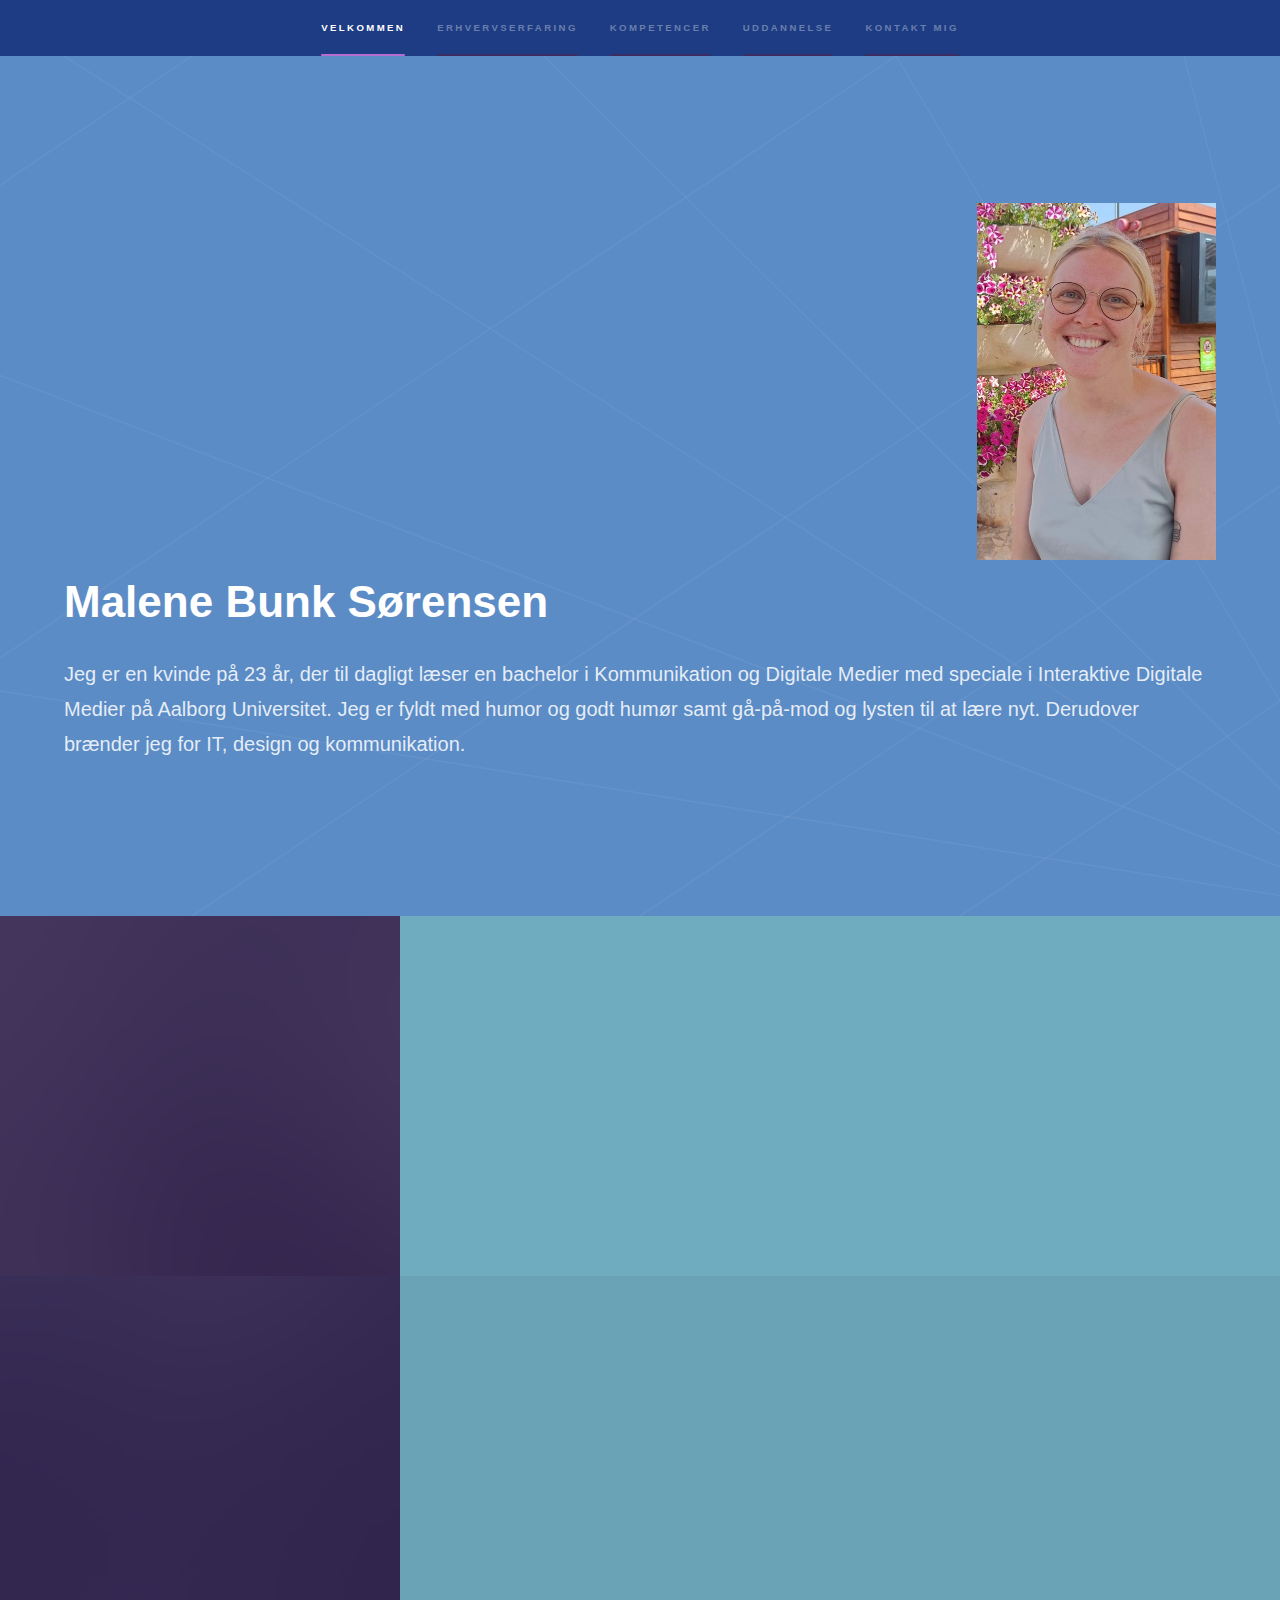
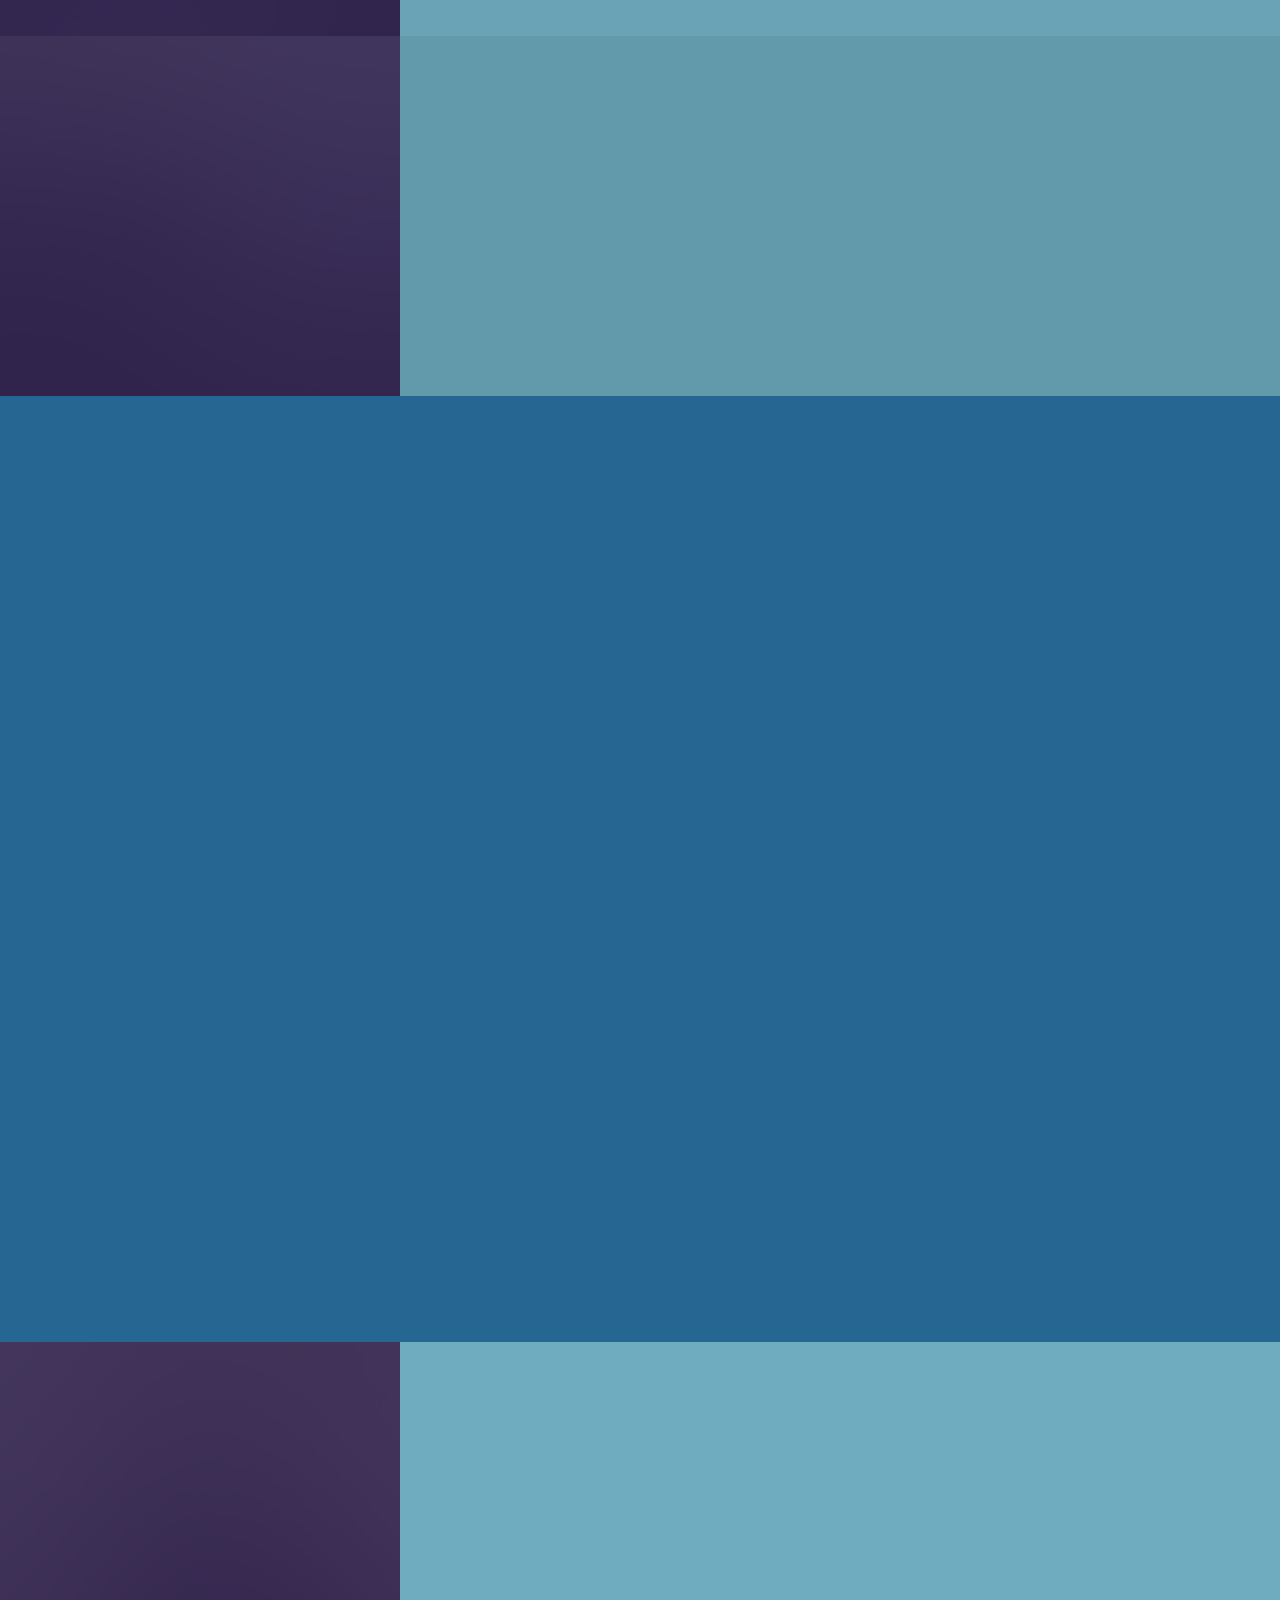
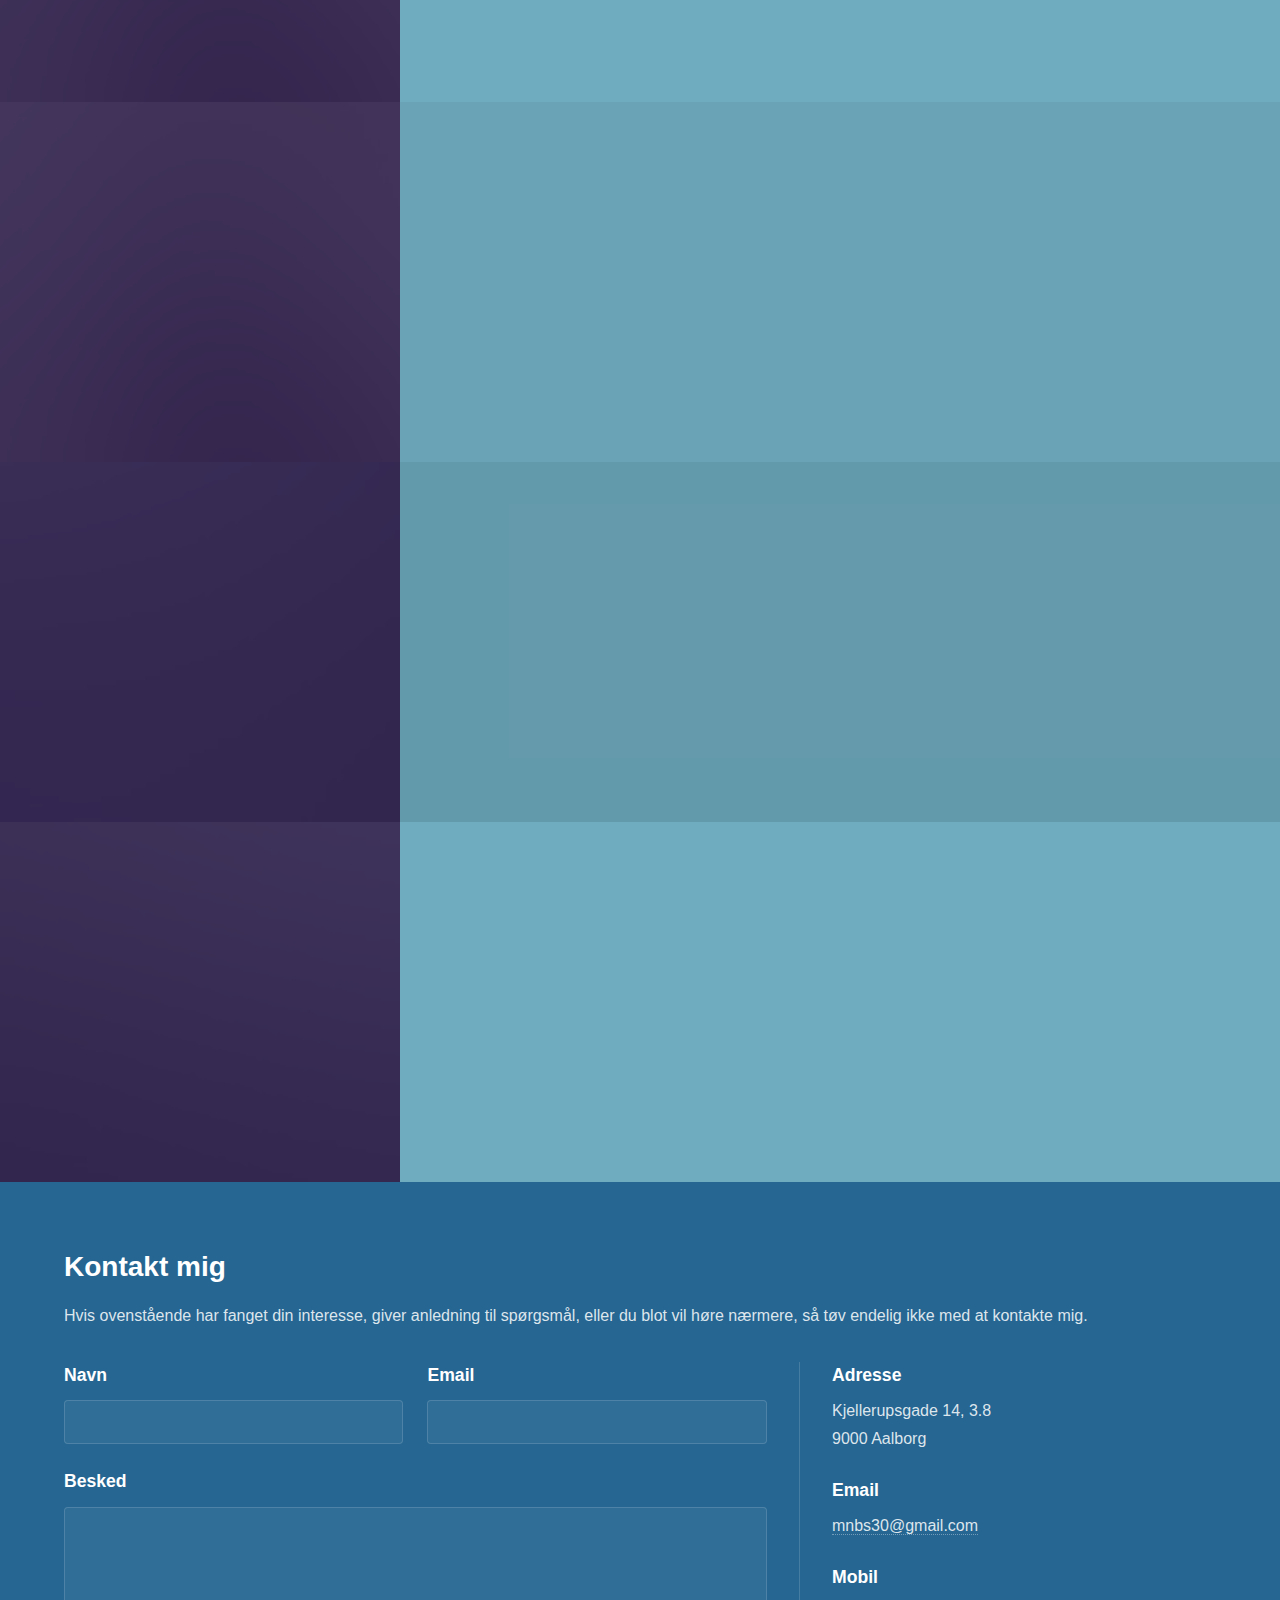
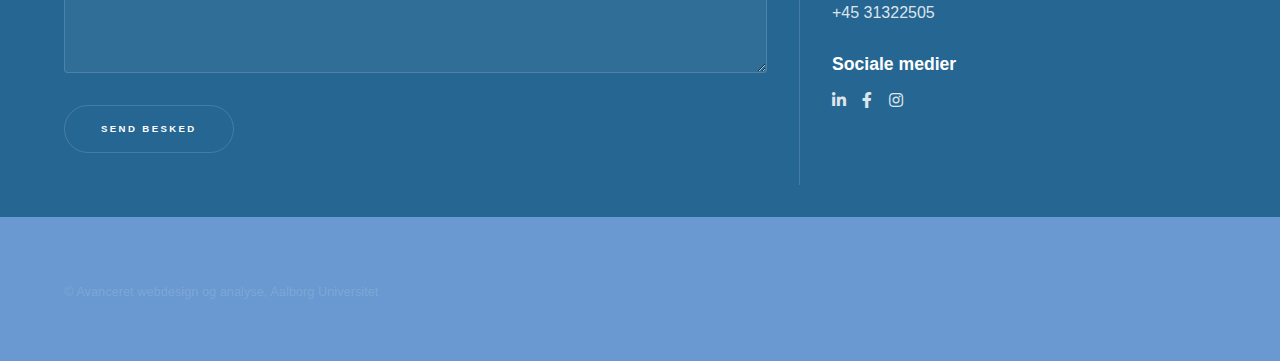
<file: index.html>
<!DOCTYPE HTML>
<!--
	Hyperspace by HTML5 UP
	html5up.net | @ajlkn
	Free for personal and commercial use under the CCA 3.0 license (html5up.net/license)
-->
<html>
	<head>
		<title>Hyperspace by HTML5 UP</title>
		<meta charset="utf-8" />
		<meta name="viewport" content="width=device-width, initial-scale=1, user-scalable=no" />
		<link rel="stylesheet" href="assets/css/main.css" />
		<noscript><link rel="stylesheet" href="assets/css/noscript.css" /></noscript>
	</head>
	<body class="is-preload">

		<!-- Sidebar -->
			<section id="sidebar">
				<div class="inner">
					<nav>
						<ul>
							<li><a href="#intro">Velkommen</a></li>
							<li><a href="#one">Erhvervserfaring</a></li>
							<li><a href="#two">Kompetencer</a></li>
							<li><a href="#three">Uddannelse</a></li>
							<li><a href="#four">Kontakt mig</a></li>
						</ul>
					</nav>
				</div>
			</section>

		<!-- Wrapper -->
			<div id="wrapper">

				<!-- Intro -->
					<section id="intro" class="wrapper style1 fullscreen fade-up">
						<div class="inner">
							<div style="text-align: right;"><img src="images/avatar.jpeg" alt="" style="width: 239px;height: 357px"/></div>
							<h1>Malene Bunk Sørensen</h1>
							<p>Jeg er en kvinde på 23 år, der til dagligt læser en bachelor i Kommunikation og Digitale Medier med speciale i Interaktive Digitale Medier på Aalborg Universitet. Jeg er fyldt med humor og godt humør samt gå-på-mod og lysten til at lære nyt. Derudover brænder jeg for IT, design og kommunikation.</p>
						</div>
					</section>

				<!-- One -->
					<section id="one" class="wrapper style2 spotlights">
						<section>
							<a href="#" class="image"><img src="images/pic01.jpg" alt="" data-position="center center" /></a>
							<div class="content">
								<div class="inner">
									<h2>BusinessAalborg</h2>
									<h3>2022-</h3>
									<p>Studentermedhjælper i kommunikationsafdelingen hos Aalborg Kommunes erhvervsafdeling BusinessAalborg</p>
									<ul class="actions">
										<li><a href="Business.html" class="button">Læs mere</a></li>
									</ul>
								</div>
							</div>
						</section>
						<section>
							<a href="#" class="image"><img src="images/pic02.jpg" alt="" data-position="top center" /></a>
							<div class="content">
								<div class="inner">
									<h2>Julins</h2>
									<h3>2019-</h3>
									<p>Tjener og bartender hos Julins Café</p>
									<ul class="actions">
										<li><a href="Julins.html" class="button">Læs mere</a></li>
									</ul>
								</div>
							</div>
						</section>
						<section>
							<a href="#" class="image"><img src="images/pic03.jpg" alt="" data-position="25% 25%" /></a>
							<div class="content">
								<div class="inner">
									<h2>Guf & Kugler</h2>
									<h3>2015-2021</h3>
									<p>Isforkæler hos Guf & Kugler Nibe og Guf & Kugler Aalborg</p>
									<ul class="actions">
										<li><a href="Guf.html" class="button">Læs mere</a></li>
									</ul>
								</div>
							</div>
						</section>
					</section>

				<!-- Two -->
					<section id="two" class="wrapper style3 fade-up">
						<div class="inner">
							<h2>Kompetencer</h2>
							<p>Jeg har gennem min uddannelse og mine studiejobs fået kompetencer inden for flere forskellige områder. Et udpluk af disse kan ses herunder:</p>
							<div class="features">
								<section>
									<span class="icon solid major fa-code"></span>
									<h3>HTML og CSS</h3>
									<p>Gennem kurset i Avanceret Webdesign og Analyse har jeg opnået basale kompetencer indenfor HTML og CSS kodning</p>
								</section>
								<section>
									<span class="icon solid major fa-closed-captioning"></span>
									<h3>Undertekster</h3>
									<p>Som studentermedhjælper hos BusinessAalborg har jeg produceret undertekster til videoer gennem værktøjerne Youtube Studio og Dreambroker</p>
								</section>
								<section>
									<span class="icon solid major fa-video"></span>
									<h3>Videooptagelse- og redigering</h3>
									<p>Gennem kurserne Medieproduktion og Transmedial Design og Kommunikation har jeg opnået kompetencer indenfor videooptagelse samt redigering i Adobe Premiere Pro</p>
								</section>
								<section>
									<span class="icon solid major fa-mobile"></span>
									<h3>SoMe</h3>
									<p>Som studentermedhjælper hos BusinessAalborg har jeg udarbejdet content til Facebook, LinkedIn og nyhedsbreve</p>
								</section>
								<section>
									<span class="icon solid major fa-laptop"></span>
									<h3>Figma</h3>
									<p>Gennem kurserne Design og IKT samt Oplevelser, tid og rum har jeg opnået kompetencer i designprogrammet Figma</p>
								</section>
								<section>
									<span class="icon solid major fa-people-arrows"></span>
									<h3>Kundeservice</h3>
									<p>Med 10 års erfaring fra servicebranchen har jeg stort kendskab til hvad god kundeservice og -behandling er</p>
								</section>
							</div>
						</div>
					</section>

				<!-- Three-->
				<section id="three" class="wrapper style2 spotlights">
					<section>
						<a href="#" class="image"><img src="images/pic04.jpg" alt="" data-position="center center" /></a>
						<div class="content">
							<div class="inner">
								<h2>KA Interaktive Digitale Medier</h2>
								<h3>2023-2025</h3>
								<p>På uddannelsen i interaktive digitale medier lærer jeg at designe og udvikle it-produkter, der både kan indeholde billeder, lyd, tale og video.</p>
								<ul class="actions">
									<li><a href="Kandidat.html" class="button">Læs mere</a></li>
								</ul>
							</div>
						</div>
					</section>
					<section>
						<a href="#" class="image"><img src="images/pic04.jpg" alt="" data-position="top center" /></a>
						<div class="content">
							<div class="inner">
								<h2>BA Kommunikation og Digitale Medier</h2>
								<h3>2020-2023</h3>
								<p>Uddannelsen handler om menneskers kommunikation, både når det drejer sig om brug af medier og teknologier, og når det foregår i samtale mellem mennesker.</p>
								<ul class="actions">
									<li><a href="Bachelor.html" class="button">Læs mere</a></li>
								</ul>
							</div>
						</div>
					</section>
					<section>
						<a href="#" class="image"><img src="images/pic05.jpg" alt="" data-position="25% 25%" /></a>
						<div class="content">
							<div class="inner">
								<h2>Hasseris Gymnasium</h2>
								<h3>2016-2019</h3>
								<p>Engelsk A, Samfundsfag A, Matematik B</p>
								<ul class="actions">
									<li><a href="Gym.html" class="button">Læs mere</a></li>
								</ul>
							</div>
						</div>
					</section>
					<section>
						<a href="#" class="image"><img src="images/pic06.jpg" alt="" data-position="25% 25%" /></a>
						<div class="content">
							<div class="inner">
								<h2>Skals Efterskole</h2>
								<h3>2015-2016</h3>
								<p>10. klasse i SIP, Skals International Project Class</p>
								<ul class="actions">
									<li><a href="Skals.html" class="button">Læs mere</a></li>
								</ul>
							</div>
						</div>
					</section>
				</section>
				

				<!-- Four -->
				<section id="four" class="wrapper style3">
					<div class="inner">
						<h2>Kontakt mig</h2>
						<p>Hvis ovenstående har fanget din interesse, giver anledning til spørgsmål, eller du blot vil høre nærmere, så tøv endelig ikke med at kontakte mig.</p>
						<div class="split style1">
							<section>
								<form method="post" action="#">
									<div class="fields">
										<div class="field half">
											<label for="name">Navn</label>
											<input type="text" name="name" id="name" />
										</div>
										<div class="field half">
											<label for="email">Email</label>
											<input type="text" name="email" id="email" />
										</div>
										<div class="field">
											<label for="message">Besked</label>
											<textarea name="message" id="message" rows="5"></textarea>
										</div>
									</div>
									<ul class="actions">
										<li><a href="" class="button sub2mit">Send besked</a></li>
									</ul>
								</form>
							</section>
							<section>
								<ul class="contact">
									<li>
										<h3>Adresse</h3>
										<span>Kjellerupsgade 14, 3.8<br />
										9000 Aalborg<br /></span>
									</li>
									<li>
										<h3>Email</h3>
										<a href="mailto:mnbs30@gmail.com">mnbs30@gmail.com</a>
									</li>
									<li>
										<h3>Mobil</h3>
										<span>+45 31322505</span>
									</li>
									<li>
										<h3>Sociale medier</h3>
										<ul class="icons">
											<li><a href="https://www.linkedin.com/in/malene-bunk-sørensen-713944176/" target="_blank" class="icon brands fa-linkedin-in"><span class="label">LinkedIn</span></a></li>
											<li><a href="https://www.facebook.com/malenebunk/" target="_blank" class="icon brands fa-facebook-f"><span class="label">Facebook</span></a></li>
											<li><a href="https://www.instagram.com/malenebunk/" target="_blank" class="icon brands fa-instagram"><span class="label">Instagram</span></a></li>
										</ul>
									</li>
								</ul>
							</section>
						</div>
					</div>
				</section>

			</div>
		<!-- Footer -->
		<footer id="footer" class="wrapper style1-alt">
			<div class="inner">
				<ul class="menu">
					<li>&copy; Avanceret webdesign og analyse, Aalborg Universitet</li>
				</ul>
			</div>
		</footer>
		<!-- Scripts -->
			<script src="assets/js/jquery.min.js"></script>
			<script src="assets/js/jquery.scrollex.min.js"></script>
			<script src="assets/js/jquery.scrolly.min.js"></script>
			<script src="assets/js/browser.min.js"></script>
			<script src="assets/js/breakpoints.min.js"></script>
			<script src="assets/js/util.js"></script>
			<script src="assets/js/main.js"></script>

	</body>
</html>
</file>
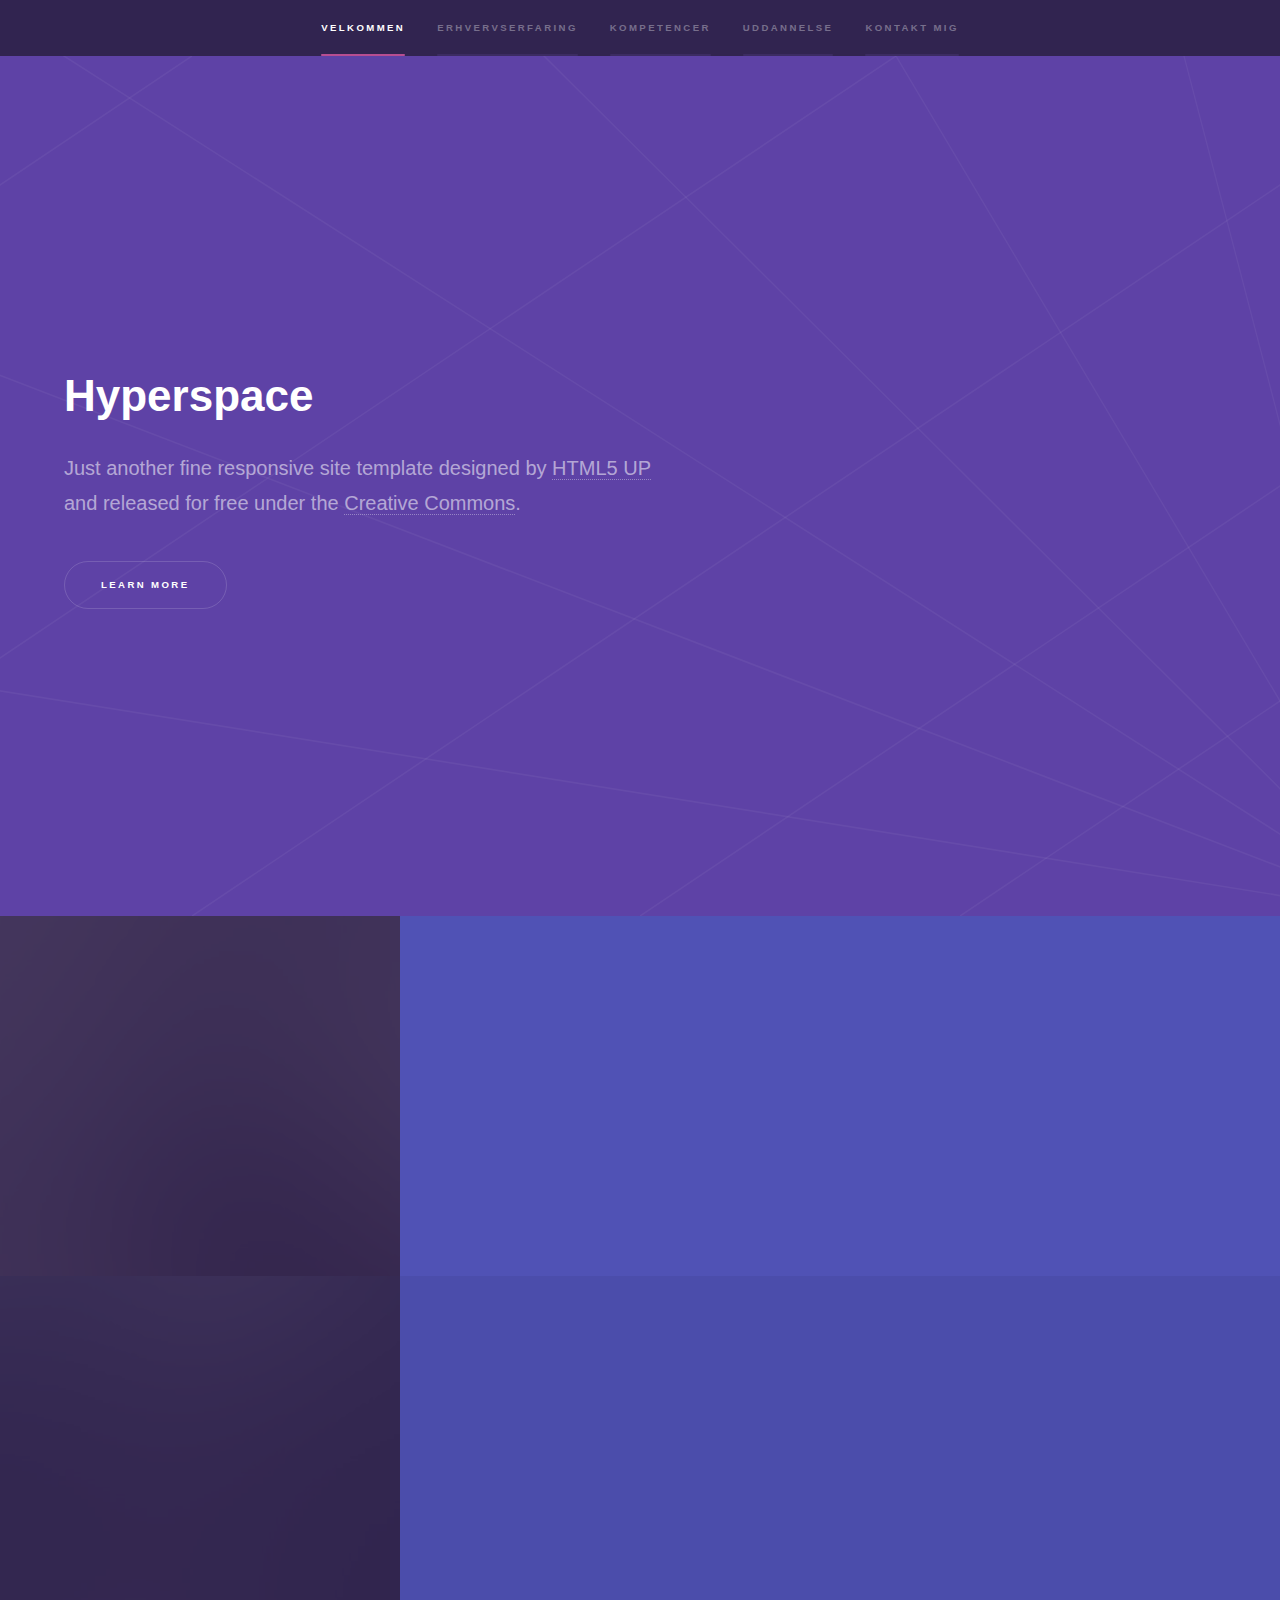
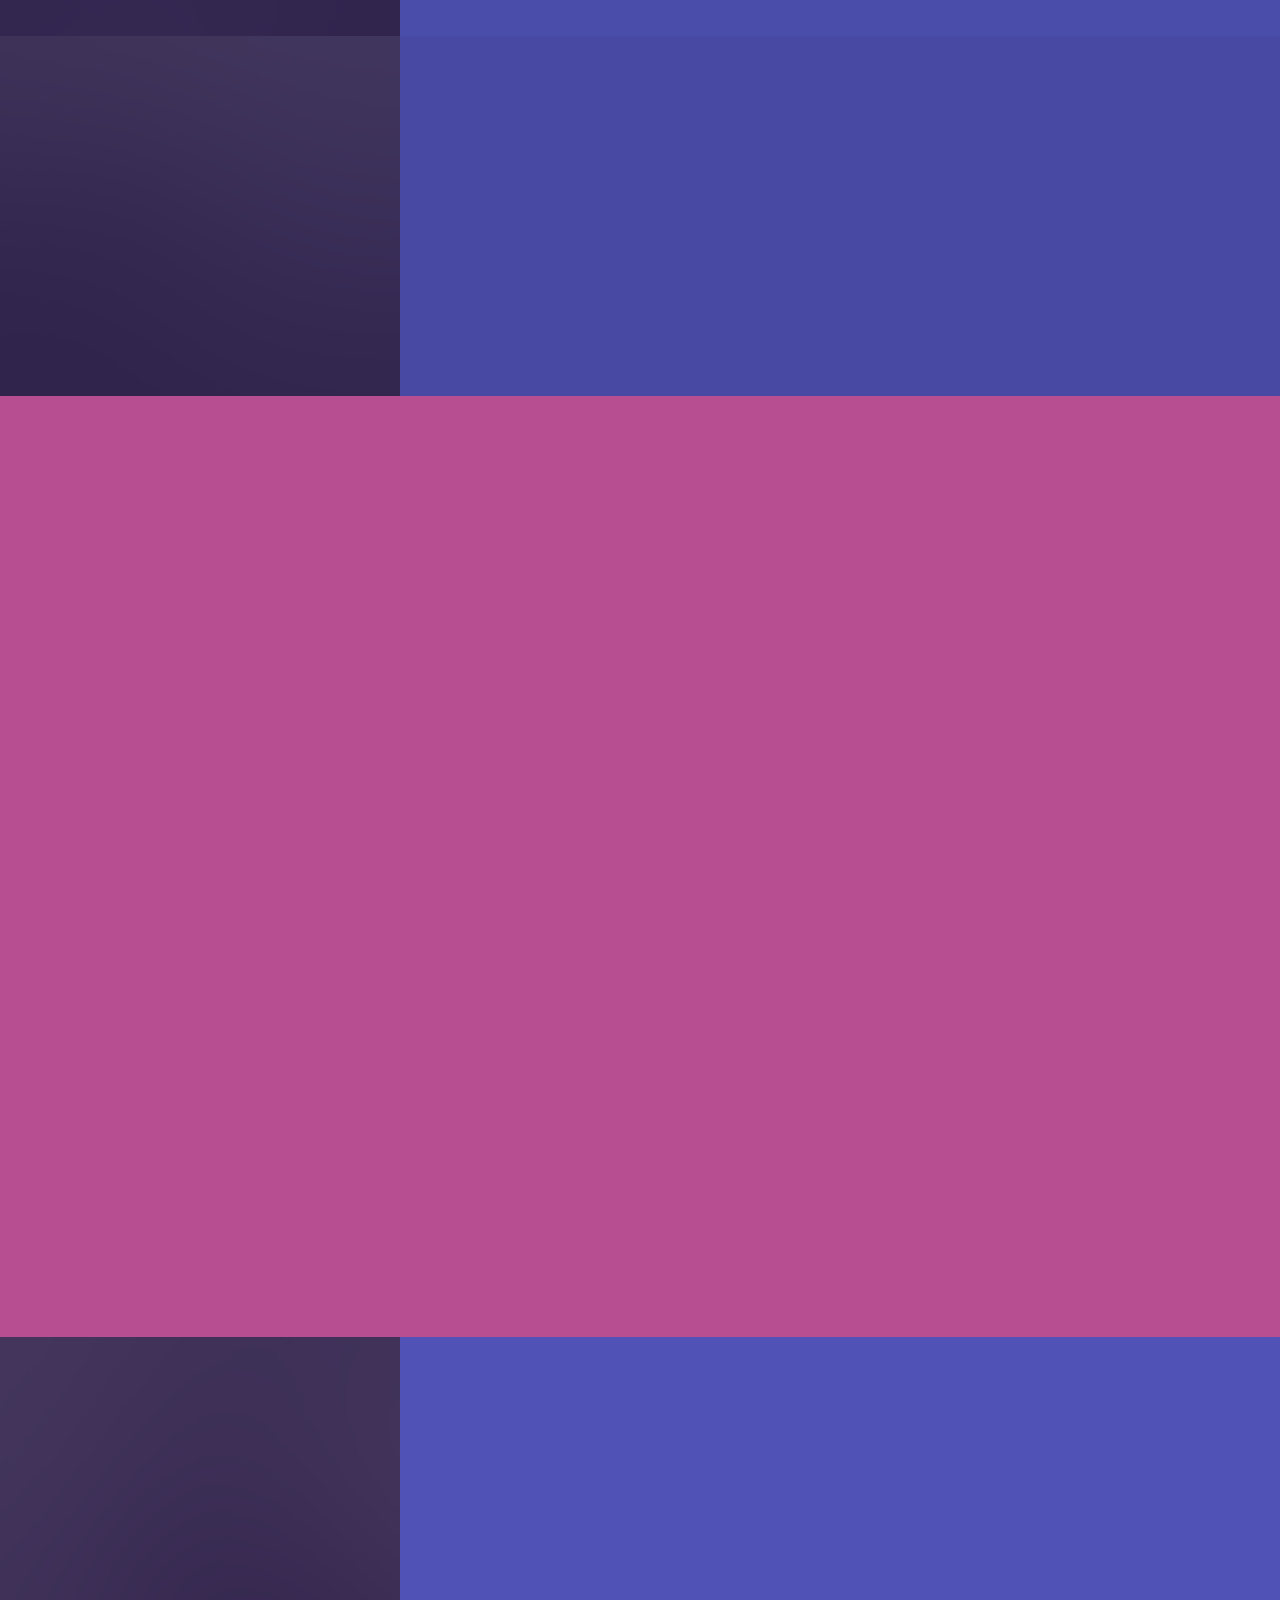
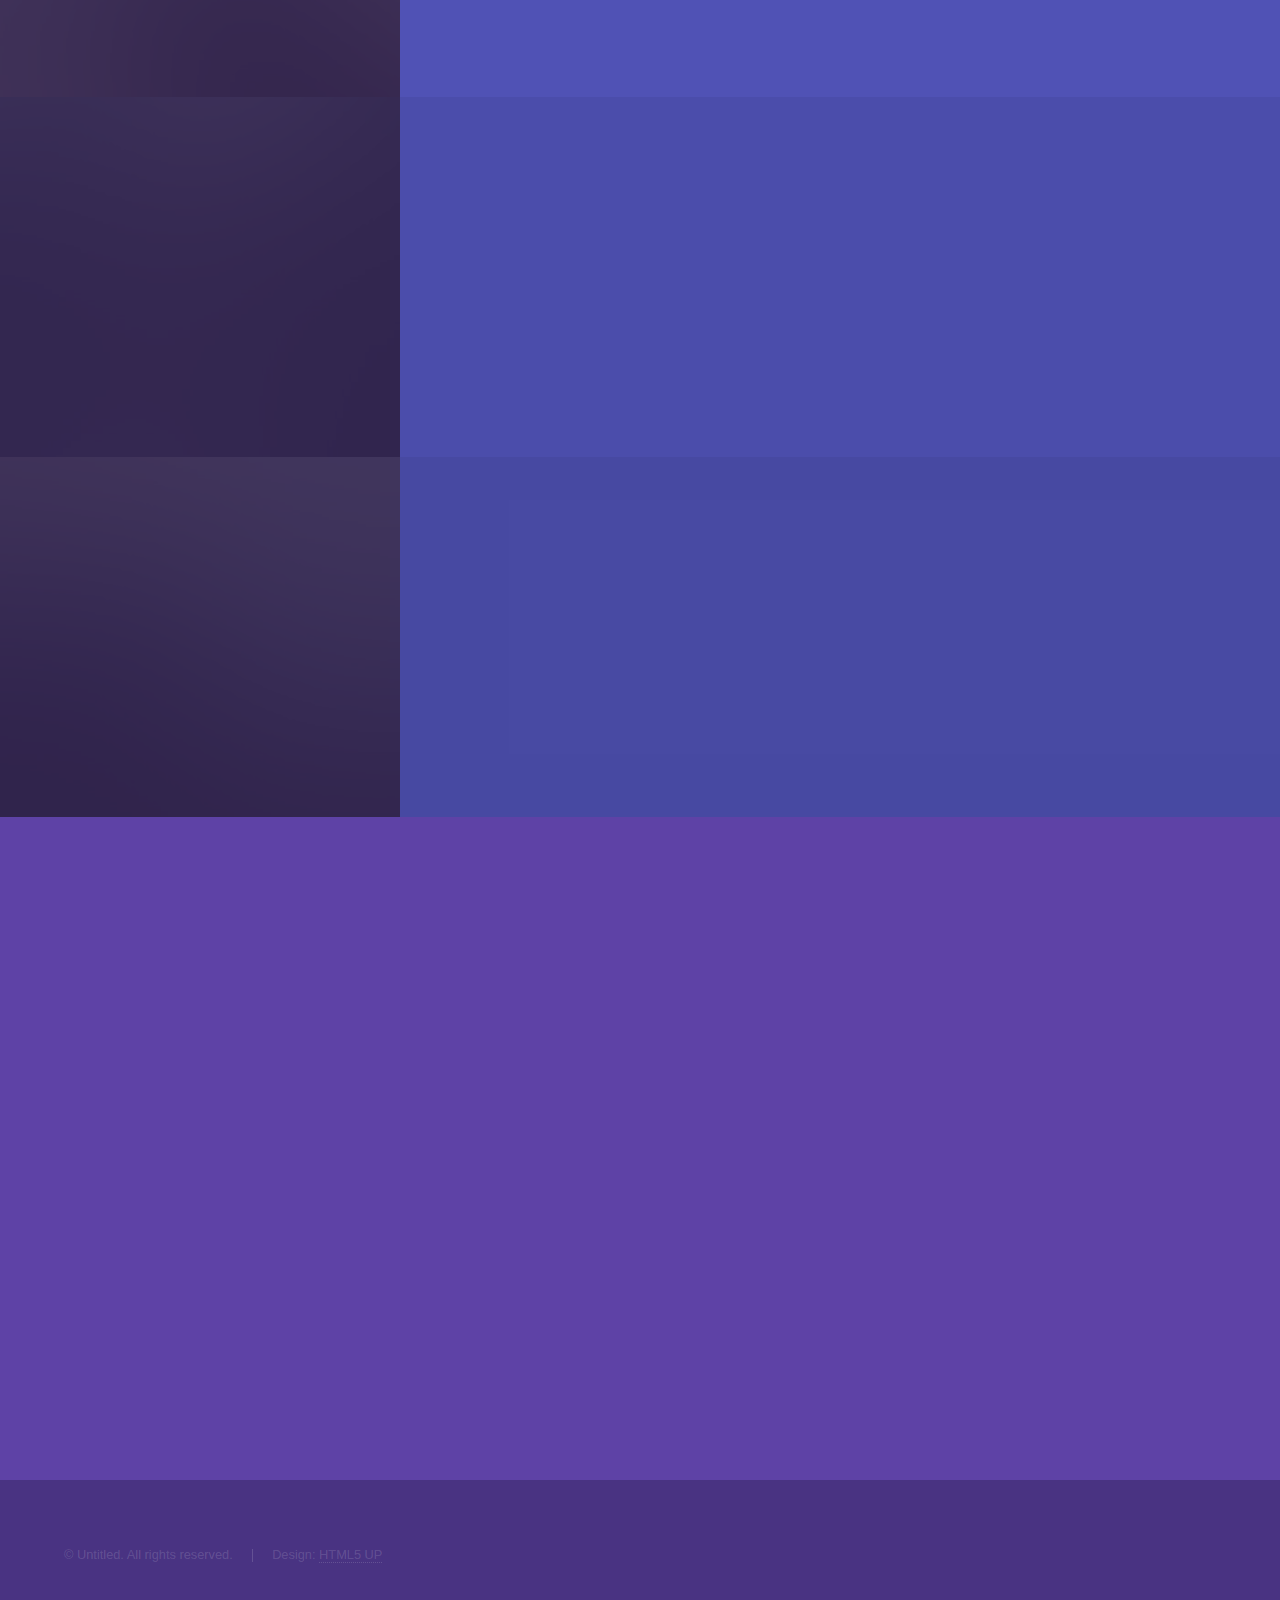
<file: html5up-hyperspace/index.html>
<!DOCTYPE HTML>
<!--
	Hyperspace by HTML5 UP
	html5up.net | @ajlkn
	Free for personal and commercial use under the CCA 3.0 license (html5up.net/license)
-->
<html>
	<head>
		<title>Hyperspace by HTML5 UP</title>
		<meta charset="utf-8" />
		<meta name="viewport" content="width=device-width, initial-scale=1, user-scalable=no" />
		<link rel="stylesheet" href="assets/css/main.css" />
		<noscript><link rel="stylesheet" href="assets/css/noscript.css" /></noscript>
	</head>
	<body class="is-preload">

		<!-- Sidebar -->
			<section id="sidebar">
				<div class="inner">
					<nav>
						<ul>
							<li><a href="#intro">Velkommen</a></li>
							<li><a href="#one">Erhvervserfaring</a></li>
							<li><a href="#two">Kompetencer</a></li>
							<li><a href="#three">Uddannelse</a></li>
							<li><a href="#four">Kontakt mig</a></li>
						</ul>
					</nav>
				</div>
			</section>

		<!-- Wrapper -->
			<div id="wrapper">

				<!-- Intro -->
					<section id="intro" class="wrapper style1 fullscreen fade-up">
						<div class="inner">
							<h1>Hyperspace</h1>
							<p>Just another fine responsive site template designed by <a href="http://html5up.net">HTML5 UP</a><br />
							and released for free under the <a href="http://html5up.net/license">Creative Commons</a>.</p>
							<ul class="actions">
								<li><a href="#one" class="button scrolly">Learn more</a></li>
							</ul>
						</div>
					</section>

				<!-- One -->
					<section id="one" class="wrapper style2 spotlights">
						<section>
							<a href="#" class="image"><img src="images/pic01.jpg" alt="" data-position="center center" /></a>
							<div class="content">
								<div class="inner">
									<h2>Sed ipsum dolor</h2>
									<p>Phasellus convallis elit id ullamcorper pulvinar. Duis aliquam turpis mauris, eu ultricies erat malesuada quis. Aliquam dapibus.</p>
									<ul class="actions">
										<li><a href="generic.html" class="button">Learn more</a></li>
									</ul>
								</div>
							</div>
						</section>
						<section>
							<a href="#" class="image"><img src="images/pic02.jpg" alt="" data-position="top center" /></a>
							<div class="content">
								<div class="inner">
									<h2>Feugiat consequat</h2>
									<p>Phasellus convallis elit id ullamcorper pulvinar. Duis aliquam turpis mauris, eu ultricies erat malesuada quis. Aliquam dapibus.</p>
									<ul class="actions">
										<li><a href="generic.html" class="button">Learn more</a></li>
									</ul>
								</div>
							</div>
						</section>
						<section>
							<a href="#" class="image"><img src="images/pic03.jpg" alt="" data-position="25% 25%" /></a>
							<div class="content">
								<div class="inner">
									<h2>Ultricies aliquam</h2>
									<p>Phasellus convallis elit id ullamcorper pulvinar. Duis aliquam turpis mauris, eu ultricies erat malesuada quis. Aliquam dapibus.</p>
									<ul class="actions">
										<li><a href="generic.html" class="button">Learn more</a></li>
									</ul>
								</div>
							</div>
						</section>
					</section>

				<!-- Two -->
					<section id="two" class="wrapper style3 fade-up">
						<div class="inner">
							<h2>What we do</h2>
							<p>Phasellus convallis elit id ullamcorper pulvinar. Duis aliquam turpis mauris, eu ultricies erat malesuada quis. Aliquam dapibus, lacus eget hendrerit bibendum, urna est aliquam sem, sit amet imperdiet est velit quis lorem.</p>
							<div class="features">
								<section>
									<span class="icon solid major fa-code"></span>
									<h3>Lorem ipsum amet</h3>
									<p>Phasellus convallis elit id ullam corper amet et pulvinar. Duis aliquam turpis mauris, sed ultricies erat dapibus.</p>
								</section>
								<section>
									<span class="icon solid major fa-lock"></span>
									<h3>Aliquam sed nullam</h3>
									<p>Phasellus convallis elit id ullam corper amet et pulvinar. Duis aliquam turpis mauris, sed ultricies erat dapibus.</p>
								</section>
								<section>
									<span class="icon solid major fa-cog"></span>
									<h3>Sed erat ullam corper</h3>
									<p>Phasellus convallis elit id ullam corper amet et pulvinar. Duis aliquam turpis mauris, sed ultricies erat dapibus.</p>
								</section>
								<section>
									<span class="icon solid major fa-desktop"></span>
									<h3>Veroeros quis lorem</h3>
									<p>Phasellus convallis elit id ullam corper amet et pulvinar. Duis aliquam turpis mauris, sed ultricies erat dapibus.</p>
								</section>
								<section>
									<span class="icon solid major fa-link"></span>
									<h3>Urna quis bibendum</h3>
									<p>Phasellus convallis elit id ullam corper amet et pulvinar. Duis aliquam turpis mauris, sed ultricies erat dapibus.</p>
								</section>
								<section>
									<span class="icon major fa-gem"></span>
									<h3>Aliquam urna dapibus</h3>
									<p>Phasellus convallis elit id ullam corper amet et pulvinar. Duis aliquam turpis mauris, sed ultricies erat dapibus.</p>
								</section>
							</div>
							<ul class="actions">
								<li><a href="generic.html" class="button">Learn more</a></li>
							</ul>
						</div>
					</section>

				<!-- Three-->
				<section id="three" class="wrapper style2 spotlights">
					<section>
						<a href="#" class="image"><img src="images/pic01.jpg" alt="" data-position="center center" /></a>
						<div class="content">
							<div class="inner">
								<h2>Sed ipsum dolor</h2>
								<p>Phasellus convallis elit id ullamcorper pulvinar. Duis aliquam turpis mauris, eu ultricies erat malesuada quis. Aliquam dapibus.</p>
								<ul class="actions">
									<li><a href="generic.html" class="button">Learn more</a></li>
								</ul>
							</div>
						</div>
					</section>
					<section>
						<a href="#" class="image"><img src="images/pic02.jpg" alt="" data-position="top center" /></a>
						<div class="content">
							<div class="inner">
								<h2>Feugiat consequat</h2>
								<p>Phasellus convallis elit id ullamcorper pulvinar. Duis aliquam turpis mauris, eu ultricies erat malesuada quis. Aliquam dapibus.</p>
								<ul class="actions">
									<li><a href="generic.html" class="button">Learn more</a></li>
								</ul>
							</div>
						</div>
					</section>
					<section>
						<a href="#" class="image"><img src="images/pic03.jpg" alt="" data-position="25% 25%" /></a>
						<div class="content">
							<div class="inner">
								<h2>Ultricies aliquam</h2>
								<p>Phasellus convallis elit id ullamcorper pulvinar. Duis aliquam turpis mauris, eu ultricies erat malesuada quis. Aliquam dapibus.</p>
								<ul class="actions">
									<li><a href="generic.html" class="button">Learn more</a></li>
								</ul>
							</div>
						</div>
					</section>
				</section>
				<!-- Four -->
					<section id="four" class="wrapper style1 fade-up">
						<div class="inner">
							<h2>Get in touch</h2>
							<p>Phasellus convallis elit id ullamcorper pulvinar. Duis aliquam turpis mauris, eu ultricies erat malesuada quis. Aliquam dapibus, lacus eget hendrerit bibendum, urna est aliquam sem, sit amet imperdiet est velit quis lorem.</p>
							<div class="split style1">
								<section>
									<form method="post" action="#">
										<div class="fields">
											<div class="field half">
												<label for="name">Name</label>
												<input type="text" name="name" id="name" />
											</div>
											<div class="field half">
												<label for="email">Email</label>
												<input type="text" name="email" id="email" />
											</div>
											<div class="field">
												<label for="message">Message</label>
												<textarea name="message" id="message" rows="5"></textarea>
											</div>
										</div>
										<ul class="actions">
											<li><a href="" class="button submit">Send Message</a></li>
										</ul>
									</form>
								</section>
								<section>
									<ul class="contact">
										<li>
											<h3>Address</h3>
											<span>12345 Somewhere Road #654<br />
											Nashville, TN 00000-0000<br />
											USA</span>
										</li>
										<li>
											<h3>Email</h3>
											<a href="#">user@untitled.tld</a>
										</li>
										<li>
											<h3>Phone</h3>
											<span>(000) 000-0000</span>
										</li>
										<li>
											<h3>Social</h3>
											<ul class="icons">
												<li><a href="#" class="icon brands fa-twitter"><span class="label">Twitter</span></a></li>
												<li><a href="#" class="icon brands fa-facebook-f"><span class="label">Facebook</span></a></li>
												<li><a href="#" class="icon brands fa-github"><span class="label">GitHub</span></a></li>
												<li><a href="#" class="icon brands fa-instagram"><span class="label">Instagram</span></a></li>
												<li><a href="#" class="icon brands fa-linkedin-in"><span class="label">LinkedIn</span></a></li>
											</ul>
										</li>
									</ul>
								</section>
							</div>
						</div>
					</section>

			</div>

		<!-- Footer -->
			<footer id="footer" class="wrapper style1-alt">
				<div class="inner">
					<ul class="menu">
						<li>&copy; Untitled. All rights reserved.</li><li>Design: <a href="http://html5up.net">HTML5 UP</a></li>
					</ul>
				</div>
			</footer>

		<!-- Scripts -->
			<script src="assets/js/jquery.min.js"></script>
			<script src="assets/js/jquery.scrollex.min.js"></script>
			<script src="assets/js/jquery.scrolly.min.js"></script>
			<script src="assets/js/browser.min.js"></script>
			<script src="assets/js/breakpoints.min.js"></script>
			<script src="assets/js/util.js"></script>
			<script src="assets/js/main.js"></script>

	</body>
</html>
</file>
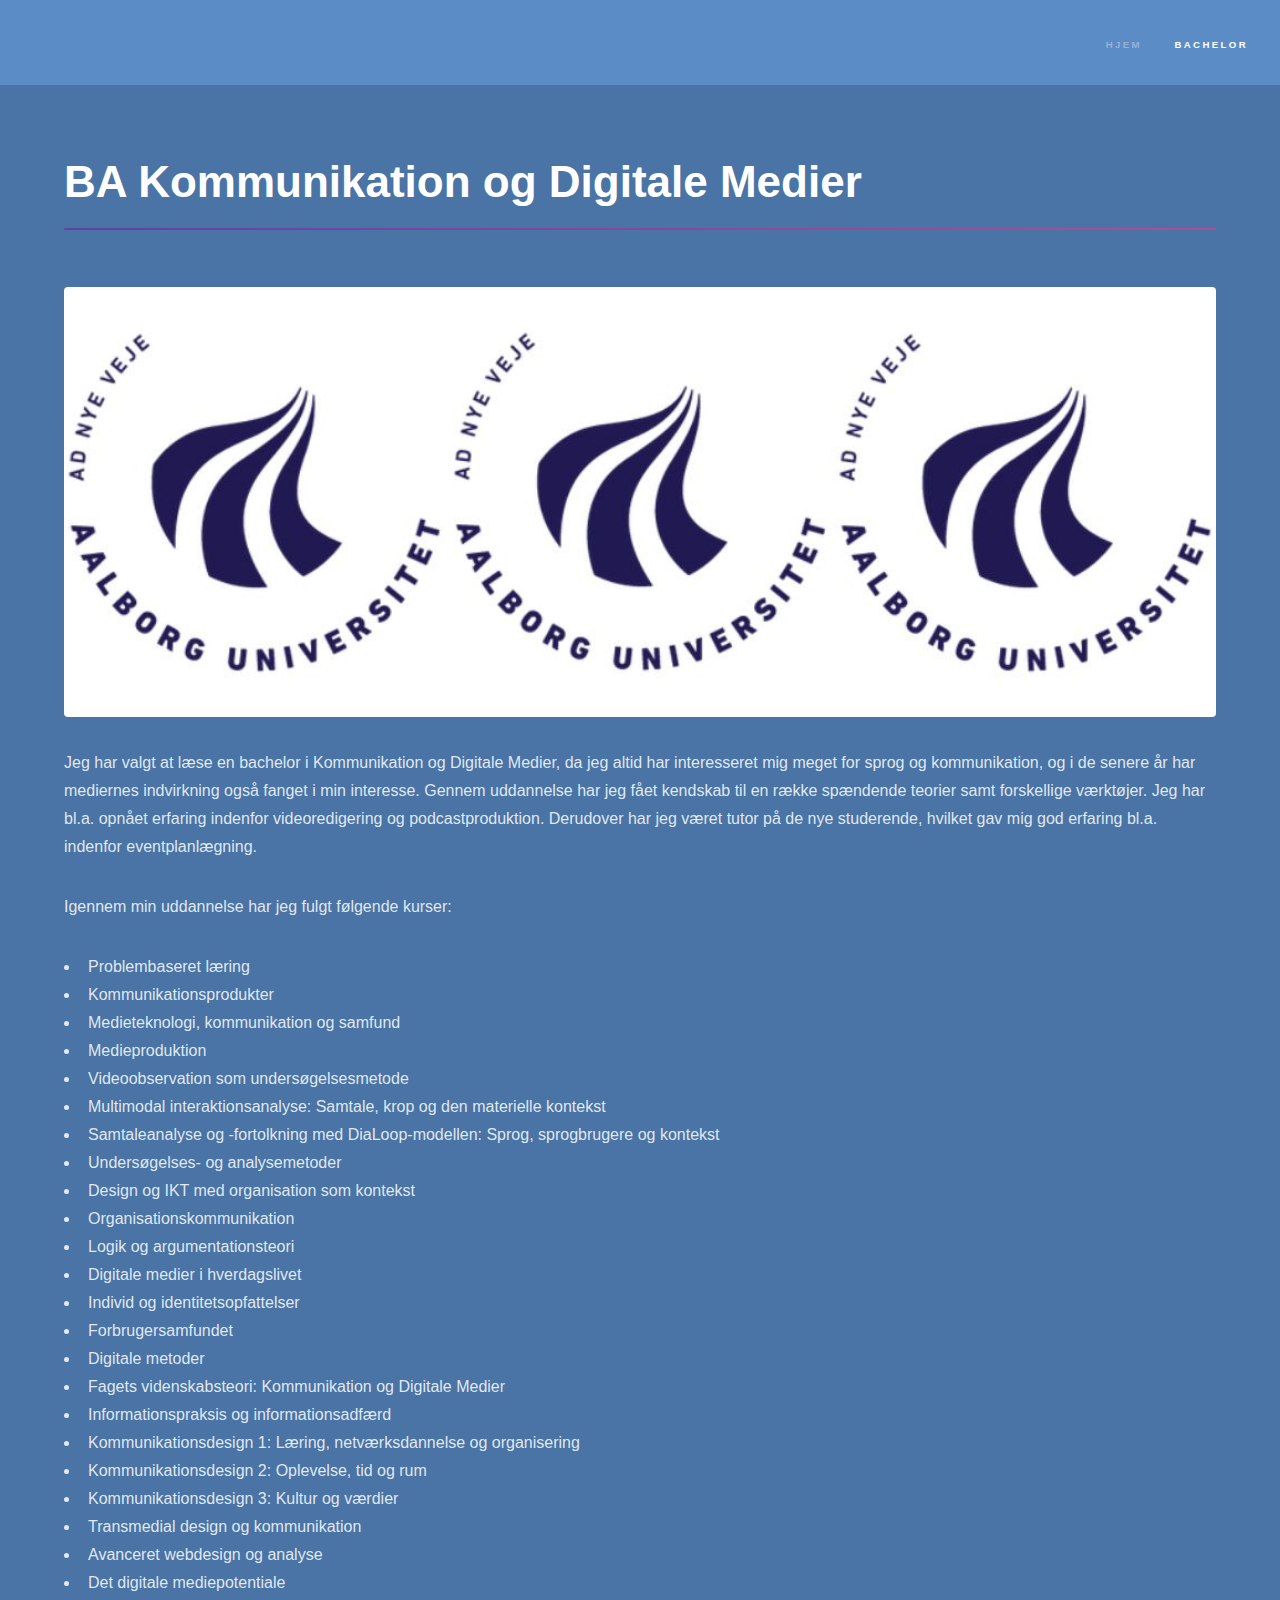
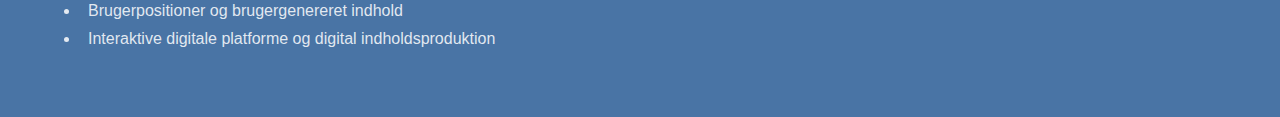
<file: Bachelor.html>
<!DOCTYPE HTML>
<!--
	Hyperspace by HTML5 UP
	html5up.net | @ajlkn
	Free for personal and commercial use under the CCA 3.0 license (html5up.net/license)
-->
<html>
	<head>
		<title>Generic - Hyperspace by HTML5 UP</title>
		<meta charset="utf-8" />
		<meta name="viewport" content="width=device-width, initial-scale=1, user-scalable=no" />
		<link rel="stylesheet" href="assets/css/main.css" />
		<noscript><link rel="stylesheet" href="assets/css/noscript.css" /></noscript>
	</head>
	<body class="is-preload">

		<!-- Header -->
			<header id="header">
				<nav>
					<ul>
						<li><a href="index.html">Hjem</a></li>
						<li><a href="generic.html" class="active">Bachelor</a></li>
					</ul>
				</nav>
			</header>

		<!-- Wrapper -->
			<div id="wrapper">

				<!-- Main -->
					<section id="main" class="wrapper">
						<div class="inner">
							<h1 class="major">BA Kommunikation og Digitale Medier</h1>
							<span class="image fit"><img src="images/pic10.jpg" alt="" /></span>
							<p>Jeg har valgt at læse en bachelor i Kommunikation og Digitale Medier, da jeg altid har interesseret mig meget for sprog og kommunikation, og i de senere år har mediernes indvirkning også fanget i min interesse. Gennem uddannelse har jeg fået kendskab til en række spændende teorier samt forskellige værktøjer. Jeg har bl.a. opnået erfaring indenfor videoredigering og podcastproduktion. Derudover har jeg været tutor på de nye studerende, hvilket gav mig god erfaring bl.a. indenfor eventplanlægning.</p>
							<p>Igennem min uddannelse har jeg fulgt følgende kurser:</p>
							<ul>
								<li>Problembaseret læring</li>
								<li>Kommunikationsprodukter</li>
								<li>Medieteknologi, kommunikation og samfund</li>
								<li>Medieproduktion</li>
								<li>Videoobservation som undersøgelsesmetode</li>
								<li>Multimodal interaktionsanalyse: Samtale, krop og den materielle kontekst</li>
								<li>Samtaleanalyse og -fortolkning med DiaLoop-modellen: Sprog, sprogbrugere og kontekst</li>
								<li>Undersøgelses- og analysemetoder</li>
								<li>Design og IKT med organisation som kontekst</li>
								<li>Organisationskommunikation</li>
								<li>Logik og argumentationsteori</li>
								<li>Digitale medier i hverdagslivet</li>
								<li>Individ og identitetsopfattelser</li>
								<li>Forbrugersamfundet</li>
								<li>Digitale metoder</li>
								<li>Fagets videnskabsteori: Kommunikation og Digitale Medier</li>
								<li>Informationspraksis og informationsadfærd</li>
								<li>Kommunikationsdesign 1: Læring, netværksdannelse og organisering</li>
								<li>Kommunikationsdesign 2: Oplevelse, tid og rum</li>
								<li>Kommunikationsdesign 3: Kultur og værdier</li>
								<li>Transmedial design og kommunikation</li>
								<li>Avanceret webdesign og analyse</li>
								<li>Det digitale mediepotentiale</li>
								<li>Brugerpositioner og brugergenereret indhold</li>
								<li>Interaktive digitale platforme og digital indholdsproduktion</li>
							</ul>
						</div>
					</section>

			</div>

	

		<!-- Scripts -->
			<script src="assets/js/jquery.min.js"></script>
			<script src="assets/js/jquery.scrollex.min.js"></script>
			<script src="assets/js/jquery.scrolly.min.js"></script>
			<script src="assets/js/browser.min.js"></script>
			<script src="assets/js/breakpoints.min.js"></script>
			<script src="assets/js/util.js"></script>
			<script src="assets/js/main.js"></script>

	</body>
</html>
</file>
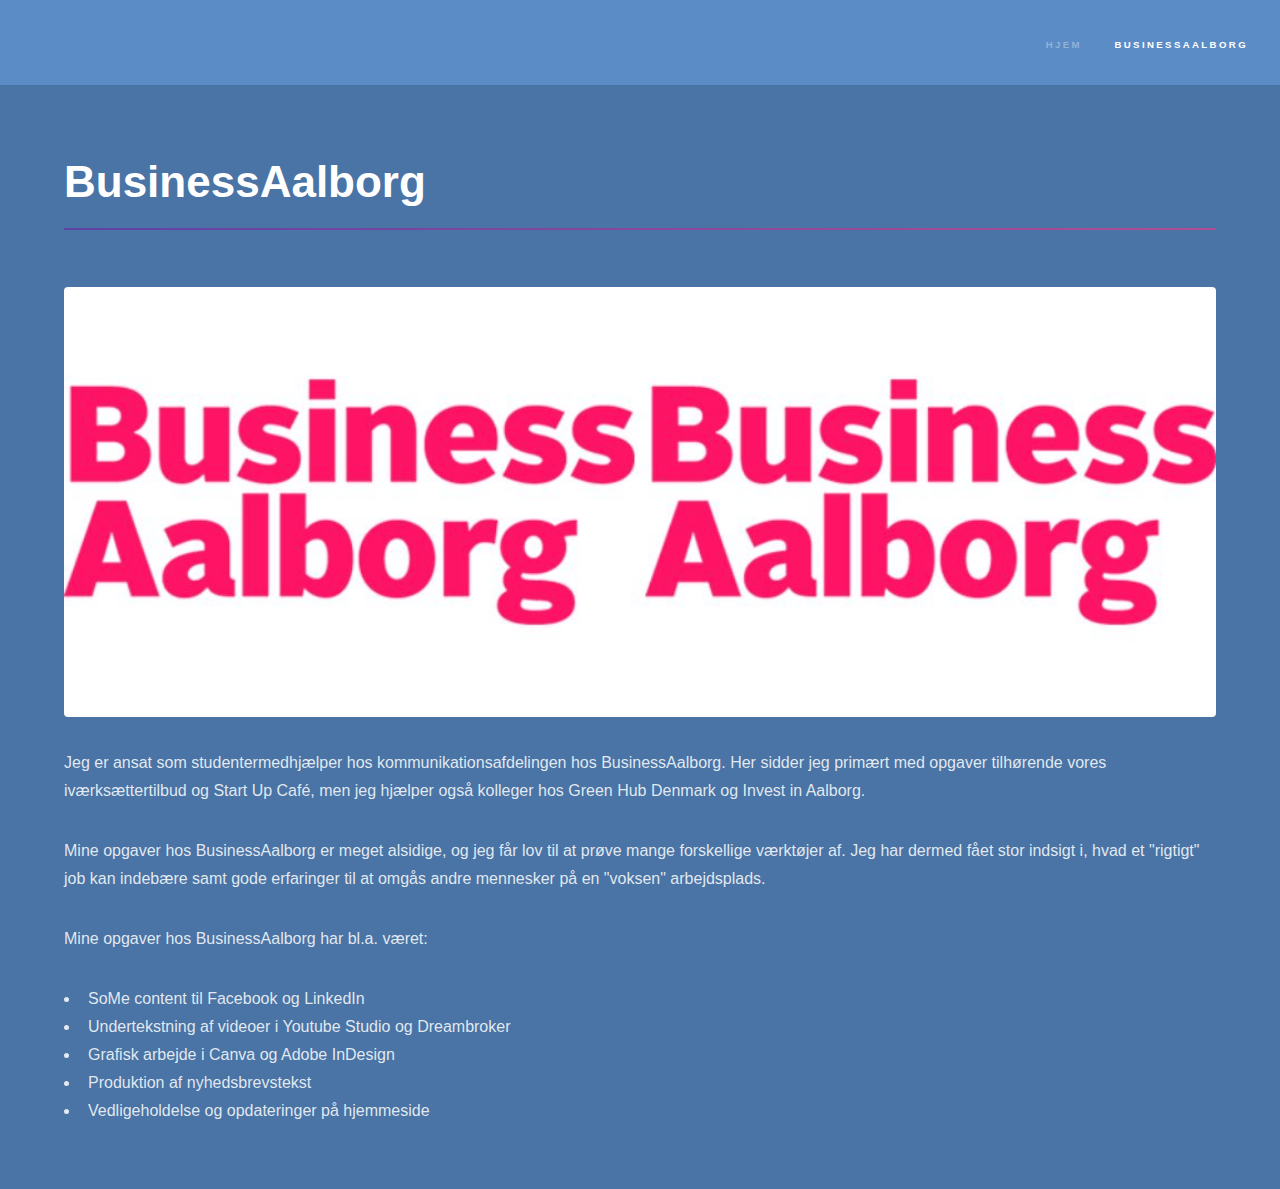
<file: Business.html>
<!DOCTYPE HTML>
<!--
	Hyperspace by HTML5 UP
	html5up.net | @ajlkn
	Free for personal and commercial use under the CCA 3.0 license (html5up.net/license)
-->
<html>
	<head>
		<title>Generic - Hyperspace by HTML5 UP</title>
		<meta charset="utf-8" />
		<meta name="viewport" content="width=device-width, initial-scale=1, user-scalable=no" />
		<link rel="stylesheet" href="assets/css/main.css" />
		<noscript><link rel="stylesheet" href="assets/css/noscript.css" /></noscript>
	</head>
	<body class="is-preload">

		<!-- Header -->
			<header id="header">
				<nav>
					<ul>
						<li><a href="index.html">Hjem</a></li>
						<li><a href="generic.html" class="active">BusinessAalborg</a></li>
					</ul>
				</nav>
			</header>

		<!-- Wrapper -->
			<div id="wrapper">

				<!-- Main -->
					<section id="main" class="wrapper">
						<div class="inner">
							<h1 class="major">BusinessAalborg</h1>
							<span class="image fit"><img src="images/pic07.jpg" alt="" /></span>
							<p>Jeg er ansat som studentermedhjælper hos kommunikationsafdelingen hos BusinessAalborg. Her sidder jeg primært med opgaver tilhørende vores iværksættertilbud og Start Up Café, men jeg hjælper også kolleger hos Green Hub Denmark og Invest in Aalborg. </p>
							<p>Mine opgaver hos BusinessAalborg er meget alsidige, og jeg får lov til at prøve mange forskellige værktøjer af. Jeg har dermed fået stor indsigt i, hvad et "rigtigt" job kan indebære samt gode erfaringer til at omgås andre mennesker på en "voksen" arbejdsplads.</p>
							<p>Mine opgaver hos BusinessAalborg har bl.a. været:</p>
							<ul>
								<li>SoMe content til Facebook og LinkedIn</li>
								<li>Undertekstning af videoer i Youtube Studio og Dreambroker</li>
								<li>Grafisk arbejde i Canva og Adobe InDesign</li>
								<li>Produktion af nyhedsbrevstekst</li>
								<li>Vedligeholdelse og opdateringer på hjemmeside</li>
							</ul>
						</div>
					</section>

			</div>

	

		<!-- Scripts -->
			<script src="assets/js/jquery.min.js"></script>
			<script src="assets/js/jquery.scrollex.min.js"></script>
			<script src="assets/js/jquery.scrolly.min.js"></script>
			<script src="assets/js/browser.min.js"></script>
			<script src="assets/js/breakpoints.min.js"></script>
			<script src="assets/js/util.js"></script>
			<script src="assets/js/main.js"></script>

	</body>
</html>
</file>
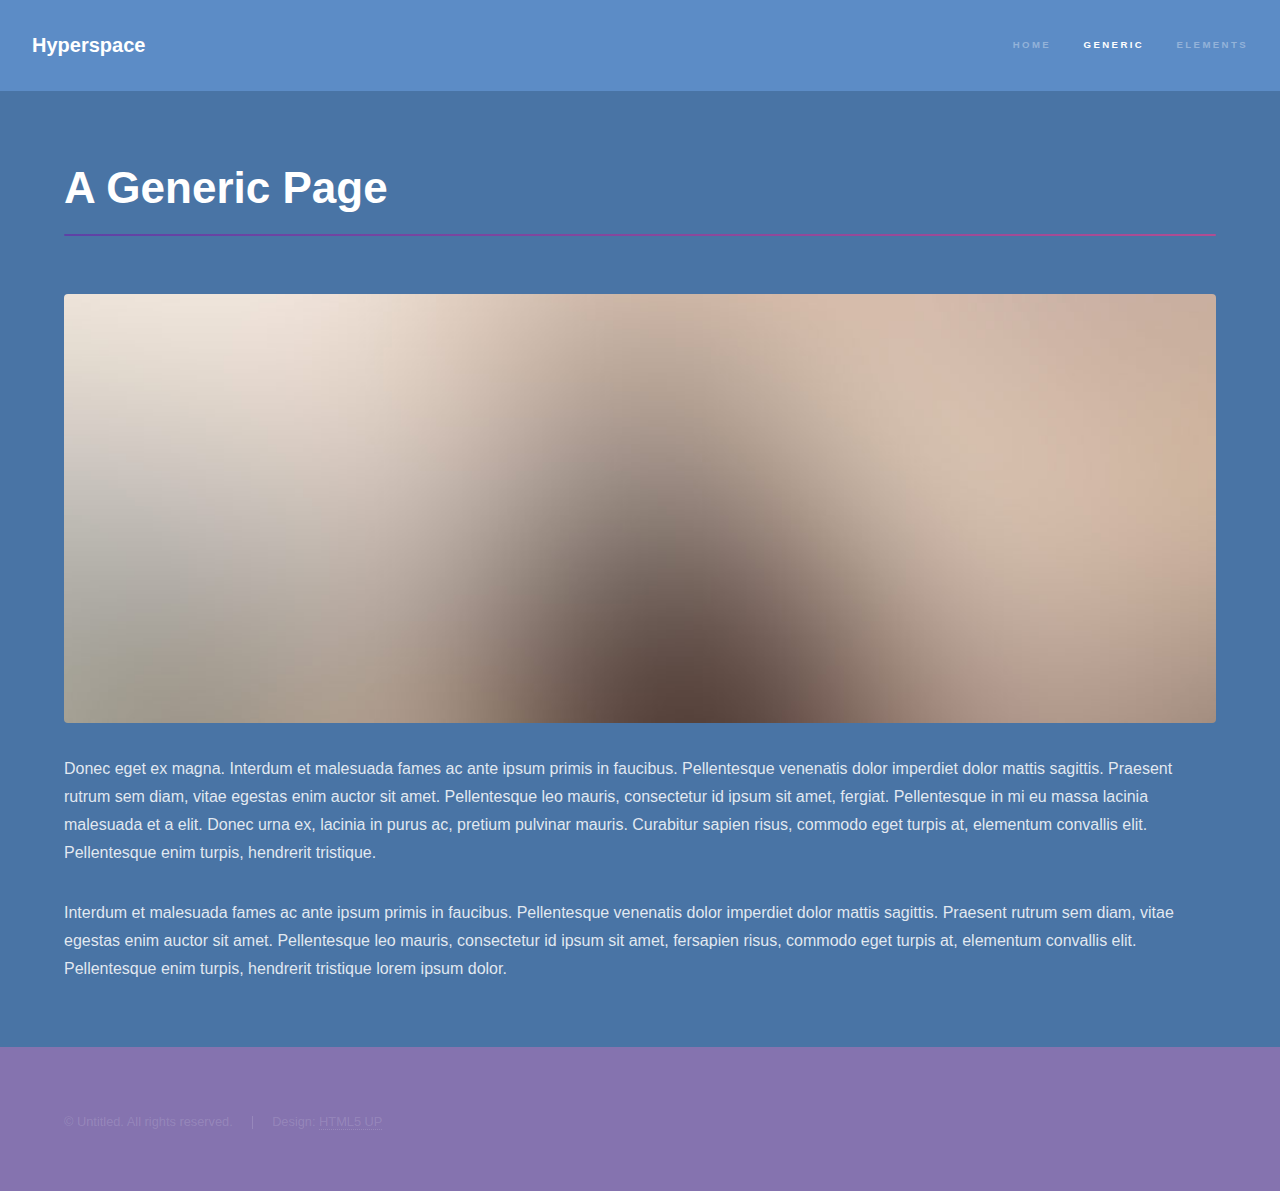
<file: generic.html>
<!DOCTYPE HTML>
<!--
	Hyperspace by HTML5 UP
	html5up.net | @ajlkn
	Free for personal and commercial use under the CCA 3.0 license (html5up.net/license)
-->
<html>
	<head>
		<title>Generic - Hyperspace by HTML5 UP</title>
		<meta charset="utf-8" />
		<meta name="viewport" content="width=device-width, initial-scale=1, user-scalable=no" />
		<link rel="stylesheet" href="assets/css/main.css" />
		<noscript><link rel="stylesheet" href="assets/css/noscript.css" /></noscript>
	</head>
	<body class="is-preload">

		<!-- Header -->
			<header id="header">
				<a href="index.html" class="title">Hyperspace</a>
				<nav>
					<ul>
						<li><a href="index.html">Home</a></li>
						<li><a href="generic.html" class="active">Generic</a></li>
						<li><a href="elements.html">Elements</a></li>
					</ul>
				</nav>
			</header>

		<!-- Wrapper -->
			<div id="wrapper">

				<!-- Main -->
					<section id="main" class="wrapper">
						<div class="inner">
							<h1 class="major">A Generic Page</h1>
							<span class="image fit"><img src="images/pic04.jpg" alt="" /></span>
							<p>Donec eget ex magna. Interdum et malesuada fames ac ante ipsum primis in faucibus. Pellentesque venenatis dolor imperdiet dolor mattis sagittis. Praesent rutrum sem diam, vitae egestas enim auctor sit amet. Pellentesque leo mauris, consectetur id ipsum sit amet, fergiat. Pellentesque in mi eu massa lacinia malesuada et a elit. Donec urna ex, lacinia in purus ac, pretium pulvinar mauris. Curabitur sapien risus, commodo eget turpis at, elementum convallis elit. Pellentesque enim turpis, hendrerit tristique.</p>
							<p>Interdum et malesuada fames ac ante ipsum primis in faucibus. Pellentesque venenatis dolor imperdiet dolor mattis sagittis. Praesent rutrum sem diam, vitae egestas enim auctor sit amet. Pellentesque leo mauris, consectetur id ipsum sit amet, fersapien risus, commodo eget turpis at, elementum convallis elit. Pellentesque enim turpis, hendrerit tristique lorem ipsum dolor.</p>
						</div>
					</section>

			</div>

		<!-- Footer -->
			<footer id="footer" class="wrapper alt">
				<div class="inner">
					<ul class="menu">
						<li>&copy; Untitled. All rights reserved.</li><li>Design: <a href="http://html5up.net">HTML5 UP</a></li>
					</ul>
				</div>
			</footer>

		<!-- Scripts -->
			<script src="assets/js/jquery.min.js"></script>
			<script src="assets/js/jquery.scrollex.min.js"></script>
			<script src="assets/js/jquery.scrolly.min.js"></script>
			<script src="assets/js/browser.min.js"></script>
			<script src="assets/js/breakpoints.min.js"></script>
			<script src="assets/js/util.js"></script>
			<script src="assets/js/main.js"></script>

	</body>
</html>
</file>
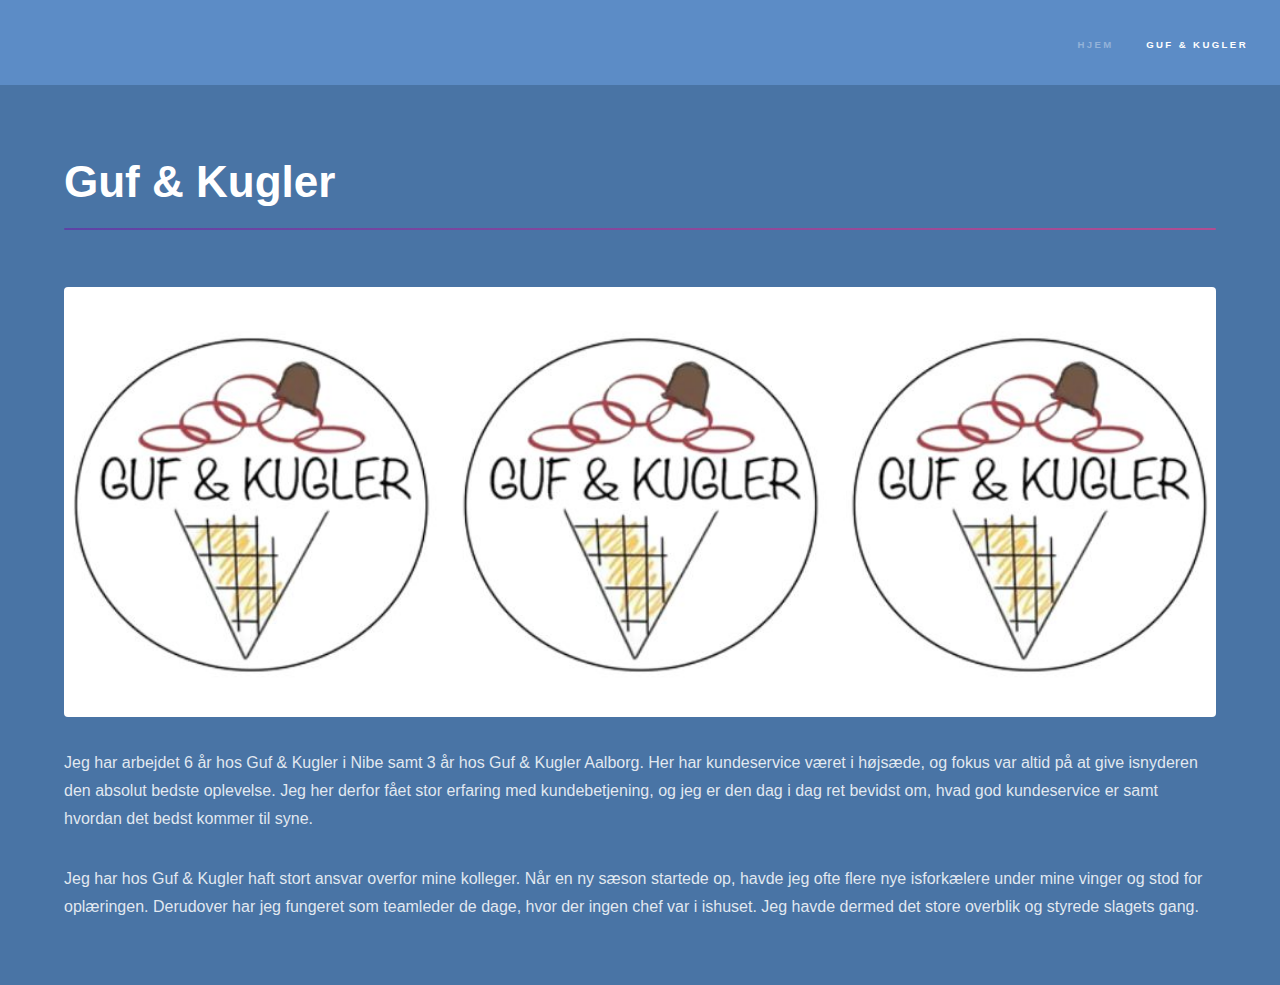
<file: Guf.html>
<!DOCTYPE HTML>
<!--
	Hyperspace by HTML5 UP
	html5up.net | @ajlkn
	Free for personal and commercial use under the CCA 3.0 license (html5up.net/license)
-->
<html>
	<head>
		<title>Generic - Hyperspace by HTML5 UP</title>
		<meta charset="utf-8" />
		<meta name="viewport" content="width=device-width, initial-scale=1, user-scalable=no" />
		<link rel="stylesheet" href="assets/css/main.css" />
		<noscript><link rel="stylesheet" href="assets/css/noscript.css" /></noscript>
	</head>
	<body class="is-preload">

		<!-- Header -->
			<header id="header">
				<nav>
					<ul>
						<li><a href="index.html">Hjem</a></li>
						<li><a href="generic.html" class="active">Guf & Kugler</a></li>
					</ul>
				</nav>
			</header>

		<!-- Wrapper -->
			<div id="wrapper">

				<!-- Main -->
					<section id="main" class="wrapper">
						<div class="inner">
							<h1 class="major">Guf & Kugler</h1>
							<span class="image fit"><img src="images/pic09.jpg" alt="" /></span>
							<p>Jeg har arbejdet 6 år hos Guf & Kugler i Nibe samt 3 år hos Guf & Kugler Aalborg. Her har kundeservice været i højsæde, og fokus var altid på at give isnyderen den absolut bedste oplevelse. Jeg her derfor fået stor erfaring med kundebetjening, og jeg er den dag i dag ret bevidst om, hvad god kundeservice er samt hvordan det bedst kommer til syne. </p>
							<p>Jeg har hos Guf & Kugler haft stort ansvar overfor mine kolleger. Når en ny sæson startede op, havde jeg ofte flere nye isforkælere under mine vinger og stod for oplæringen. Derudover har jeg fungeret som teamleder de dage, hvor der ingen chef var i ishuset. Jeg havde dermed det store overblik og styrede slagets gang.</p>
						</div>
					</section>

			</div>

	

		<!-- Scripts -->
			<script src="assets/js/jquery.min.js"></script>
			<script src="assets/js/jquery.scrollex.min.js"></script>
			<script src="assets/js/jquery.scrolly.min.js"></script>
			<script src="assets/js/browser.min.js"></script>
			<script src="assets/js/breakpoints.min.js"></script>
			<script src="assets/js/util.js"></script>
			<script src="assets/js/main.js"></script>

	</body>
</html>
</file>
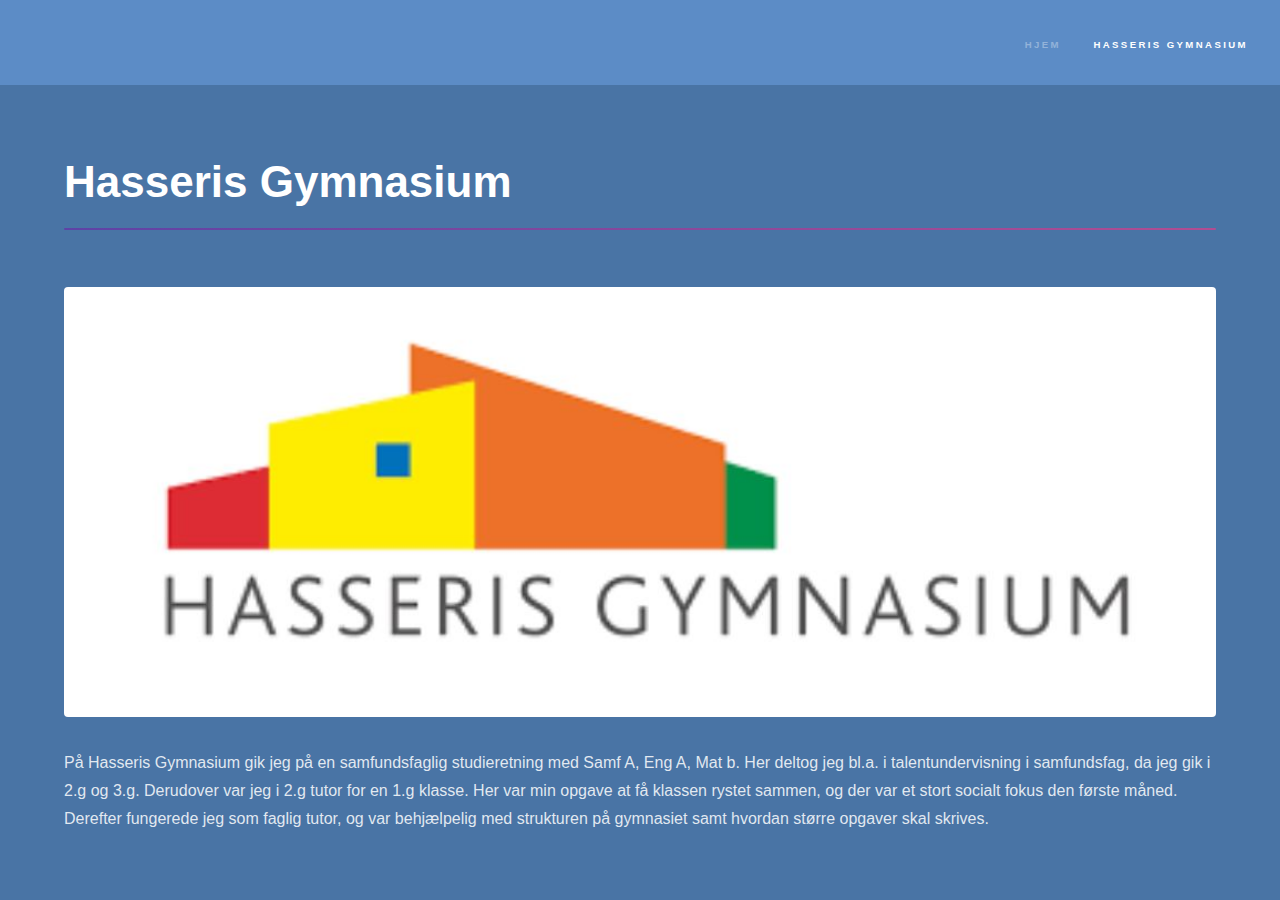
<file: Gym.html>
<!DOCTYPE HTML>
<!--
	Hyperspace by HTML5 UP
	html5up.net | @ajlkn
	Free for personal and commercial use under the CCA 3.0 license (html5up.net/license)
-->
<html>
	<head>
		<title>Generic - Hyperspace by HTML5 UP</title>
		<meta charset="utf-8" />
		<meta name="viewport" content="width=device-width, initial-scale=1, user-scalable=no" />
		<link rel="stylesheet" href="assets/css/main.css" />
		<noscript><link rel="stylesheet" href="assets/css/noscript.css" /></noscript>
	</head>
	<body class="is-preload">

		<!-- Header -->
			<header id="header">
				<nav>
					<ul>
						<li><a href="index.html">Hjem</a></li>
						<li><a href="generic.html" class="active">Hasseris Gymnasium</a></li>
					</ul>
				</nav>
			</header>

		<!-- Wrapper -->
			<div id="wrapper">

				<!-- Main -->
					<section id="main" class="wrapper">
						<div class="inner">
							<h1 class="major">Hasseris Gymnasium</h1>
							<span class="image fit"><img src="images/pic11.jpg" alt="" /></span>
							<p>På Hasseris Gymnasium gik jeg på en samfundsfaglig studieretning med Samf A, Eng A, Mat b. Her deltog jeg bl.a. i talentundervisning i samfundsfag, da jeg gik i 2.g og 3.g. Derudover var jeg i 2.g tutor for en 1.g klasse. Her var min opgave at få klassen rystet sammen, og der var et stort socialt fokus den første måned. Derefter fungerede jeg som faglig tutor, og var behjælpelig med strukturen på gymnasiet samt hvordan større opgaver skal skrives.</p>
						</div>
					</section>

			</div>

		

		<!-- Scripts -->
			<script src="assets/js/jquery.min.js"></script>
			<script src="assets/js/jquery.scrollex.min.js"></script>
			<script src="assets/js/jquery.scrolly.min.js"></script>
			<script src="assets/js/browser.min.js"></script>
			<script src="assets/js/breakpoints.min.js"></script>
			<script src="assets/js/util.js"></script>
			<script src="assets/js/main.js"></script>

	</body>
</html>
</file>
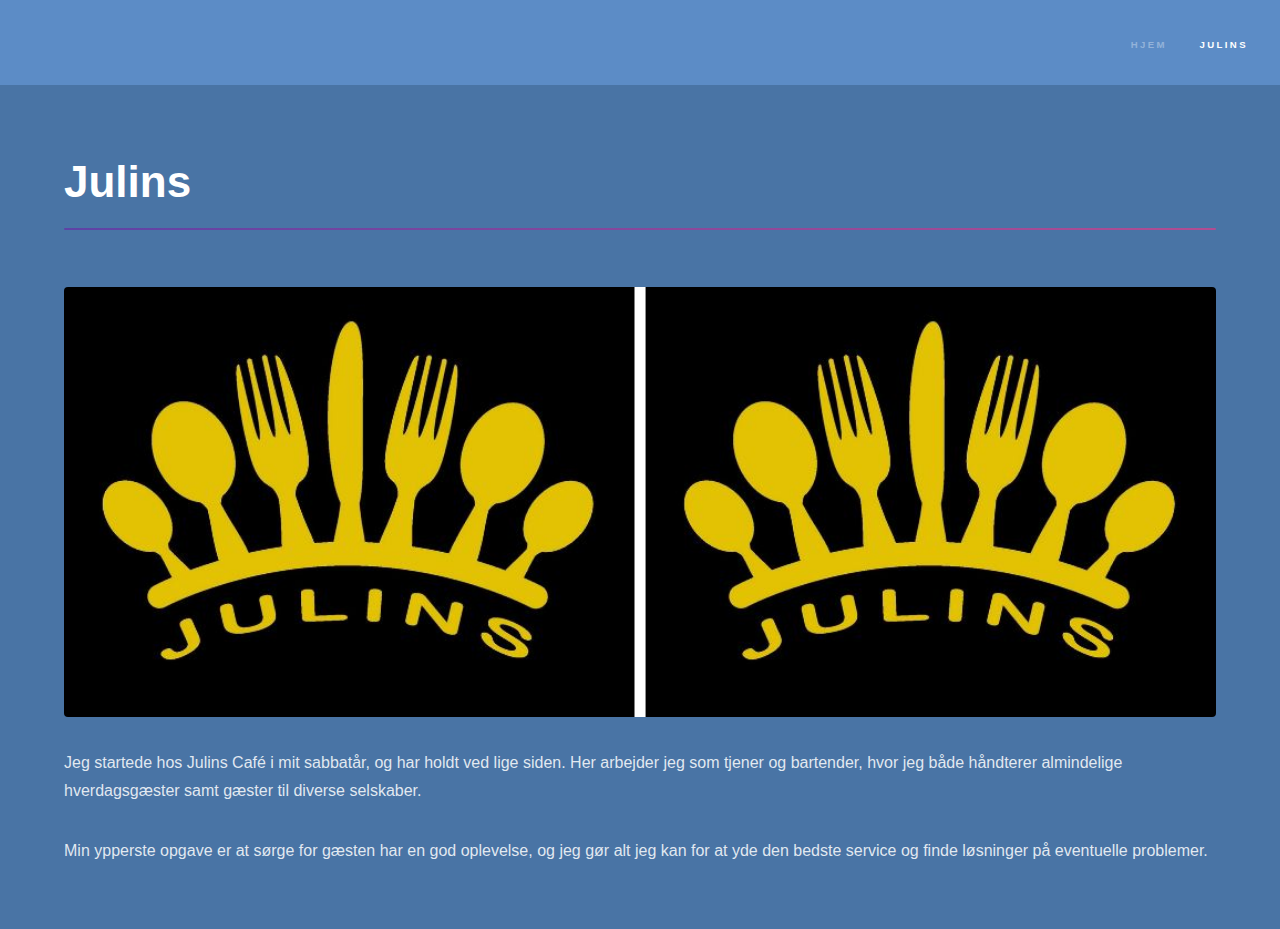
<file: Julins.html>
<!DOCTYPE HTML>
<!--
	Hyperspace by HTML5 UP
	html5up.net | @ajlkn
	Free for personal and commercial use under the CCA 3.0 license (html5up.net/license)
-->
<html>
	<head>
		<title>Generic - Hyperspace by HTML5 UP</title>
		<meta charset="utf-8" />
		<meta name="viewport" content="width=device-width, initial-scale=1, user-scalable=no" />
		<link rel="stylesheet" href="assets/css/main.css" />
		<noscript><link rel="stylesheet" href="assets/css/noscript.css" /></noscript>
	</head>
	<body class="is-preload">

		<!-- Header -->
			<header id="header">
				<nav>
					<ul>
						<li><a href="index.html">Hjem</a></li>
						<li><a href="generic.html" class="active">Julins</a></li>
					</ul>
				</nav>
			</header>

		<!-- Wrapper -->
			<div id="wrapper">

				<!-- Main -->
					<section id="main" class="wrapper">
						<div class="inner">
							<h1 class="major">Julins</h1>
							<span class="image fit"><img src="images/pic08.jpg" alt="" /></span>
							<p>Jeg startede hos Julins Café i mit sabbatår, og har holdt ved lige siden. Her arbejder jeg som tjener og bartender, hvor jeg både håndterer almindelige hverdagsgæster samt gæster til diverse selskaber. </p>
							<p>Min ypperste opgave er at sørge for gæsten har en god oplevelse, og jeg gør alt jeg kan for at yde den bedste service og finde løsninger på eventuelle problemer. </p>
						</div>
					</section>

			</div>

		<!-- Scripts -->
			<script src="assets/js/jquery.min.js"></script>
			<script src="assets/js/jquery.scrollex.min.js"></script>
			<script src="assets/js/jquery.scrolly.min.js"></script>
			<script src="assets/js/browser.min.js"></script>
			<script src="assets/js/breakpoints.min.js"></script>
			<script src="assets/js/util.js"></script>
			<script src="assets/js/main.js"></script>

	</body>
</html>
</file>
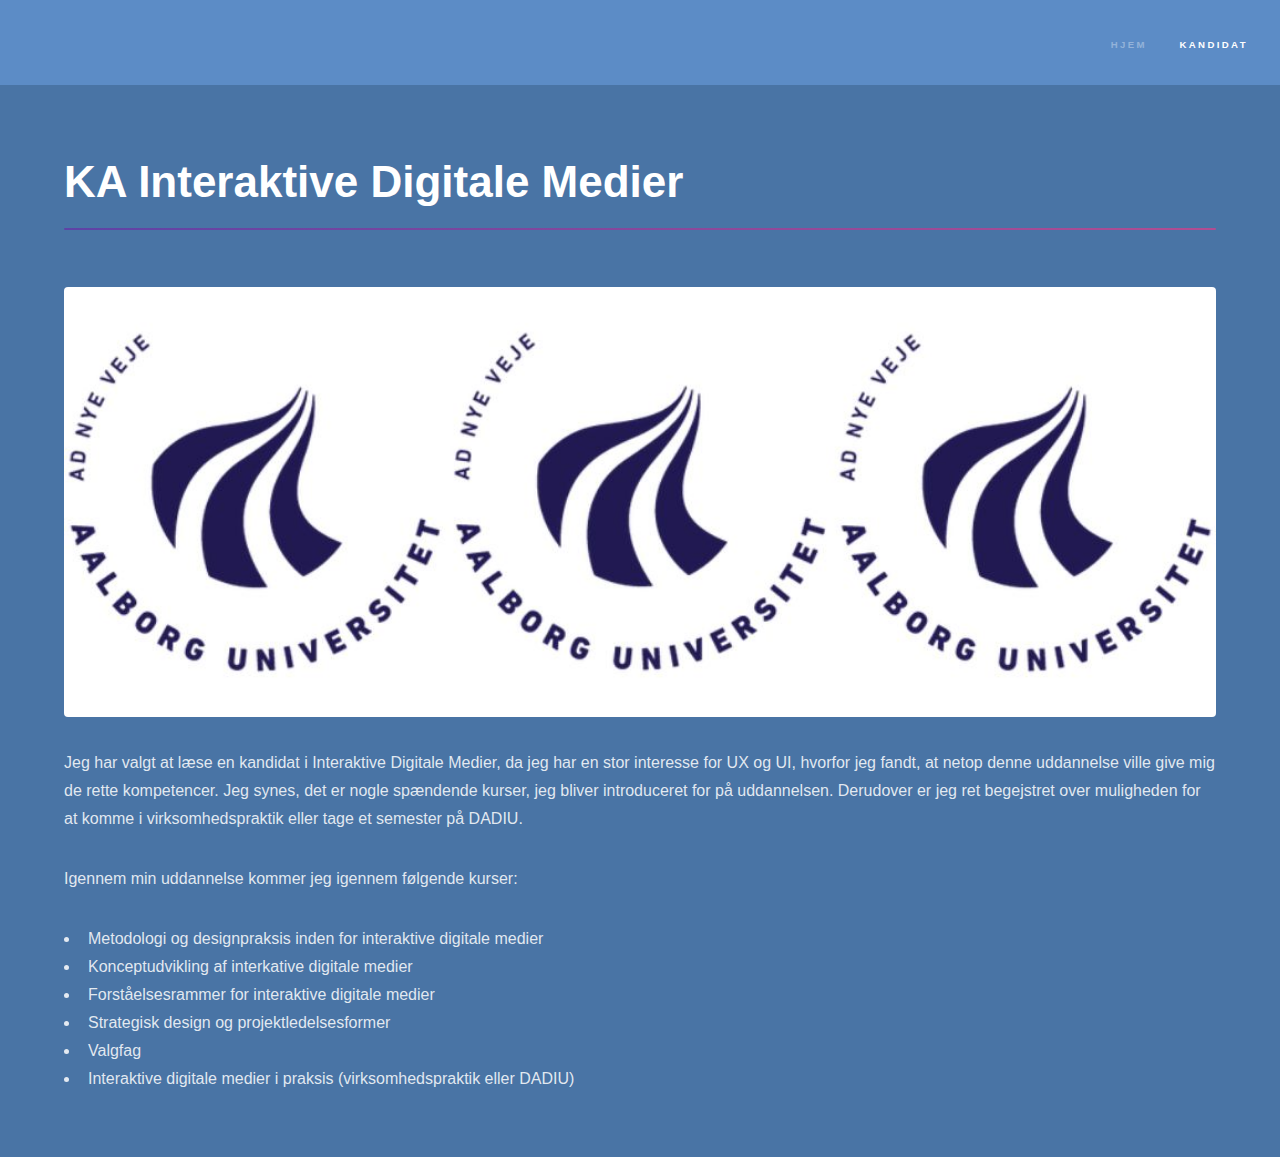
<file: Kandidat.html>
<!DOCTYPE HTML>
<!--
	Hyperspace by HTML5 UP
	html5up.net | @ajlkn
	Free for personal and commercial use under the CCA 3.0 license (html5up.net/license)
-->
<html>
	<head>
		<title>Generic - Hyperspace by HTML5 UP</title>
		<meta charset="utf-8" />
		<meta name="viewport" content="width=device-width, initial-scale=1, user-scalable=no" />
		<link rel="stylesheet" href="assets/css/main.css" />
		<noscript><link rel="stylesheet" href="assets/css/noscript.css" /></noscript>
	</head>
	<body class="is-preload">

		<!-- Header -->
			<header id="header">
				<nav>
					<ul>
						<li><a href="index.html">Hjem</a></li>
						<li><a href="generic.html" class="active">Kandidat</a></li>
					</ul>
				</nav>
			</header>

		<!-- Wrapper -->
			<div id="wrapper">

				<!-- Main -->
					<section id="main" class="wrapper">
						<div class="inner">
							<h1 class="major">KA Interaktive Digitale Medier</h1>
							<span class="image fit"><img src="images/pic10.jpg" alt="" /></span>
							<p>Jeg har valgt at læse en kandidat i Interaktive Digitale Medier, da jeg har en stor interesse for UX og UI, hvorfor jeg fandt, at netop denne uddannelse ville give mig de rette kompetencer. Jeg synes, det er nogle spændende kurser, jeg bliver introduceret for på uddannelsen. Derudover er jeg ret begejstret over muligheden for at komme i virksomhedspraktik eller tage et semester på DADIU.
							</p>
							<p>Igennem min uddannelse kommer jeg igennem følgende kurser:</p>
							<ul>
								<li>Metodologi og designpraksis inden for interaktive digitale medier</li>
								<li>Konceptudvikling af interkative digitale medier</li>
								<li>Forståelsesrammer for interaktive digitale medier</li>
								<li>Strategisk design og projektledelsesformer</li>
								<li>Valgfag</li>
								<li>Interaktive digitale medier i praksis (virksomhedspraktik eller DADIU)</li>
							</ul>
						</div>
					</section>

			</div>

		<!-- Scripts -->
			<script src="assets/js/jquery.min.js"></script>
			<script src="assets/js/jquery.scrollex.min.js"></script>
			<script src="assets/js/jquery.scrolly.min.js"></script>
			<script src="assets/js/browser.min.js"></script>
			<script src="assets/js/breakpoints.min.js"></script>
			<script src="assets/js/util.js"></script>
			<script src="assets/js/main.js"></script>

	</body>
</html>
</file>
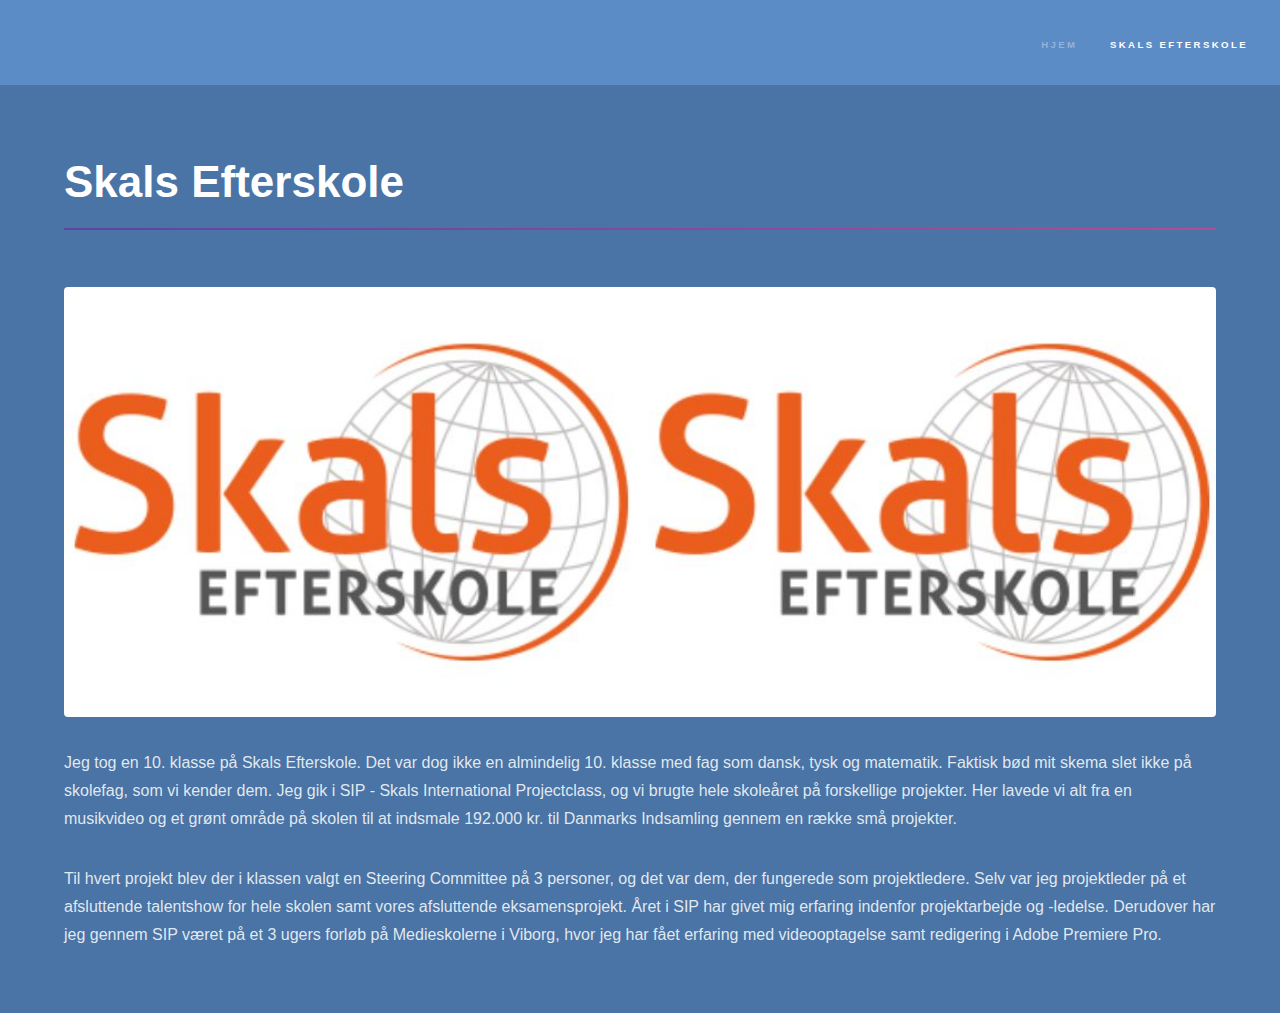
<file: Skals.html>
<!DOCTYPE HTML>
<!--
	Hyperspace by HTML5 UP
	html5up.net | @ajlkn
	Free for personal and commercial use under the CCA 3.0 license (html5up.net/license)
-->
<html>
	<head>
		<title>Generic - Hyperspace by HTML5 UP</title>
		<meta charset="utf-8" />
		<meta name="viewport" content="width=device-width, initial-scale=1, user-scalable=no" />
		<link rel="stylesheet" href="assets/css/main.css" />
		<noscript><link rel="stylesheet" href="assets/css/noscript.css" /></noscript>
	</head>
	<body class="is-preload">

		<!-- Header -->
			<header id="header">
				<nav>
					<ul>
						<li><a href="index.html">Hjem</a></li>
						<li><a href="generic.html" class="active">Skals Efterskole</a></li>
					</ul>
				</nav>
			</header>

		<!-- Wrapper -->
			<div id="wrapper">

				<!-- Main -->
					<section id="main" class="wrapper">
						<div class="inner">
							<h1 class="major">Skals Efterskole</h1>
							<span class="image fit"><img src="images/pic12.jpg" alt="" /></span>
							<p>Jeg tog en 10. klasse på Skals Efterskole. Det var dog ikke en almindelig 10. klasse med fag som dansk, tysk og matematik. Faktisk bød mit skema slet ikke på skolefag, som vi kender dem. Jeg gik i SIP - Skals International Projectclass, og vi brugte hele skoleåret på forskellige projekter. Her lavede vi alt fra en musikvideo og et grønt område på skolen til at indsmale 192.000 kr. til Danmarks Indsamling gennem en række små projekter.</p>
							<p>Til hvert projekt blev der i klassen valgt en Steering Committee på 3 personer, og det var dem, der fungerede som projektledere. Selv var jeg projektleder på et afsluttende talentshow for hele skolen samt vores afsluttende eksamensprojekt. Året i SIP har givet mig erfaring indenfor projektarbejde og -ledelse. Derudover har jeg gennem SIP været på et 3 ugers forløb på Medieskolerne i Viborg, hvor jeg har fået erfaring med videooptagelse samt redigering i Adobe Premiere Pro.</p>
						</div>
					</section>

			</div>

		<!-- Scripts -->
			<script src="assets/js/jquery.min.js"></script>
			<script src="assets/js/jquery.scrollex.min.js"></script>
			<script src="assets/js/jquery.scrolly.min.js"></script>
			<script src="assets/js/browser.min.js"></script>
			<script src="assets/js/breakpoints.min.js"></script>
			<script src="assets/js/util.js"></script>
			<script src="assets/js/main.js"></script>

	</body>
</html>
</file>
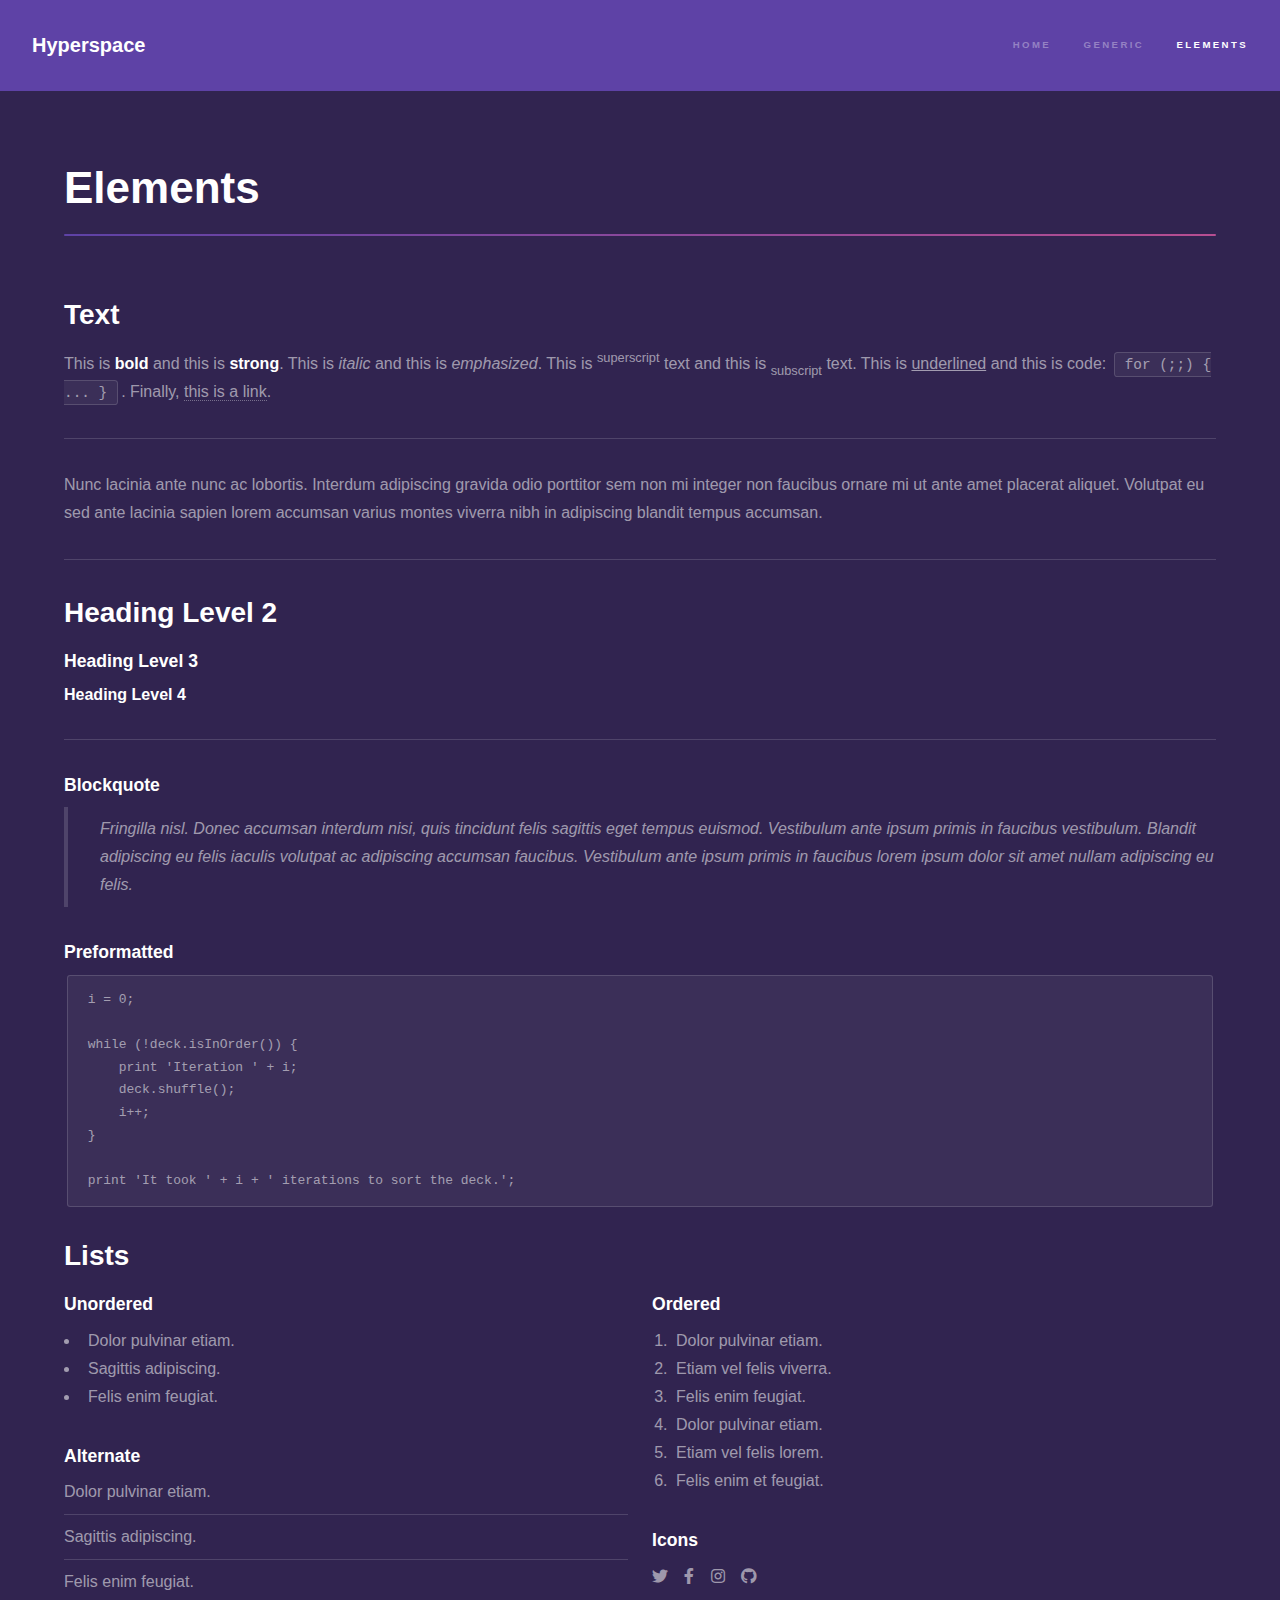
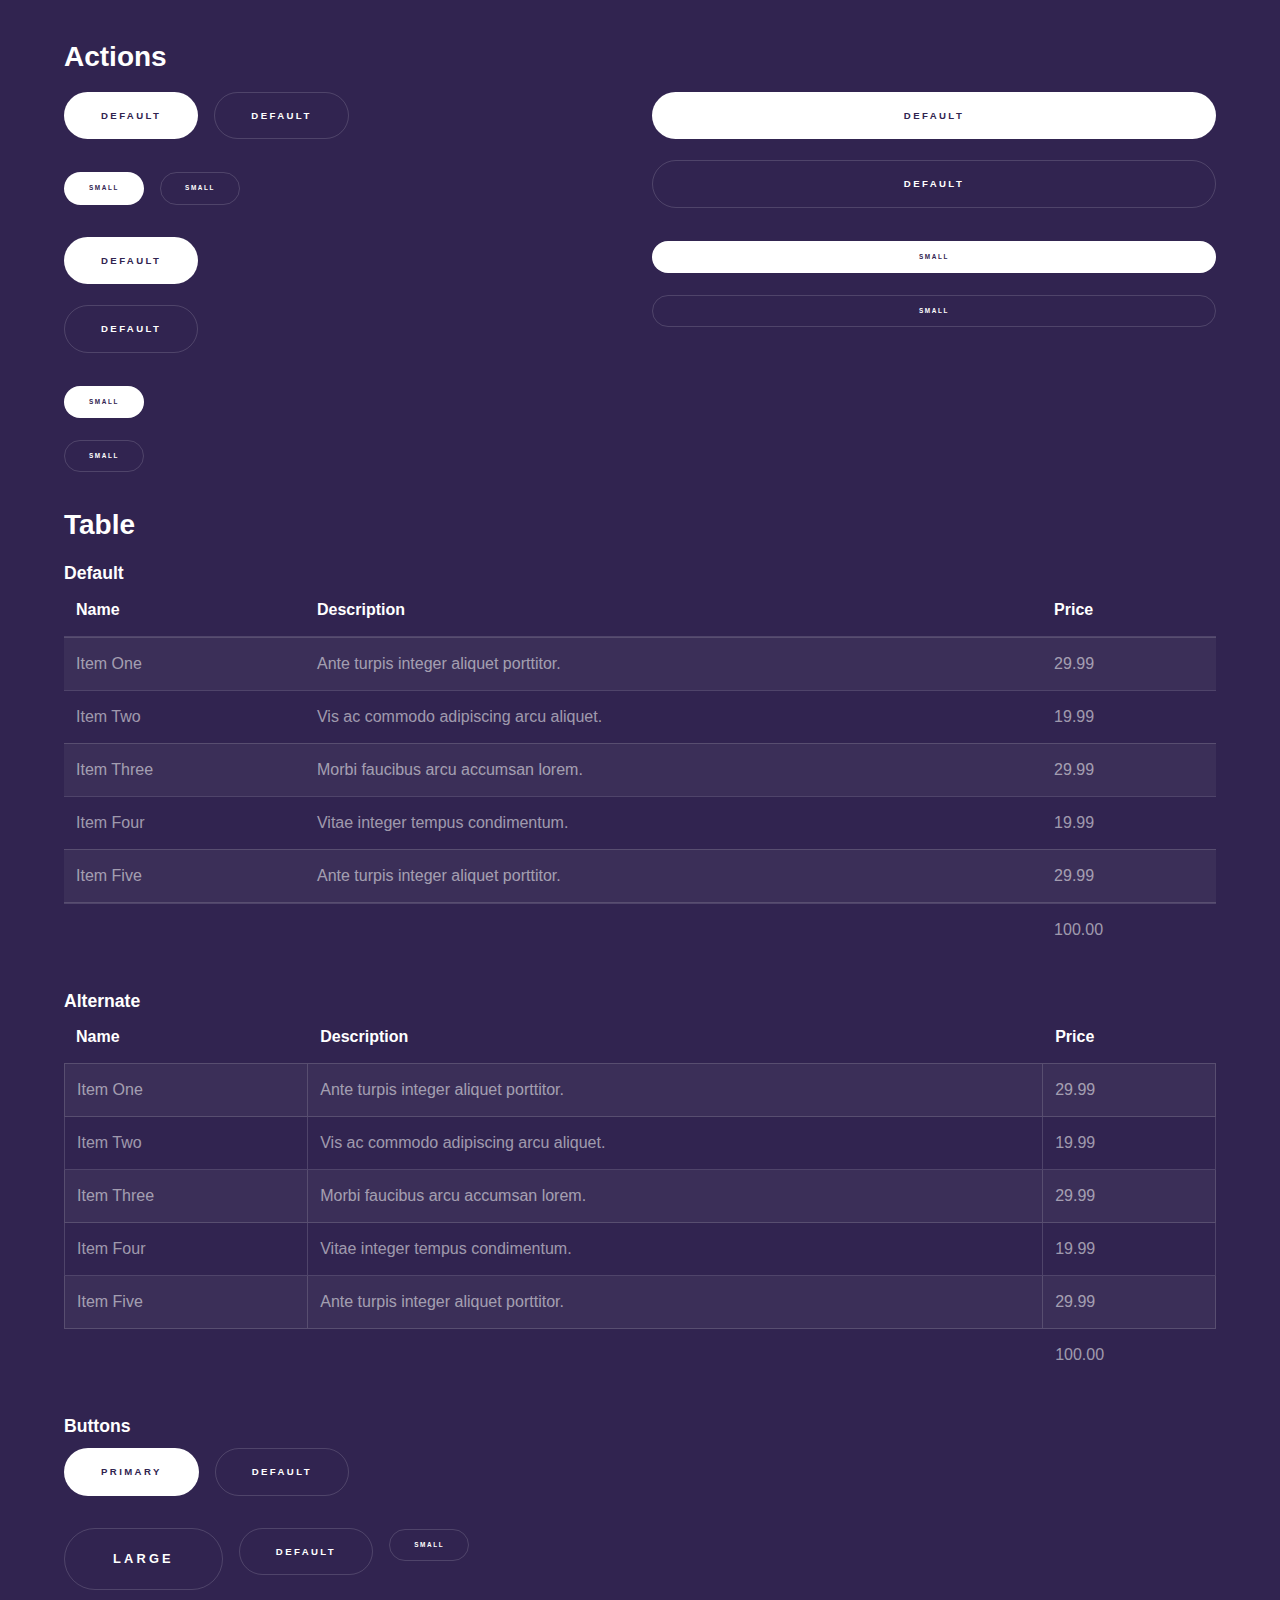
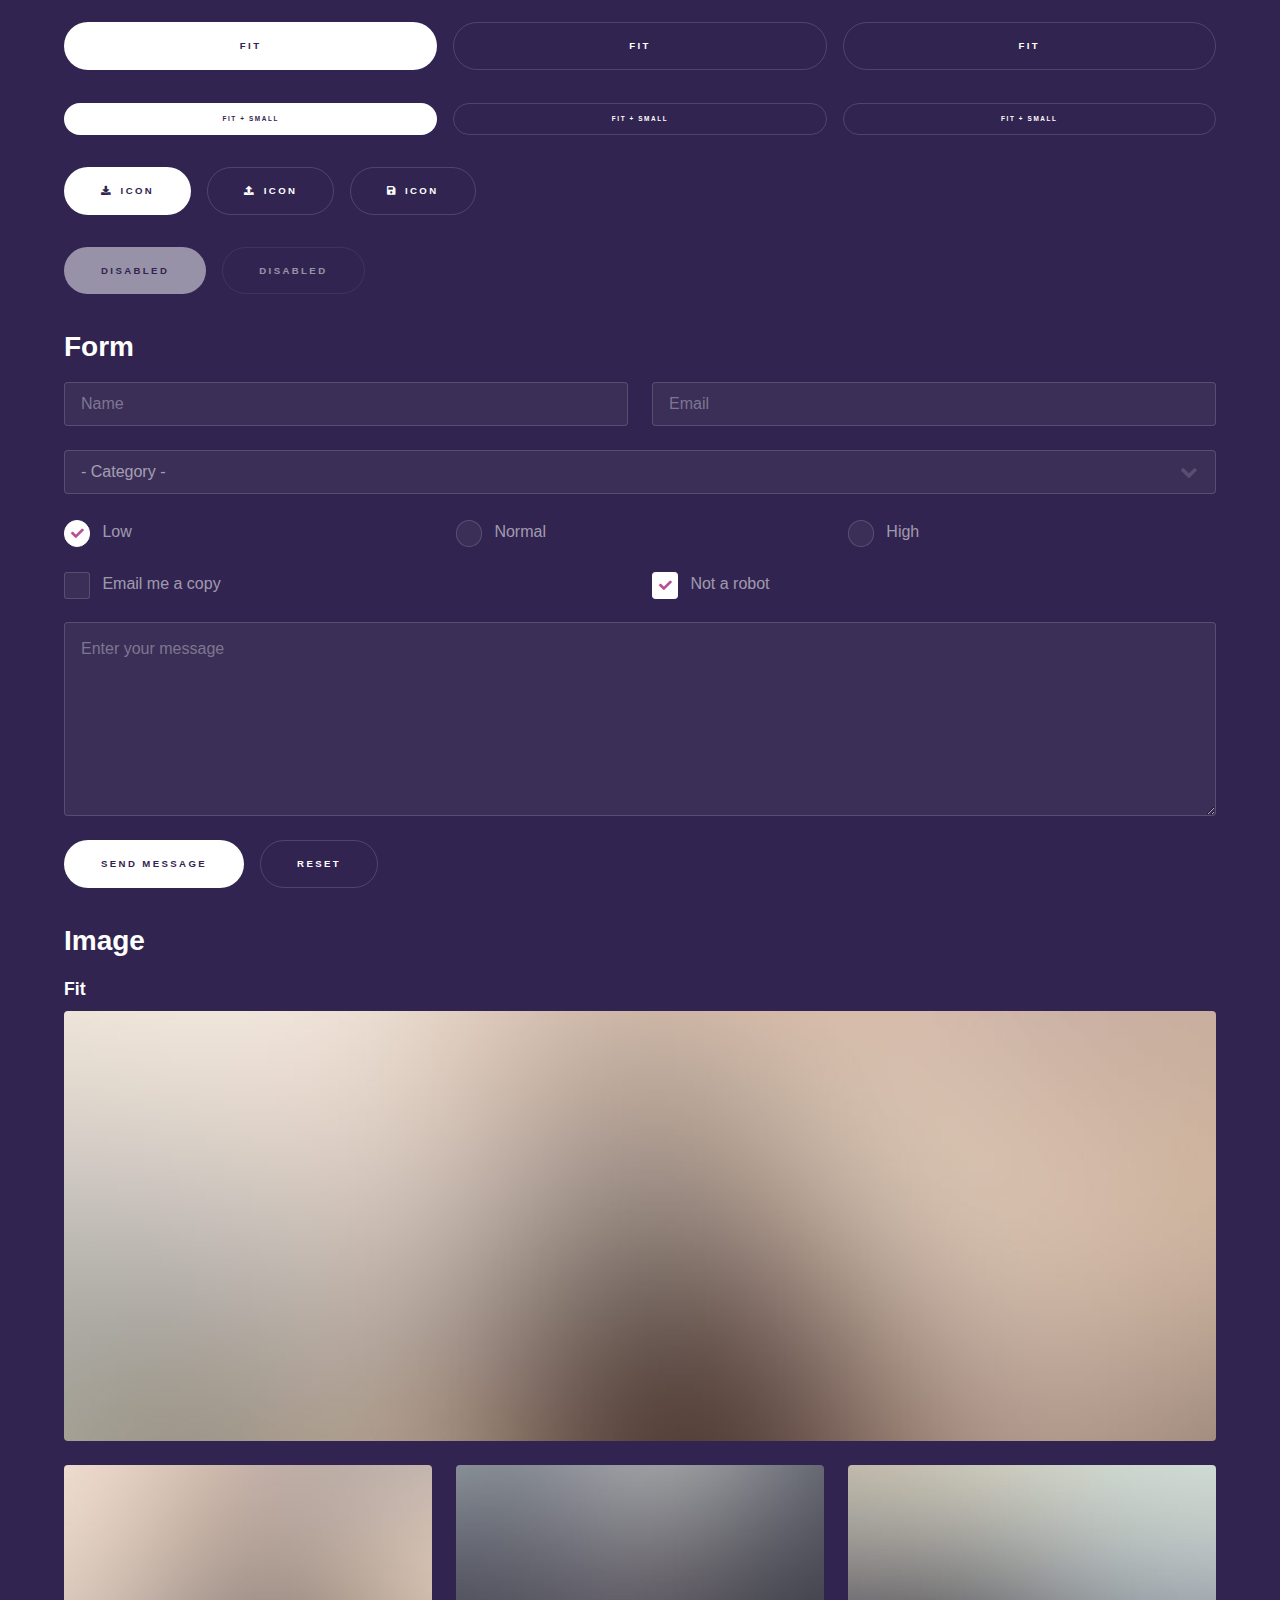
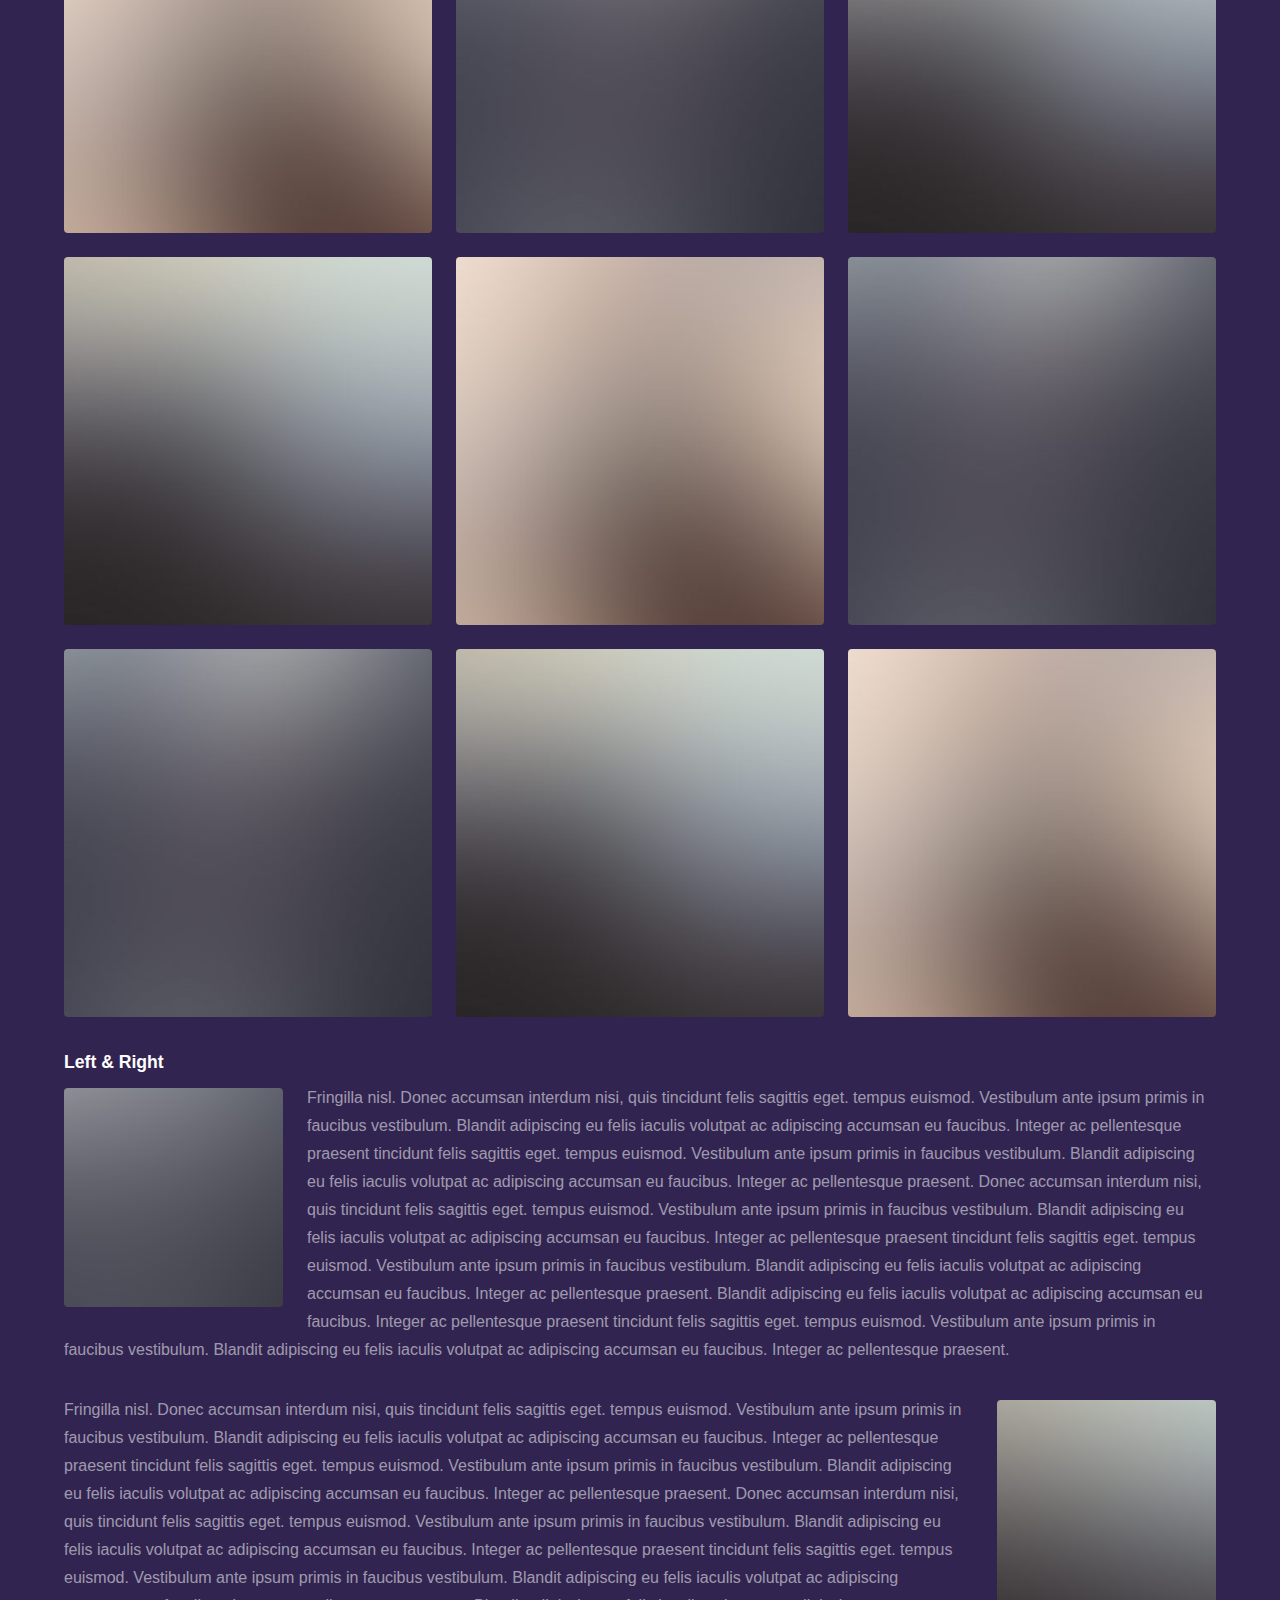
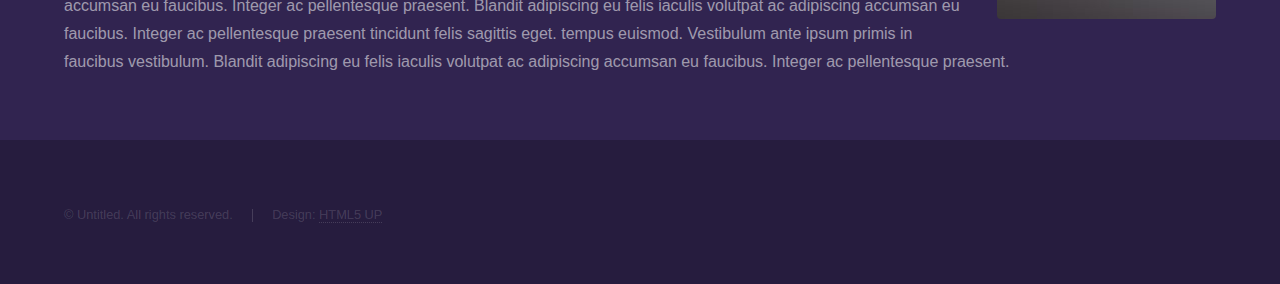
<file: html5up-hyperspace/elements.html>
<!DOCTYPE HTML>
<!--
	Hyperspace by HTML5 UP
	html5up.net | @ajlkn
	Free for personal and commercial use under the CCA 3.0 license (html5up.net/license)
-->
<html>
	<head>
		<title>Elements - Hyperspace by HTML5 UP</title>
		<meta charset="utf-8" />
		<meta name="viewport" content="width=device-width, initial-scale=1, user-scalable=no" />
		<link rel="stylesheet" href="assets/css/main.css" />
		<noscript><link rel="stylesheet" href="assets/css/noscript.css" /></noscript>
	</head>
	<body class="is-preload">

		<!-- Header -->
			<header id="header">
				<a href="index.html" class="title">Hyperspace</a>
				<nav>
					<ul>
						<li><a href="index.html">Home</a></li>
						<li><a href="generic.html">Generic</a></li>
						<li><a href="elements.html"  class="active">Elements</a></li>
					</ul>
				</nav>
			</header>

		<!-- Wrapper -->
			<div id="wrapper">

				<!-- Main -->
					<section id="main" class="wrapper">
						<div class="inner">
							<h1 class="major">Elements</h1>

							<!-- Text -->
								<section>
									<h2>Text</h2>
									<p>This is <b>bold</b> and this is <strong>strong</strong>. This is <i>italic</i> and this is <em>emphasized</em>.
									This is <sup>superscript</sup> text and this is <sub>subscript</sub> text.
									This is <u>underlined</u> and this is code: <code>for (;;) { ... }</code>. Finally, <a href="#">this is a link</a>.</p>
									<hr />
									<p>Nunc lacinia ante nunc ac lobortis. Interdum adipiscing gravida odio porttitor sem non mi integer non faucibus ornare mi ut ante amet placerat aliquet. Volutpat eu sed ante lacinia sapien lorem accumsan varius montes viverra nibh in adipiscing blandit tempus accumsan.</p>
									<hr />
									<h2>Heading Level 2</h2>
									<h3>Heading Level 3</h3>
									<h4>Heading Level 4</h4>
									<hr />
									<h3>Blockquote</h3>
									<blockquote>Fringilla nisl. Donec accumsan interdum nisi, quis tincidunt felis sagittis eget tempus euismod. Vestibulum ante ipsum primis in faucibus vestibulum. Blandit adipiscing eu felis iaculis volutpat ac adipiscing accumsan faucibus. Vestibulum ante ipsum primis in faucibus lorem ipsum dolor sit amet nullam adipiscing eu felis.</blockquote>
									<h3>Preformatted</h3>
									<pre><code>i = 0;

while (!deck.isInOrder()) {
    print 'Iteration ' + i;
    deck.shuffle();
    i++;
}

print 'It took ' + i + ' iterations to sort the deck.';</code></pre>
								</section>

							<!-- Lists -->
								<section>
									<h2>Lists</h2>
									<div class="row">
										<div class="col-6 col-12-medium">
											<h3>Unordered</h3>
											<ul>
												<li>Dolor pulvinar etiam.</li>
												<li>Sagittis adipiscing.</li>
												<li>Felis enim feugiat.</li>
											</ul>
											<h3>Alternate</h3>
											<ul class="alt">
												<li>Dolor pulvinar etiam.</li>
												<li>Sagittis adipiscing.</li>
												<li>Felis enim feugiat.</li>
											</ul>
										</div>
										<div class="col-6 col-12-medium">
											<h3>Ordered</h3>
											<ol>
												<li>Dolor pulvinar etiam.</li>
												<li>Etiam vel felis viverra.</li>
												<li>Felis enim feugiat.</li>
												<li>Dolor pulvinar etiam.</li>
												<li>Etiam vel felis lorem.</li>
												<li>Felis enim et feugiat.</li>
											</ol>
											<h3>Icons</h3>
											<ul class="icons">
												<li><a href="#" class="icon brands fa-twitter"><span class="label">Twitter</span></a></li>
												<li><a href="#" class="icon brands fa-facebook-f"><span class="label">Facebook</span></a></li>
												<li><a href="#" class="icon brands fa-instagram"><span class="label">Instagram</span></a></li>
												<li><a href="#" class="icon brands fa-github"><span class="label">Github</span></a></li>
											</ul>
										</div>
									</div>
									<h2>Actions</h2>
									<div class="row">
										<div class="col-6 col-12-medium">
											<ul class="actions">
												<li><a href="#" class="button primary">Default</a></li>
												<li><a href="#" class="button">Default</a></li>
											</ul>
											<ul class="actions small">
												<li><a href="#" class="button primary small">Small</a></li>
												<li><a href="#" class="button small">Small</a></li>
											</ul>
											<ul class="actions stacked">
												<li><a href="#" class="button primary">Default</a></li>
												<li><a href="#" class="button">Default</a></li>
											</ul>
											<ul class="actions stacked">
												<li><a href="#" class="button primary small">Small</a></li>
												<li><a href="#" class="button small">Small</a></li>
											</ul>
										</div>
										<div class="col-6 col-12-medium">
											<ul class="actions stacked">
												<li><a href="#" class="button primary fit">Default</a></li>
												<li><a href="#" class="button fit">Default</a></li>
											</ul>
											<ul class="actions stacked">
												<li><a href="#" class="button primary small fit">Small</a></li>
												<li><a href="#" class="button small fit">Small</a></li>
											</ul>
										</div>
									</div>
								</section>

							<!-- Table -->
								<section>
									<h2>Table</h2>
									<h3>Default</h3>
									<div class="table-wrapper">
										<table>
											<thead>
												<tr>
													<th>Name</th>
													<th>Description</th>
													<th>Price</th>
												</tr>
											</thead>
											<tbody>
												<tr>
													<td>Item One</td>
													<td>Ante turpis integer aliquet porttitor.</td>
													<td>29.99</td>
												</tr>
												<tr>
													<td>Item Two</td>
													<td>Vis ac commodo adipiscing arcu aliquet.</td>
													<td>19.99</td>
												</tr>
												<tr>
													<td>Item Three</td>
													<td> Morbi faucibus arcu accumsan lorem.</td>
													<td>29.99</td>
												</tr>
												<tr>
													<td>Item Four</td>
													<td>Vitae integer tempus condimentum.</td>
													<td>19.99</td>
												</tr>
												<tr>
													<td>Item Five</td>
													<td>Ante turpis integer aliquet porttitor.</td>
													<td>29.99</td>
												</tr>
											</tbody>
											<tfoot>
												<tr>
													<td colspan="2"></td>
													<td>100.00</td>
												</tr>
											</tfoot>
										</table>
									</div>

									<h3>Alternate</h3>
									<div class="table-wrapper">
										<table class="alt">
											<thead>
												<tr>
													<th>Name</th>
													<th>Description</th>
													<th>Price</th>
												</tr>
											</thead>
											<tbody>
												<tr>
													<td>Item One</td>
													<td>Ante turpis integer aliquet porttitor.</td>
													<td>29.99</td>
												</tr>
												<tr>
													<td>Item Two</td>
													<td>Vis ac commodo adipiscing arcu aliquet.</td>
													<td>19.99</td>
												</tr>
												<tr>
													<td>Item Three</td>
													<td> Morbi faucibus arcu accumsan lorem.</td>
													<td>29.99</td>
												</tr>
												<tr>
													<td>Item Four</td>
													<td>Vitae integer tempus condimentum.</td>
													<td>19.99</td>
												</tr>
												<tr>
													<td>Item Five</td>
													<td>Ante turpis integer aliquet porttitor.</td>
													<td>29.99</td>
												</tr>
											</tbody>
											<tfoot>
												<tr>
													<td colspan="2"></td>
													<td>100.00</td>
												</tr>
											</tfoot>
										</table>
									</div>
								</section>

							<!-- Buttons -->
								<section>
									<h3>Buttons</h3>
									<ul class="actions">
										<li><a href="#" class="button primary">Primary</a></li>
										<li><a href="#" class="button">Default</a></li>
									</ul>
									<ul class="actions">
										<li><a href="#" class="button large">Large</a></li>
										<li><a href="#" class="button">Default</a></li>
										<li><a href="#" class="button small">Small</a></li>
									</ul>
									<ul class="actions fit">
										<li><a href="#" class="button primary fit">Fit</a></li>
										<li><a href="#" class="button fit">Fit</a></li>
										<li><a href="#" class="button fit">Fit</a></li>
									</ul>
									<ul class="actions fit small">
										<li><a href="#" class="button primary fit small">Fit + Small</a></li>
										<li><a href="#" class="button fit small">Fit + Small</a></li>
										<li><a href="#" class="button fit small">Fit + Small</a></li>
									</ul>
									<ul class="actions">
										<li><a href="#" class="button primary icon solid fa-download">Icon</a></li>
										<li><a href="#" class="button icon solid fa-upload">Icon</a></li>
										<li><a href="#" class="button icon solid fa-save">Icon</a></li>
									</ul>
									<ul class="actions">
										<li><span class="button primary disabled">Disabled</span></li>
										<li><span class="button disabled">Disabled</span></li>
									</ul>
								</section>

							<!-- Form -->
								<section>
									<h2>Form</h2>
									<form method="post" action="#">
										<div class="row gtr-uniform">
											<div class="col-6 col-12-xsmall">
												<input type="text" name="demo-name" id="demo-name" value="" placeholder="Name" />
											</div>
											<div class="col-6 col-12-xsmall">
												<input type="email" name="demo-email" id="demo-email" value="" placeholder="Email" />
											</div>
											<div class="col-12">
												<select name="demo-category" id="demo-category">
													<option value="">- Category -</option>
													<option value="1">Manufacturing</option>
													<option value="1">Shipping</option>
													<option value="1">Administration</option>
													<option value="1">Human Resources</option>
												</select>
											</div>
											<div class="col-4 col-12-small">
												<input type="radio" id="demo-priority-low" name="demo-priority" checked>
												<label for="demo-priority-low">Low</label>
											</div>
											<div class="col-4 col-12-small">
												<input type="radio" id="demo-priority-normal" name="demo-priority">
												<label for="demo-priority-normal">Normal</label>
											</div>
											<div class="col-4 col-12-small">
												<input type="radio" id="demo-priority-high" name="demo-priority">
												<label for="demo-priority-high">High</label>
											</div>
											<div class="col-6 col-12-small">
												<input type="checkbox" id="demo-copy" name="demo-copy">
												<label for="demo-copy">Email me a copy</label>
											</div>
											<div class="col-6 col-12-small">
												<input type="checkbox" id="demo-human" name="demo-human" checked>
												<label for="demo-human">Not a robot</label>
											</div>
											<div class="col-12">
												<textarea name="demo-message" id="demo-message" placeholder="Enter your message" rows="6"></textarea>
											</div>
											<div class="col-12">
												<ul class="actions">
													<li><input type="submit" value="Send Message" class="primary" /></li>
													<li><input type="reset" value="Reset" /></li>
												</ul>
											</div>
										</div>
									</form>
								</section>

							<!-- Image -->
								<section>
									<h2>Image</h2>
									<h3>Fit</h3>
									<div class="box alt">
										<div class="row gtr-uniform">
											<div class="col-12"><span class="image fit"><img src="images/pic04.jpg" alt="" /></span></div>
											<div class="col-4"><span class="image fit"><img src="images/pic01.jpg" alt="" /></span></div>
											<div class="col-4"><span class="image fit"><img src="images/pic02.jpg" alt="" /></span></div>
											<div class="col-4"><span class="image fit"><img src="images/pic03.jpg" alt="" /></span></div>
											<div class="col-4"><span class="image fit"><img src="images/pic03.jpg" alt="" /></span></div>
											<div class="col-4"><span class="image fit"><img src="images/pic01.jpg" alt="" /></span></div>
											<div class="col-4"><span class="image fit"><img src="images/pic02.jpg" alt="" /></span></div>
											<div class="col-4"><span class="image fit"><img src="images/pic02.jpg" alt="" /></span></div>
											<div class="col-4"><span class="image fit"><img src="images/pic03.jpg" alt="" /></span></div>
											<div class="col-4"><span class="image fit"><img src="images/pic01.jpg" alt="" /></span></div>
										</div>
									</div>
									<h3>Left &amp; Right</h3>
									<p><span class="image left"><img src="images/pic05.jpg" alt="" /></span>Fringilla nisl. Donec accumsan interdum nisi, quis tincidunt felis sagittis eget. tempus euismod. Vestibulum ante ipsum primis in faucibus vestibulum. Blandit adipiscing eu felis iaculis volutpat ac adipiscing accumsan eu faucibus. Integer ac pellentesque praesent tincidunt felis sagittis eget. tempus euismod. Vestibulum ante ipsum primis in faucibus vestibulum. Blandit adipiscing eu felis iaculis volutpat ac adipiscing accumsan eu faucibus. Integer ac pellentesque praesent. Donec accumsan interdum nisi, quis tincidunt felis sagittis eget. tempus euismod. Vestibulum ante ipsum primis in faucibus vestibulum. Blandit adipiscing eu felis iaculis volutpat ac adipiscing accumsan eu faucibus. Integer ac pellentesque praesent tincidunt felis sagittis eget. tempus euismod. Vestibulum ante ipsum primis in faucibus vestibulum. Blandit adipiscing eu felis iaculis volutpat ac adipiscing accumsan eu faucibus. Integer ac pellentesque praesent. Blandit adipiscing eu felis iaculis volutpat ac adipiscing accumsan eu faucibus. Integer ac pellentesque praesent tincidunt felis sagittis eget. tempus euismod. Vestibulum ante ipsum primis in faucibus vestibulum. Blandit adipiscing eu felis iaculis volutpat ac adipiscing accumsan eu faucibus. Integer ac pellentesque praesent.</p>
									<p><span class="image right"><img src="images/pic06.jpg" alt="" /></span>Fringilla nisl. Donec accumsan interdum nisi, quis tincidunt felis sagittis eget. tempus euismod. Vestibulum ante ipsum primis in faucibus vestibulum. Blandit adipiscing eu felis iaculis volutpat ac adipiscing accumsan eu faucibus. Integer ac pellentesque praesent tincidunt felis sagittis eget. tempus euismod. Vestibulum ante ipsum primis in faucibus vestibulum. Blandit adipiscing eu felis iaculis volutpat ac adipiscing accumsan eu faucibus. Integer ac pellentesque praesent. Donec accumsan interdum nisi, quis tincidunt felis sagittis eget. tempus euismod. Vestibulum ante ipsum primis in faucibus vestibulum. Blandit adipiscing eu felis iaculis volutpat ac adipiscing accumsan eu faucibus. Integer ac pellentesque praesent tincidunt felis sagittis eget. tempus euismod. Vestibulum ante ipsum primis in faucibus vestibulum. Blandit adipiscing eu felis iaculis volutpat ac adipiscing accumsan eu faucibus. Integer ac pellentesque praesent. Blandit adipiscing eu felis iaculis volutpat ac adipiscing accumsan eu faucibus. Integer ac pellentesque praesent tincidunt felis sagittis eget. tempus euismod. Vestibulum ante ipsum primis in faucibus vestibulum. Blandit adipiscing eu felis iaculis volutpat ac adipiscing accumsan eu faucibus. Integer ac pellentesque praesent.</p>
								</section>

						</div>
					</section>

			</div>

		<!-- Footer -->
			<footer id="footer" class="wrapper alt">
				<div class="inner">
					<ul class="menu">
						<li>&copy; Untitled. All rights reserved.</li><li>Design: <a href="http://html5up.net">HTML5 UP</a></li>
					</ul>
				</div>
			</footer>

		<!-- Scripts -->
			<script src="assets/js/jquery.min.js"></script>
			<script src="assets/js/jquery.scrollex.min.js"></script>
			<script src="assets/js/jquery.scrolly.min.js"></script>
			<script src="assets/js/browser.min.js"></script>
			<script src="assets/js/breakpoints.min.js"></script>
			<script src="assets/js/util.js"></script>
			<script src="assets/js/main.js"></script>

	</body>
</html>
</file>
<file: assets/css/noscript.css>
/*
	Hyperspace by HTML5 UP
	html5up.net | @ajlkn
	Free for personal and commercial use under the CCA 3.0 license (html5up.net/license)
*/

/* Spotlights */

	.spotlights > section > .image:before {
		opacity: 0 !important;
	}

	.spotlights > section > .content > .inner {
		-moz-transform: none !important;
		-webkit-transform: none !important;
		-ms-transform: none !important;
		transform: none !important;
		opacity: 1 !important;
	}

/* Wrapper */

	.wrapper > .inner {
		opacity: 1 !important;
		-moz-transform: none !important;
		-webkit-transform: none !important;
		-ms-transform: none !important;
		transform: none !important;
	}

/* Sidebar */

	#sidebar > .inner {
		opacity: 1 !important;
	}

	#sidebar nav > ul > li {
		-moz-transform: none !important;
		-webkit-transform: none !important;
		-ms-transform: none !important;
		transform: none !important;
		opacity: 1 !important;
	}
</file>
<file: html5up-hyperspace/assets/css/noscript.css>
/*
	Hyperspace by HTML5 UP
	html5up.net | @ajlkn
	Free for personal and commercial use under the CCA 3.0 license (html5up.net/license)
*/

/* Spotlights */

	.spotlights > section > .image:before {
		opacity: 0 !important;
	}

	.spotlights > section > .content > .inner {
		-moz-transform: none !important;
		-webkit-transform: none !important;
		-ms-transform: none !important;
		transform: none !important;
		opacity: 1 !important;
	}

/* Wrapper */

	.wrapper > .inner {
		opacity: 1 !important;
		-moz-transform: none !important;
		-webkit-transform: none !important;
		-ms-transform: none !important;
		transform: none !important;
	}

/* Sidebar */

	#sidebar > .inner {
		opacity: 1 !important;
	}

	#sidebar nav > ul > li {
		-moz-transform: none !important;
		-webkit-transform: none !important;
		-ms-transform: none !important;
		transform: none !important;
		opacity: 1 !important;
	}
</file>
<file: assets/css/main.css>
@import url(fontawesome-all.min.css);

/*
	Hyperspace by HTML5 UP
	html5up.net | @ajlkn
	Free for personal and commercial use under the CCA 3.0 license (html5up.net/license)
*/

html, body, div, span, applet, object,
iframe, h1, h2, h3, h4, h5, h6, p, blockquote,
pre, a, abbr, acronym, address, big, cite,
code, del, dfn, em, img, ins, kbd, q, s, samp,
small, strike, strong, sub, sup, tt, var, b,
u, i, center, dl, dt, dd, ol, ul, li, fieldset,
form, label, legend, table, caption, tbody,
tfoot, thead, tr, th, td, article, aside,
canvas, details, embed, figure, figcaption,
footer, header, hgroup, menu, nav, output, ruby,
section, summary, time, mark, audio, video {
	margin: 0;
	padding: 0;
	border: 0;
	font-size: 100%;
	font: inherit;
	vertical-align: baseline;}

article, aside, details, figcaption, figure,
footer, header, hgroup, menu, nav, section {
	display: block;}

body {
	line-height: 1;
}

ol, ul {
	list-style: none;
}

blockquote, q {
	quotes: none;
}

	blockquote:before, blockquote:after, q:before, q:after {
		content: '';
		content: none;
	}

table {
	border-collapse: collapse;
	border-spacing: 0;
}

body {
	-webkit-text-size-adjust: none;
}

mark {
	background-color: transparent;
	color: inherit;
}

input::-moz-focus-inner {
	border: 0;
	padding: 0;
}

input, select, textarea {
	-moz-appearance: none;
	-webkit-appearance: none;
	-ms-appearance: none;
	appearance: none;
}

/* Basic */

	@-ms-viewport {
		width: device-width;
	}

	body {
		-ms-overflow-style: scrollbar;
	}

	@media screen and (max-width: 480px) {

		html, body {
			min-width: 320px;
		}

	}

	html {
		box-sizing: border-box;
	}

	*, *:before, *:after {
		box-sizing: inherit;
	}

	body {
		background: #4974a5;
	}

		body.is-preload *, body.is-preload *:before, body.is-preload *:after {
			-moz-animation: none !important;
			-webkit-animation: none !important;
			-ms-animation: none !important;
			animation: none !important;
			-moz-transition: none !important;
			-webkit-transition: none !important;
			-ms-transition: none !important;
			transition: none !important;
		}

/* Type */

	body, input, select, textarea {
		color: rgba(255, 255, 255, 0.85);
		font-family: Arial, Helvetica, sans-serif;
		font-size: 16.5pt;
		font-weight: normal;
		line-height: 1.75;
	}

		@media screen and (max-width: 1680px) {

			body, input, select, textarea {
				font-size: 13pt;
			}

		}

		@media screen and (max-width: 1280px) {

			body, input, select, textarea {
				font-size: 12pt;
			}

		}

		@media screen and (max-width: 360px) {

			body, input, select, textarea {
				font-size: 11pt;
			}

		}

	a {
		-moz-transition: color 0.2s ease, border-bottom-color 0.2s ease;
		-webkit-transition: color 0.2s ease, border-bottom-color 0.2s ease;
		-ms-transition: color 0.2s ease, border-bottom-color 0.2s ease;
		transition: color 0.2s ease, border-bottom-color 0.2s ease;
		border-bottom: dotted 1px rgba(255, 255, 255, 0.35);
		color: inherit;
		text-decoration: none;
	}

		a:hover {
			border-bottom-color: transparent;
			color: #ffffff;
		}

	strong, b {
		color: #ffffff;
		font-weight: bold;
	}

	em, i {
		font-style: italic;
	}

	p {
		margin: 0 0 2em 0;
	}

	h1, h2, h3, h4, h5, h6 {
		color: #ffffff;
		font-weight: bold;
		line-height: 1.5;
		margin: 0 0 0.5em 0;
	}

		h1 a, h2 a, h3 a, h4 a, h5 a, h6 a {
			color: inherit;
			text-decoration: none;
		}

	h1 {
		font-size: 2.75em;
	}

		h1.major {
			margin: 0 0 1.3em 0;
			position: relative;
			padding-bottom: 0.35em;
		}

			h1.major:after {
				background-image: -moz-linear-gradient(to right, #5e42a6, #b14d92);
				background-image: -webkit-linear-gradient(to right, #5e42a6, #b14d92);
				background-image: -ms-linear-gradient(to right, #5e42a6, #b14d92);
				background-image: linear-gradient(to right, #5e42a6, #b14d92);
				-moz-transition: max-width 0.2s ease;
				-webkit-transition: max-width 0.2s ease;
				-ms-transition: max-width 0.2s ease;
				transition: max-width 0.2s ease;
				border-radius: 0.2em;
				bottom: 0;
				content: '';
				height: 0.05em;
				position: absolute;
				right: 0;
				width: 100%;
			}

	h2 {
		font-size: 1.75em;
	}

	h3 {
		font-size: 1.1em;
	}

	h4 {
		font-size: 1em;
	}

	h5 {
		font-size: 0.8em;
	}

	h6 {
		font-size: 0.6em;
	}

	@media screen and (max-width: 736px) {

		h1 {
			font-size: 2em;
		}

		h2 {
			font-size: 1.25em;
		}

		h3 {
			font-size: 1em;
		}

		h4 {
			font-size: 0.8em;
		}

		h5 {
			font-size: 0.6em;
		}

		h6 {
			font-size: 0.6em;
		}

	}

	sub {
		font-size: 0.8em;
		position: relative;
		top: 0.5em;
	}

	sup {
		font-size: 0.8em;
		position: relative;
		top: -0.5em;
	}

	blockquote {
		border-left: solid 4px rgba(255, 255, 255, 0.15);
		font-style: italic;
		margin: 0 0 2em 0;
		padding: 0.5em 0 0.5em 2em;
	}

	code {
		background: rgba(211, 90, 90, 0.05);
		border-radius: 0.25em;
		border: solid 1px rgba(255, 255, 255, 0.15);
		font-family: "Courier New", monospace;
		font-size: 0.9em;
		margin: 0 0.25em;
		padding: 0.25em 0.65em;
	}

	pre {
		-webkit-overflow-scrolling: touch;
		font-family: "Courier New", monospace;
		font-size: 0.9em;
		margin: 0 0 2em 0;
	}

		pre code {
			display: block;
			line-height: 1.75em;
			padding: 1em 1.5em;
			overflow-x: auto;
		}

	hr {
		border: 0;
		border-bottom: solid 1px rgba(255, 255, 255, 0.15);
		margin: 2em 0;
	}

		hr.major {
			margin: 3em 0;
		}

	.align-left {
		text-align: left;
	}

	.align-center {
		text-align: center;
	}

	.align-right {
		text-align: right;
	}

/* Row */

	.row {
		display: flex;
		flex-wrap: wrap;
		box-sizing: border-box;
		align-items: stretch;
	}

		.row > * {
			box-sizing: border-box;
		}

		.row.gtr-uniform > * > :last-child {
			margin-bottom: 0;
		}

		.row.aln-left {
			justify-content: flex-start;
		}

		.row.aln-center {
			justify-content: center;
		}

		.row.aln-right {
			justify-content: flex-end;
		}

		.row.aln-top {
			align-items: flex-start;
		}

		.row.aln-middle {
			align-items: center;
		}

		.row.aln-bottom {
			align-items: flex-end;
		}

		.row > .imp {
			order: -1;
		}

		.row > .col-1 {
			width: 8.33333%;
		}

		.row > .off-1 {
			margin-left: 8.33333%;
		}

		.row > .col-2 {
			width: 16.66667%;
		}

		.row > .off-2 {
			margin-left: 16.66667%;
		}

		.row > .col-3 {
			width: 25%;
		}

		.row > .off-3 {
			margin-left: 25%;
		}

		.row > .col-4 {
			width: 33.33333%;
		}

		.row > .off-4 {
			margin-left: 33.33333%;
		}

		.row > .col-5 {
			width: 41.66667%;
		}

		.row > .off-5 {
			margin-left: 41.66667%;
		}

		.row > .col-6 {
			width: 50%;
		}

		.row > .off-6 {
			margin-left: 50%;
		}

		.row > .col-7 {
			width: 58.33333%;
		}

		.row > .off-7 {
			margin-left: 58.33333%;
		}

		.row > .col-8 {
			width: 66.66667%;
		}

		.row > .off-8 {
			margin-left: 66.66667%;
		}

		.row > .col-9 {
			width: 75%;
		}

		.row > .off-9 {
			margin-left: 75%;
		}

		.row > .col-10 {
			width: 83.33333%;
		}

		.row > .off-10 {
			margin-left: 83.33333%;
		}

		.row > .col-11 {
			width: 91.66667%;
		}

		.row > .off-11 {
			margin-left: 91.66667%;
		}

		.row > .col-12 {
			width: 100%;
		}

		.row > .off-12 {
			margin-left: 100%;
		}

		.row.gtr-0 {
			margin-top: 0;
			margin-left: 0em;
		}

			.row.gtr-0 > * {
				padding: 0 0 0 0em;
			}

			.row.gtr-0.gtr-uniform {
				margin-top: 0em;
			}

				.row.gtr-0.gtr-uniform > * {
					padding-top: 0em;
				}

		.row.gtr-25 {
			margin-top: 0;
			margin-left: -0.375em;
		}

			.row.gtr-25 > * {
				padding: 0 0 0 0.375em;
			}

			.row.gtr-25.gtr-uniform {
				margin-top: -0.375em;
			}

				.row.gtr-25.gtr-uniform > * {
					padding-top: 0.375em;
				}

		.row.gtr-50 {
			margin-top: 0;
			margin-left: -0.75em;
		}

			.row.gtr-50 > * {
				padding: 0 0 0 0.75em;
			}

			.row.gtr-50.gtr-uniform {
				margin-top: -0.75em;
			}

				.row.gtr-50.gtr-uniform > * {
					padding-top: 0.75em;
				}

		.row {
			margin-top: 0;
			margin-left: -1.5em;
		}

			.row > * {
				padding: 0 0 0 1.5em;
			}

			.row.gtr-uniform {
				margin-top: -1.5em;
			}

				.row.gtr-uniform > * {
					padding-top: 1.5em;
				}

		.row.gtr-150 {
			margin-top: 0;
			margin-left: -2.25em;
		}

			.row.gtr-150 > * {
				padding: 0 0 0 2.25em;
			}

			.row.gtr-150.gtr-uniform {
				margin-top: -2.25em;
			}

				.row.gtr-150.gtr-uniform > * {
					padding-top: 2.25em;
				}

		.row.gtr-200 {
			margin-top: 0;
			margin-left: -3em;
		}

			.row.gtr-200 > * {
				padding: 0 0 0 3em;
			}

			.row.gtr-200.gtr-uniform {
				margin-top: -3em;
			}

				.row.gtr-200.gtr-uniform > * {
					padding-top: 3em;
				}

		@media screen and (max-width: 1680px) {

			.row {
				display: flex;
				flex-wrap: wrap;
				box-sizing: border-box;
				align-items: stretch;
			}

				.row > * {
					box-sizing: border-box;
				}

				.row.gtr-uniform > * > :last-child {
					margin-bottom: 0;
				}

				.row.aln-left {
					justify-content: flex-start;
				}

				.row.aln-center {
					justify-content: center;
				}

				.row.aln-right {
					justify-content: flex-end;
				}

				.row.aln-top {
					align-items: flex-start;
				}

				.row.aln-middle {
					align-items: center;
				}

				.row.aln-bottom {
					align-items: flex-end;
				}

				.row > .imp-xlarge {
					order: -1;
				}

				.row > .col-1-xlarge {
					width: 8.33333%;
				}

				.row > .off-1-xlarge {
					margin-left: 8.33333%;
				}

				.row > .col-2-xlarge {
					width: 16.66667%;
				}

				.row > .off-2-xlarge {
					margin-left: 16.66667%;
				}

				.row > .col-3-xlarge {
					width: 25%;
				}

				.row > .off-3-xlarge {
					margin-left: 25%;
				}

				.row > .col-4-xlarge {
					width: 33.33333%;
				}

				.row > .off-4-xlarge {
					margin-left: 33.33333%;
				}

				.row > .col-5-xlarge {
					width: 41.66667%;
				}

				.row > .off-5-xlarge {
					margin-left: 41.66667%;
				}

				.row > .col-6-xlarge {
					width: 50%;
				}

				.row > .off-6-xlarge {
					margin-left: 50%;
				}

				.row > .col-7-xlarge {
					width: 58.33333%;
				}

				.row > .off-7-xlarge {
					margin-left: 58.33333%;
				}

				.row > .col-8-xlarge {
					width: 66.66667%;
				}

				.row > .off-8-xlarge {
					margin-left: 66.66667%;
				}

				.row > .col-9-xlarge {
					width: 75%;
				}

				.row > .off-9-xlarge {
					margin-left: 75%;
				}

				.row > .col-10-xlarge {
					width: 83.33333%;
				}

				.row > .off-10-xlarge {
					margin-left: 83.33333%;
				}

				.row > .col-11-xlarge {
					width: 91.66667%;
				}

				.row > .off-11-xlarge {
					margin-left: 91.66667%;
				}

				.row > .col-12-xlarge {
					width: 100%;
				}

				.row > .off-12-xlarge {
					margin-left: 100%;
				}

				.row.gtr-0 {
					margin-top: 0;
					margin-left: 0em;
				}

					.row.gtr-0 > * {
						padding: 0 0 0 0em;
					}

					.row.gtr-0.gtr-uniform {
						margin-top: 0em;
					}

						.row.gtr-0.gtr-uniform > * {
							padding-top: 0em;
						}

				.row.gtr-25 {
					margin-top: 0;
					margin-left: -0.375em;
				}

					.row.gtr-25 > * {
						padding: 0 0 0 0.375em;
					}

					.row.gtr-25.gtr-uniform {
						margin-top: -0.375em;
					}

						.row.gtr-25.gtr-uniform > * {
							padding-top: 0.375em;
						}

				.row.gtr-50 {
					margin-top: 0;
					margin-left: -0.75em;
				}

					.row.gtr-50 > * {
						padding: 0 0 0 0.75em;
					}

					.row.gtr-50.gtr-uniform {
						margin-top: -0.75em;
					}

						.row.gtr-50.gtr-uniform > * {
							padding-top: 0.75em;
						}

				.row {
					margin-top: 0;
					margin-left: -1.5em;
				}

					.row > * {
						padding: 0 0 0 1.5em;
					}

					.row.gtr-uniform {
						margin-top: -1.5em;
					}

						.row.gtr-uniform > * {
							padding-top: 1.5em;
						}

				.row.gtr-150 {
					margin-top: 0;
					margin-left: -2.25em;
				}

					.row.gtr-150 > * {
						padding: 0 0 0 2.25em;
					}

					.row.gtr-150.gtr-uniform {
						margin-top: -2.25em;
					}

						.row.gtr-150.gtr-uniform > * {
							padding-top: 2.25em;
						}

				.row.gtr-200 {
					margin-top: 0;
					margin-left: -3em;
				}

					.row.gtr-200 > * {
						padding: 0 0 0 3em;
					}

					.row.gtr-200.gtr-uniform {
						margin-top: -3em;
					}

						.row.gtr-200.gtr-uniform > * {
							padding-top: 3em;
						}

		}

		@media screen and (max-width: 1280px) {

			.row {
				display: flex;
				flex-wrap: wrap;
				box-sizing: border-box;
				align-items: stretch;
			}

				.row > * {
					box-sizing: border-box;
				}

				.row.gtr-uniform > * > :last-child {
					margin-bottom: 0;
				}

				.row.aln-left {
					justify-content: flex-start;
				}

				.row.aln-center {
					justify-content: center;
				}

				.row.aln-right {
					justify-content: flex-end;
				}

				.row.aln-top {
					align-items: flex-start;
				}

				.row.aln-middle {
					align-items: center;
				}

				.row.aln-bottom {
					align-items: flex-end;
				}

				.row > .imp-large {
					order: -1;
				}

				.row > .col-1-large {
					width: 8.33333%;
				}

				.row > .off-1-large {
					margin-left: 8.33333%;
				}

				.row > .col-2-large {
					width: 16.66667%;
				}

				.row > .off-2-large {
					margin-left: 16.66667%;
				}

				.row > .col-3-large {
					width: 25%;
				}

				.row > .off-3-large {
					margin-left: 25%;
				}

				.row > .col-4-large {
					width: 33.33333%;
				}

				.row > .off-4-large {
					margin-left: 33.33333%;
				}

				.row > .col-5-large {
					width: 41.66667%;
				}

				.row > .off-5-large {
					margin-left: 41.66667%;
				}

				.row > .col-6-large {
					width: 50%;
				}

				.row > .off-6-large {
					margin-left: 50%;
				}

				.row > .col-7-large {
					width: 58.33333%;
				}

				.row > .off-7-large {
					margin-left: 58.33333%;
				}

				.row > .col-8-large {
					width: 66.66667%;
				}

				.row > .off-8-large {
					margin-left: 66.66667%;
				}

				.row > .col-9-large {
					width: 75%;
				}

				.row > .off-9-large {
					margin-left: 75%;
				}

				.row > .col-10-large {
					width: 83.33333%;
				}

				.row > .off-10-large {
					margin-left: 83.33333%;
				}

				.row > .col-11-large {
					width: 91.66667%;
				}

				.row > .off-11-large {
					margin-left: 91.66667%;
				}

				.row > .col-12-large {
					width: 100%;
				}

				.row > .off-12-large {
					margin-left: 100%;
				}

				.row.gtr-0 {
					margin-top: 0;
					margin-left: 0em;
				}

					.row.gtr-0 > * {
						padding: 0 0 0 0em;
					}

					.row.gtr-0.gtr-uniform {
						margin-top: 0em;
					}

						.row.gtr-0.gtr-uniform > * {
							padding-top: 0em;
						}

				.row.gtr-25 {
					margin-top: 0;
					margin-left: -0.375em;
				}

					.row.gtr-25 > * {
						padding: 0 0 0 0.375em;
					}

					.row.gtr-25.gtr-uniform {
						margin-top: -0.375em;
					}

						.row.gtr-25.gtr-uniform > * {
							padding-top: 0.375em;
						}

				.row.gtr-50 {
					margin-top: 0;
					margin-left: -0.75em;
				}

					.row.gtr-50 > * {
						padding: 0 0 0 0.75em;
					}

					.row.gtr-50.gtr-uniform {
						margin-top: -0.75em;
					}

						.row.gtr-50.gtr-uniform > * {
							padding-top: 0.75em;
						}

				.row {
					margin-top: 0;
					margin-left: -1.5em;
				}

					.row > * {
						padding: 0 0 0 1.5em;
					}

					.row.gtr-uniform {
						margin-top: -1.5em;
					}

						.row.gtr-uniform > * {
							padding-top: 1.5em;
						}

				.row.gtr-150 {
					margin-top: 0;
					margin-left: -2.25em;
				}

					.row.gtr-150 > * {
						padding: 0 0 0 2.25em;
					}

					.row.gtr-150.gtr-uniform {
						margin-top: -2.25em;
					}

						.row.gtr-150.gtr-uniform > * {
							padding-top: 2.25em;
						}

				.row.gtr-200 {
					margin-top: 0;
					margin-left: -3em;
				}

					.row.gtr-200 > * {
						padding: 0 0 0 3em;
					}

					.row.gtr-200.gtr-uniform {
						margin-top: -3em;
					}

						.row.gtr-200.gtr-uniform > * {
							padding-top: 3em;
						}

		}

		@media screen and (max-width: 980px) {

			.row {
				display: flex;
				flex-wrap: wrap;
				box-sizing: border-box;
				align-items: stretch;
			}

				.row > * {
					box-sizing: border-box;
				}

				.row.gtr-uniform > * > :last-child {
					margin-bottom: 0;
				}

				.row.aln-left {
					justify-content: flex-start;
				}

				.row.aln-center {
					justify-content: center;
				}

				.row.aln-right {
					justify-content: flex-end;
				}

				.row.aln-top {
					align-items: flex-start;
				}

				.row.aln-middle {
					align-items: center;
				}

				.row.aln-bottom {
					align-items: flex-end;
				}

				.row > .imp-medium {
					order: -1;
				}

				.row > .col-1-medium {
					width: 8.33333%;
				}

				.row > .off-1-medium {
					margin-left: 8.33333%;
				}

				.row > .col-2-medium {
					width: 16.66667%;
				}

				.row > .off-2-medium {
					margin-left: 16.66667%;
				}

				.row > .col-3-medium {
					width: 25%;
				}

				.row > .off-3-medium {
					margin-left: 25%;
				}

				.row > .col-4-medium {
					width: 33.33333%;
				}

				.row > .off-4-medium {
					margin-left: 33.33333%;
				}

				.row > .col-5-medium {
					width: 41.66667%;
				}

				.row > .off-5-medium {
					margin-left: 41.66667%;
				}

				.row > .col-6-medium {
					width: 50%;
				}

				.row > .off-6-medium {
					margin-left: 50%;
				}

				.row > .col-7-medium {
					width: 58.33333%;
				}

				.row > .off-7-medium {
					margin-left: 58.33333%;
				}

				.row > .col-8-medium {
					width: 66.66667%;
				}

				.row > .off-8-medium {
					margin-left: 66.66667%;
				}

				.row > .col-9-medium {
					width: 75%;
				}

				.row > .off-9-medium {
					margin-left: 75%;
				}

				.row > .col-10-medium {
					width: 83.33333%;
				}

				.row > .off-10-medium {
					margin-left: 83.33333%;
				}

				.row > .col-11-medium {
					width: 91.66667%;
				}

				.row > .off-11-medium {
					margin-left: 91.66667%;
				}

				.row > .col-12-medium {
					width: 100%;
				}

				.row > .off-12-medium {
					margin-left: 100%;
				}

				.row.gtr-0 {
					margin-top: 0;
					margin-left: 0em;
				}

					.row.gtr-0 > * {
						padding: 0 0 0 0em;
					}

					.row.gtr-0.gtr-uniform {
						margin-top: 0em;
					}

						.row.gtr-0.gtr-uniform > * {
							padding-top: 0em;
						}

				.row.gtr-25 {
					margin-top: 0;
					margin-left: -0.375em;
				}

					.row.gtr-25 > * {
						padding: 0 0 0 0.375em;
					}

					.row.gtr-25.gtr-uniform {
						margin-top: -0.375em;
					}

						.row.gtr-25.gtr-uniform > * {
							padding-top: 0.375em;
						}

				.row.gtr-50 {
					margin-top: 0;
					margin-left: -0.75em;
				}

					.row.gtr-50 > * {
						padding: 0 0 0 0.75em;
					}

					.row.gtr-50.gtr-uniform {
						margin-top: -0.75em;
					}

						.row.gtr-50.gtr-uniform > * {
							padding-top: 0.75em;
						}

				.row {
					margin-top: 0;
					margin-left: -1.5em;
				}

					.row > * {
						padding: 0 0 0 1.5em;
					}

					.row.gtr-uniform {
						margin-top: -1.5em;
					}

						.row.gtr-uniform > * {
							padding-top: 1.5em;
						}

				.row.gtr-150 {
					margin-top: 0;
					margin-left: -2.25em;
				}

					.row.gtr-150 > * {
						padding: 0 0 0 2.25em;
					}

					.row.gtr-150.gtr-uniform {
						margin-top: -2.25em;
					}

						.row.gtr-150.gtr-uniform > * {
							padding-top: 2.25em;
						}

				.row.gtr-200 {
					margin-top: 0;
					margin-left: -3em;
				}

					.row.gtr-200 > * {
						padding: 0 0 0 3em;
					}

					.row.gtr-200.gtr-uniform {
						margin-top: -3em;
					}

						.row.gtr-200.gtr-uniform > * {
							padding-top: 3em;
						}

		}

		@media screen and (max-width: 736px) {

			.row {
				display: flex;
				flex-wrap: wrap;
				box-sizing: border-box;
				align-items: stretch;
			}

				.row > * {
					box-sizing: border-box;
				}

				.row.gtr-uniform > * > :last-child {
					margin-bottom: 0;
				}

				.row.aln-left {
					justify-content: flex-start;
				}

				.row.aln-center {
					justify-content: center;
				}

				.row.aln-right {
					justify-content: flex-end;
				}

				.row.aln-top {
					align-items: flex-start;
				}

				.row.aln-middle {
					align-items: center;
				}

				.row.aln-bottom {
					align-items: flex-end;
				}

				.row > .imp-small {
					order: -1;
				}

				.row > .col-1-small {
					width: 8.33333%;
				}

				.row > .off-1-small {
					margin-left: 8.33333%;
				}

				.row > .col-2-small {
					width: 16.66667%;
				}

				.row > .off-2-small {
					margin-left: 16.66667%;
				}

				.row > .col-3-small {
					width: 25%;
				}

				.row > .off-3-small {
					margin-left: 25%;
				}

				.row > .col-4-small {
					width: 33.33333%;
				}

				.row > .off-4-small {
					margin-left: 33.33333%;
				}

				.row > .col-5-small {
					width: 41.66667%;
				}

				.row > .off-5-small {
					margin-left: 41.66667%;
				}

				.row > .col-6-small {
					width: 50%;
				}

				.row > .off-6-small {
					margin-left: 50%;
				}

				.row > .col-7-small {
					width: 58.33333%;
				}

				.row > .off-7-small {
					margin-left: 58.33333%;
				}

				.row > .col-8-small {
					width: 66.66667%;
				}

				.row > .off-8-small {
					margin-left: 66.66667%;
				}

				.row > .col-9-small {
					width: 75%;
				}

				.row > .off-9-small {
					margin-left: 75%;
				}

				.row > .col-10-small {
					width: 83.33333%;
				}

				.row > .off-10-small {
					margin-left: 83.33333%;
				}

				.row > .col-11-small {
					width: 91.66667%;
				}

				.row > .off-11-small {
					margin-left: 91.66667%;
				}

				.row > .col-12-small {
					width: 100%;
				}

				.row > .off-12-small {
					margin-left: 100%;
				}

				.row.gtr-0 {
					margin-top: 0;
					margin-left: 0em;
				}

					.row.gtr-0 > * {
						padding: 0 0 0 0em;
					}

					.row.gtr-0.gtr-uniform {
						margin-top: 0em;
					}

						.row.gtr-0.gtr-uniform > * {
							padding-top: 0em;
						}

				.row.gtr-25 {
					margin-top: 0;
					margin-left: -0.375em;
				}

					.row.gtr-25 > * {
						padding: 0 0 0 0.375em;
					}

					.row.gtr-25.gtr-uniform {
						margin-top: -0.375em;
					}

						.row.gtr-25.gtr-uniform > * {
							padding-top: 0.375em;
						}

				.row.gtr-50 {
					margin-top: 0;
					margin-left: -0.75em;
				}

					.row.gtr-50 > * {
						padding: 0 0 0 0.75em;
					}

					.row.gtr-50.gtr-uniform {
						margin-top: -0.75em;
					}

						.row.gtr-50.gtr-uniform > * {
							padding-top: 0.75em;
						}

				.row {
					margin-top: 0;
					margin-left: -1.5em;
				}

					.row > * {
						padding: 0 0 0 1.5em;
					}

					.row.gtr-uniform {
						margin-top: -1.5em;
					}

						.row.gtr-uniform > * {
							padding-top: 1.5em;
						}

				.row.gtr-150 {
					margin-top: 0;
					margin-left: -2.25em;
				}

					.row.gtr-150 > * {
						padding: 0 0 0 2.25em;
					}

					.row.gtr-150.gtr-uniform {
						margin-top: -2.25em;
					}

						.row.gtr-150.gtr-uniform > * {
							padding-top: 2.25em;
						}

				.row.gtr-200 {
					margin-top: 0;
					margin-left: -3em;
				}

					.row.gtr-200 > * {
						padding: 0 0 0 3em;
					}

					.row.gtr-200.gtr-uniform {
						margin-top: -3em;
					}

						.row.gtr-200.gtr-uniform > * {
							padding-top: 3em;
						}

		}

		@media screen and (max-width: 480px) {

			.row {
				display: flex;
				flex-wrap: wrap;
				box-sizing: border-box;
				align-items: stretch;
			}

				.row > * {
					box-sizing: border-box;
				}

				.row.gtr-uniform > * > :last-child {
					margin-bottom: 0;
				}

				.row.aln-left {
					justify-content: flex-start;
				}

				.row.aln-center {
					justify-content: center;
				}

				.row.aln-right {
					justify-content: flex-end;
				}

				.row.aln-top {
					align-items: flex-start;
				}

				.row.aln-middle {
					align-items: center;
				}

				.row.aln-bottom {
					align-items: flex-end;
				}

				.row > .imp-xsmall {
					order: -1;
				}

				.row > .col-1-xsmall {
					width: 8.33333%;
				}

				.row > .off-1-xsmall {
					margin-left: 8.33333%;
				}

				.row > .col-2-xsmall {
					width: 16.66667%;
				}

				.row > .off-2-xsmall {
					margin-left: 16.66667%;
				}

				.row > .col-3-xsmall {
					width: 25%;
				}

				.row > .off-3-xsmall {
					margin-left: 25%;
				}

				.row > .col-4-xsmall {
					width: 33.33333%;
				}

				.row > .off-4-xsmall {
					margin-left: 33.33333%;
				}

				.row > .col-5-xsmall {
					width: 41.66667%;
				}

				.row > .off-5-xsmall {
					margin-left: 41.66667%;
				}

				.row > .col-6-xsmall {
					width: 50%;
				}

				.row > .off-6-xsmall {
					margin-left: 50%;
				}

				.row > .col-7-xsmall {
					width: 58.33333%;
				}

				.row > .off-7-xsmall {
					margin-left: 58.33333%;
				}

				.row > .col-8-xsmall {
					width: 66.66667%;
				}

				.row > .off-8-xsmall {
					margin-left: 66.66667%;
				}

				.row > .col-9-xsmall {
					width: 75%;
				}

				.row > .off-9-xsmall {
					margin-left: 75%;
				}

				.row > .col-10-xsmall {
					width: 83.33333%;
				}

				.row > .off-10-xsmall {
					margin-left: 83.33333%;
				}

				.row > .col-11-xsmall {
					width: 91.66667%;
				}

				.row > .off-11-xsmall {
					margin-left: 91.66667%;
				}

				.row > .col-12-xsmall {
					width: 100%;
				}

				.row > .off-12-xsmall {
					margin-left: 100%;
				}

				.row.gtr-0 {
					margin-top: 0;
					margin-left: 0em;
				}

					.row.gtr-0 > * {
						padding: 0 0 0 0em;
					}

					.row.gtr-0.gtr-uniform {
						margin-top: 0em;
					}

						.row.gtr-0.gtr-uniform > * {
							padding-top: 0em;
						}

				.row.gtr-25 {
					margin-top: 0;
					margin-left: -0.375em;
				}

					.row.gtr-25 > * {
						padding: 0 0 0 0.375em;
					}

					.row.gtr-25.gtr-uniform {
						margin-top: -0.375em;
					}

						.row.gtr-25.gtr-uniform > * {
							padding-top: 0.375em;
						}

				.row.gtr-50 {
					margin-top: 0;
					margin-left: -0.75em;
				}

					.row.gtr-50 > * {
						padding: 0 0 0 0.75em;
					}

					.row.gtr-50.gtr-uniform {
						margin-top: -0.75em;
					}

						.row.gtr-50.gtr-uniform > * {
							padding-top: 0.75em;
						}

				.row {
					margin-top: 0;
					margin-left: -1.5em;
				}

					.row > * {
						padding: 0 0 0 1.5em;
					}

					.row.gtr-uniform {
						margin-top: -1.5em;
					}

						.row.gtr-uniform > * {
							padding-top: 1.5em;
						}

				.row.gtr-150 {
					margin-top: 0;
					margin-left: -2.25em;
				}

					.row.gtr-150 > * {
						padding: 0 0 0 2.25em;
					}

					.row.gtr-150.gtr-uniform {
						margin-top: -2.25em;
					}

						.row.gtr-150.gtr-uniform > * {
							padding-top: 2.25em;
						}

				.row.gtr-200 {
					margin-top: 0;
					margin-left: -3em;
				}

					.row.gtr-200 > * {
						padding: 0 0 0 3em;
					}

					.row.gtr-200.gtr-uniform {
						margin-top: -3em;
					}

						.row.gtr-200.gtr-uniform > * {
							padding-top: 3em;
						}

		}

/* Box */

	.box {
		border-radius: 0.25em;
		border: solid 1px rgba(255, 255, 255, 0.15);
		margin-bottom: 2em;
		padding: 1.5em;
	}

		.box > :last-child,
		.box > :last-child > :last-child,
		.box > :last-child > :last-child > :last-child {
			margin-bottom: 0;
		}

		.box.alt {
			border: 0;
			border-radius: 0;
			padding: 0;
		}

/* Button */

	input[type="submit"],
	input[type="reset"],
	input[type="button"],
	button,
	.button {
		-moz-appearance: none;
		-webkit-appearance: none;
		-ms-appearance: none;
		appearance: none;
		-moz-transition: border-color 0.2s ease;
		-webkit-transition: border-color 0.2s ease;
		-ms-transition: border-color 0.2s ease;
		transition: border-color 0.2s ease;
		background-color: transparent;
		border: solid 1px !important;
		border-color: rgba(255, 255, 255, 0.15) !important;
		border-radius: 3em;
		color: #ffffff !important;
		cursor: pointer;
		display: inline-block;
		font-size: 0.6em;
		font-weight: bold;
		height: calc(4.75em + 2px);
		letter-spacing: 0.25em;
		line-height: 4.75em;
		outline: 0;
		padding: 0 3.75em;
		position: relative;
		text-align: center;
		text-decoration: none;
		text-transform: uppercase;
		white-space: nowrap;
	}

		input[type="submit"]:after,
		input[type="reset"]:after,
		input[type="button"]:after,
		button:after,
		.button:after {
			-moz-transform: scale(0.25);
			-webkit-transform: scale(0.25);
			-ms-transform: scale(0.25);
			transform: scale(0.25);
			pointer-events: none;
			-moz-transition: opacity 0.2s ease, -moz-transform 0.2s ease;
			-webkit-transition: opacity 0.2s ease, -webkit-transform 0.2s ease;
			-ms-transition: opacity 0.2s ease, -ms-transform 0.2s ease;
			transition: opacity 0.2s ease, transform 0.2s ease;
			background: #ffffff;
			border-radius: 3em;
			content: '';
			height: 100%;
			left: 0;
			opacity: 0;
			position: absolute;
			top: 0;
			width: 100%;
		}

		input[type="submit"].icon:before,
		input[type="reset"].icon:before,
		input[type="button"].icon:before,
		button.icon:before,
		.button.icon:before {
			margin-right: 0.75em;
		}

		input[type="submit"].fit,
		input[type="reset"].fit,
		input[type="button"].fit,
		button.fit,
		.button.fit {
			width: 100%;
		}

		input[type="submit"].small,
		input[type="reset"].small,
		input[type="button"].small,
		button.small,
		.button.small {
			font-size: 0.4em;
		}

		input[type="submit"].large,
		input[type="reset"].large,
		input[type="button"].large,
		button.large,
		.button.large {
			font-size: 0.8em;
		}

		input[type="submit"].primary,
		input[type="reset"].primary,
		input[type="button"].primary,
		button.primary,
		.button.primary {
			background-color: #ffffff;
			color: #312450 !important;
		}

			input[type="submit"].primary:after,
			input[type="reset"].primary:after,
			input[type="button"].primary:after,
			button.primary:after,
			.button.primary:after {
				display: none;
			}

		input[type="submit"].disabled, input[type="submit"]:disabled,
		input[type="reset"].disabled,
		input[type="reset"]:disabled,
		input[type="button"].disabled,
		input[type="button"]:disabled,
		button.disabled,
		button:disabled,
		.button.disabled,
		.button:disabled {
			cursor: default;
			opacity: 0.5;
			pointer-events: none;
		}

		input[type="submit"]:hover,
		input[type="reset"]:hover,
		input[type="button"]:hover,
		button:hover,
		.button:hover {
			border-color: rgba(255, 255, 255, 0.55) !important;
		}

			input[type="submit"]:hover:after,
			input[type="reset"]:hover:after,
			input[type="button"]:hover:after,
			button:hover:after,
			.button:hover:after {
				opacity: 0.05;
				-moz-transform: scale(1);
				-webkit-transform: scale(1);
				-ms-transform: scale(1);
				transform: scale(1);
			}

			input[type="submit"]:hover:active,
			input[type="reset"]:hover:active,
			input[type="button"]:hover:active,
			button:hover:active,
			.button:hover:active {
				border-color: #ffffff !important;
			}

				input[type="submit"]:hover:active:after,
				input[type="reset"]:hover:active:after,
				input[type="button"]:hover:active:after,
				button:hover:active:after,
				.button:hover:active:after {
					opacity: 0.1;
				}

/* Features */

	.features {
		display: -moz-flex;
		display: -webkit-flex;
		display: -ms-flex;
		display: flex;
		-moz-flex-wrap: wrap;
		-webkit-flex-wrap: wrap;
		-ms-flex-wrap: wrap;
		flex-wrap: wrap;
		border-radius: 0.25em;
		border: solid 1px rgba(255, 255, 255, 0.15);
		background: rgba(255, 255, 255, 0.05);
		margin: 0 0 2em 0;
	}

		.features section {
			padding: 3.5em 3em 1em 7em ;
			width: 50%;
			border-top: solid 1px rgba(255, 255, 255, 0.15);
			position: relative;
		}

			.features section:nth-child(-n + 2) {
				border-top-width: 0;
			}

			.features section:nth-child(2n) {
				border-left: solid 1px rgba(255, 255, 255, 0.15);
			}

			.features section .icon {
				-moz-transition: opacity 0.5s ease, -moz-transform 0.5s ease;
				-webkit-transition: opacity 0.5s ease, -webkit-transform 0.5s ease;
				-ms-transition: opacity 0.5s ease, -ms-transform 0.5s ease;
				transition: opacity 0.5s ease, transform 0.5s ease;
				-moz-transition-delay: 1s;
				-webkit-transition-delay: 1s;
				-ms-transition-delay: 1s;
				transition-delay: 1s;
				-moz-transform: scale(1);
				-webkit-transform: scale(1);
				-ms-transform: scale(1);
				transform: scale(1);
				position: absolute;
				left: 3em;
				top: 3em;
				opacity: 1;
			}

			.features section:nth-child(1) .icon {
				-moz-transition-delay: 0.15s;
				-webkit-transition-delay: 0.15s;
				-ms-transition-delay: 0.15s;
				transition-delay: 0.15s;
			}

			.features section:nth-child(2) .icon {
				-moz-transition-delay: 0.3s;
				-webkit-transition-delay: 0.3s;
				-ms-transition-delay: 0.3s;
				transition-delay: 0.3s;
			}

			.features section:nth-child(3) .icon {
				-moz-transition-delay: 0.45s;
				-webkit-transition-delay: 0.45s;
				-ms-transition-delay: 0.45s;
				transition-delay: 0.45s;
			}

			.features section:nth-child(4) .icon {
				-moz-transition-delay: 0.6s;
				-webkit-transition-delay: 0.6s;
				-ms-transition-delay: 0.6s;
				transition-delay: 0.6s;
			}

			.features section:nth-child(5) .icon {
				-moz-transition-delay: 0.75s;
				-webkit-transition-delay: 0.75s;
				-ms-transition-delay: 0.75s;
				transition-delay: 0.75s;
			}

			.features section:nth-child(6) .icon {
				-moz-transition-delay: 0.9s;
				-webkit-transition-delay: 0.9s;
				-ms-transition-delay: 0.9s;
				transition-delay: 0.9s;
			}

			.features section:nth-child(7) .icon {
				-moz-transition-delay: 1.05s;
				-webkit-transition-delay: 1.05s;
				-ms-transition-delay: 1.05s;
				transition-delay: 1.05s;
			}

			.features section:nth-child(8) .icon {
				-moz-transition-delay: 1.2s;
				-webkit-transition-delay: 1.2s;
				-ms-transition-delay: 1.2s;
				transition-delay: 1.2s;
			}

			.features section:nth-child(9) .icon {
				-moz-transition-delay: 1.35s;
				-webkit-transition-delay: 1.35s;
				-ms-transition-delay: 1.35s;
				transition-delay: 1.35s;
			}

			.features section:nth-child(10) .icon {
				-moz-transition-delay: 1.5s;
				-webkit-transition-delay: 1.5s;
				-ms-transition-delay: 1.5s;
				transition-delay: 1.5s;
			}

			.features section:nth-child(11) .icon {
				-moz-transition-delay: 1.65s;
				-webkit-transition-delay: 1.65s;
				-ms-transition-delay: 1.65s;
				transition-delay: 1.65s;
			}

			.features section:nth-child(12) .icon {
				-moz-transition-delay: 1.8s;
				-webkit-transition-delay: 1.8s;
				-ms-transition-delay: 1.8s;
				transition-delay: 1.8s;
			}

			.features section:nth-child(13) .icon {
				-moz-transition-delay: 1.95s;
				-webkit-transition-delay: 1.95s;
				-ms-transition-delay: 1.95s;
				transition-delay: 1.95s;
			}

			.features section:nth-child(14) .icon {
				-moz-transition-delay: 2.1s;
				-webkit-transition-delay: 2.1s;
				-ms-transition-delay: 2.1s;
				transition-delay: 2.1s;
			}

			.features section:nth-child(15) .icon {
				-moz-transition-delay: 2.25s;
				-webkit-transition-delay: 2.25s;
				-ms-transition-delay: 2.25s;
				transition-delay: 2.25s;
			}

			.features section:nth-child(16) .icon {
				-moz-transition-delay: 2.4s;
				-webkit-transition-delay: 2.4s;
				-ms-transition-delay: 2.4s;
				transition-delay: 2.4s;
			}

			.features section:nth-child(17) .icon {
				-moz-transition-delay: 2.55s;
				-webkit-transition-delay: 2.55s;
				-ms-transition-delay: 2.55s;
				transition-delay: 2.55s;
			}

			.features section:nth-child(18) .icon {
				-moz-transition-delay: 2.7s;
				-webkit-transition-delay: 2.7s;
				-ms-transition-delay: 2.7s;
				transition-delay: 2.7s;
			}

			.features section:nth-child(19) .icon {
				-moz-transition-delay: 2.85s;
				-webkit-transition-delay: 2.85s;
				-ms-transition-delay: 2.85s;
				transition-delay: 2.85s;
			}

			.features section:nth-child(20) .icon {
				-moz-transition-delay: 3s;
				-webkit-transition-delay: 3s;
				-ms-transition-delay: 3s;
				transition-delay: 3s;
			}

		.features.inactive section .icon {
			-moz-transform: scale(0.5);
			-webkit-transform: scale(0.5);
			-ms-transform: scale(0.5);
			transform: scale(0.5);
			opacity: 0;
		}

		@media screen and (max-width: 980px) {

			.features {
				display: block;
			}

				.features section {
					border-top-width: 1px !important;
					border-left-width: 0 !important;
					width: 100%;
				}

					.features section:first-child {
						border-top-width: 0 !important;
					}

		}

		@media screen and (max-width: 736px) {

			.features section {
				padding: 2.5em 1.5em 0.1em 5.5em ;
			}

				.features section .icon {
					left: 1.5em;
					top: 2em;
				}

		}

		@media screen and (max-width: 480px) {

			.features section {
				padding: 2em 1.5em 0.1em 1.5em ;
			}

				.features section .icon {
					left: 0;
					position: relative;
					top: 0;
				}

		}

/* Form */

	form {
		margin: 0 0 2em 0;
	}

		form > :last-child {
			margin-bottom: 0;
		}

		form > .fields {
			display: -moz-flex;
			display: -webkit-flex;
			display: -ms-flex;
			display: flex;
			-moz-flex-wrap: wrap;
			-webkit-flex-wrap: wrap;
			-ms-flex-wrap: wrap;
			flex-wrap: wrap;
			width: calc(100% + 3em);
			margin: -1.5em 0 2em -1.5em;
		}

			form > .fields > .field {
				-moz-flex-grow: 0;
				-webkit-flex-grow: 0;
				-ms-flex-grow: 0;
				flex-grow: 0;
				-moz-flex-shrink: 0;
				-webkit-flex-shrink: 0;
				-ms-flex-shrink: 0;
				flex-shrink: 0;
				padding: 1.5em 0 0 1.5em;
				width: calc(100% - 1.5em);
			}

				form > .fields > .field.half {
					width: calc(50% - 0.75em);
				}

				form > .fields > .field.third {
					width: calc(100%/3 - 0.5em);
				}

				form > .fields > .field.quarter {
					width: calc(25% - 0.375em);
				}

		@media screen and (max-width: 480px) {

			form > .fields {
				width: calc(100% + 3em);
				margin: -1.5em 0 2em -1.5em;
			}

				form > .fields > .field {
					padding: 1.5em 0 0 1.5em;
					width: calc(100% - 1.5em);
				}

					form > .fields > .field.half {
						width: calc(100% - 1.5em);
					}

					form > .fields > .field.third {
						width: calc(100% - 1.5em);
					}

					form > .fields > .field.quarter {
						width: calc(100% - 1.5em);
					}

		}

	label {
		color: #ffffff;
		font-weight: bold;
		line-height: 1.5;
		margin: 0 0 0.7em 0;
		display: block;
		font-size: 1.1em;
	}

	input[type="text"],
	input[type="password"],
	input[type="email"],
	input[type="tel"],
	select,
	textarea {
		-moz-appearance: none;
		-webkit-appearance: none;
		-ms-appearance: none;
		appearance: none;
		background: rgba(255, 255, 255, 0.05);
		border-radius: 0.25em;
		border: none;
		border: solid 1px rgba(255, 255, 255, 0.15);
		color: inherit;
		display: block;
		outline: 0;
		padding: 0 1em;
		text-decoration: none;
		width: 100%;
	}

		input[type="text"]:invalid,
		input[type="password"]:invalid,
		input[type="email"]:invalid,
		input[type="tel"]:invalid,
		select:invalid,
		textarea:invalid {
			box-shadow: none;
		}

		input[type="text"]:focus,
		input[type="password"]:focus,
		input[type="email"]:focus,
		input[type="tel"]:focus,
		select:focus,
		textarea:focus {
			border-color: #ffffff;
			box-shadow: 0 0 0 1px #ffffff;
		}

	select {
		background-image: url("data:image/svg+xml;charset=utf8,%3Csvg xmlns='http://www.w3.org/2000/svg' width='40' height='40' preserveAspectRatio='none' viewBox='0 0 40 40'%3E%3Cpath d='M9.4,12.3l10.4,10.4l10.4-10.4c0.2-0.2,0.5-0.4,0.9-0.4c0.3,0,0.6,0.1,0.9,0.4l3.3,3.3c0.2,0.2,0.4,0.5,0.4,0.9 c0,0.4-0.1,0.6-0.4,0.9L20.7,31.9c-0.2,0.2-0.5,0.4-0.9,0.4c-0.3,0-0.6-0.1-0.9-0.4L4.3,17.3c-0.2-0.2-0.4-0.5-0.4-0.9 c0-0.4,0.1-0.6,0.4-0.9l3.3-3.3c0.2-0.2,0.5-0.4,0.9-0.4S9.1,12.1,9.4,12.3z' fill='rgba(255, 255, 255, 0.15)' /%3E%3C/svg%3E");
		background-size: 1.25rem;
		background-repeat: no-repeat;
		background-position: calc(100% - 1rem) center;
		height: 2.75em;
		padding-right: 2.75em;
		text-overflow: ellipsis;
	}

		select option {
			color: #ffffff;
			background: #312450;
		}

		select:focus::-ms-value {
			background-color: transparent;
		}

		select::-ms-expand {
			display: none;
		}

	input[type="text"],
	input[type="password"],
	input[type="email"],
	select {
		height: 2.75em;
	}

	textarea {
		padding: 0.75em 1em;
	}

		body.is-ie textarea {
			min-height: 10em;
		}

	input[type="checkbox"],
	input[type="radio"] {
		-moz-appearance: none;
		-webkit-appearance: none;
		-ms-appearance: none;
		appearance: none;
		display: block;
		float: left;
		margin-right: -2em;
		opacity: 0;
		width: 1em;
		z-index: -1;
	}

		input[type="checkbox"] + label,
		input[type="radio"] + label {
			text-decoration: none;
			color: rgba(255, 255, 255, 0.55);
			cursor: pointer;
			display: inline-block;
			font-size: 1em;
			font-weight: normal;
			padding-left: 2.4em;
			padding-right: 0.75em;
			position: relative;
		}

			input[type="checkbox"] + label:before,
			input[type="radio"] + label:before {
				-moz-osx-font-smoothing: grayscale;
				-webkit-font-smoothing: antialiased;
				display: inline-block;
				font-style: normal;
				font-variant: normal;
				text-rendering: auto;
				line-height: 1;
				text-transform: none !important;
				font-family: 'Font Awesome 5 Free';
				font-weight: 900;
			}

			input[type="checkbox"] + label:before,
			input[type="radio"] + label:before {
				background: rgba(255, 255, 255, 0.05);
				border-radius: 0.25em;
				border: solid 1px rgba(255, 255, 255, 0.15);
				content: '';
				display: inline-block;
				font-size: 0.8em;
				height: 2.0625em;
				left: 0;
				line-height: 2.0625em;
				position: absolute;
				text-align: center;
				top: 0;
				width: 2.0625em;
			}

		input[type="checkbox"]:checked + label:before,
		input[type="radio"]:checked + label:before {
			background: #ffffff;
			border-color: #ffffff;
			color: #b14d92;
			content: '\f00c';
		}

		input[type="checkbox"]:focus + label:before,
		input[type="radio"]:focus + label:before {
			border-color: #ffffff;
			box-shadow: 0 0 0 1px #ffffff;
		}

	input[type="checkbox"] + label:before {
		border-radius: 0.25em;
	}

	input[type="radio"] + label:before {
		border-radius: 100%;
	}

	::-webkit-input-placeholder {
		color: rgba(255, 255, 255, 0.35) !important;
		opacity: 1.0;
	}

	:-moz-placeholder {
		color: rgba(255, 255, 255, 0.35) !important;
		opacity: 1.0;
	}

	::-moz-placeholder {
		color: rgba(255, 255, 255, 0.35) !important;
		opacity: 1.0;
	}

	:-ms-input-placeholder {
		color: rgba(255, 255, 255, 0.35) !important;
		opacity: 1.0;
	}

/* Icon */

	.icon {
		text-decoration: none;
		border-bottom: none;
		position: relative;
	}

		.icon:before {
			-moz-osx-font-smoothing: grayscale;
			-webkit-font-smoothing: antialiased;
			display: inline-block;
			font-style: normal;
			font-variant: normal;
			text-rendering: auto;
			line-height: 1;
			text-transform: none !important;
			font-family: 'Font Awesome 5 Free';
			font-weight: 400;
		}

		.icon > .label {
			display: none;
		}

		.icon:before {
			line-height: inherit;
		}

		.icon.solid:before {
			font-weight: 900;
		}

		.icon.brands:before {
			font-family: 'Font Awesome 5 Brands';
		}

		.icon.major {
			width: 2.5em;
			height: 2.5em;
			display: block;
			background: #ffffff;
			border-radius: 100%;
			color: #312450;
			text-align: center;
			line-height: 2.5em;
			margin: 0 0 1.3em 0;
		}

			.icon.major:before {
				font-size: 1.25em;
			}

				.wrapper.style1 .icon.major:before {
					color: #5e42a6;
				}

				.wrapper.style1-alt .icon.major:before {
					color: #493382;
				}

				.wrapper.style2 .icon.major:before {
					color: #5052b5;
				}

				.wrapper.style2-alt .icon.major:before {
					color: #3e4094;
				}

				.wrapper.style3 .icon.major:before {
					color:#b14d92;
				}

				.wrapper.style3-alt .icon.major:before {
					color: #953d75;
				}

/* Image */

	.image {
		border-radius: 0.25em;
		border: 0;
		display: inline-block;
		position: relative;
	}

		.image img {
			border-radius: 0.25em;
			display: block;
		}

		.image.left, .image.right {
			max-width: 40%;
		}

			.image.left img, .image.right img {
				width: 100%;
			}

		.image.left {
			float: left;
			margin: 0 1.5em 1em 0;
			top: 0.25em;
		}

		.image.right {
			float: right;
			margin: 0 0 1em 1.5em;
			top: 0.25em;
		}

		.image.fit {
			display: block;
			margin: 0 0 2em 0;
			width: 100%;
		}

			.image.fit img {
				width: 100%;
			}

		.image.main {
			display: block;
			margin: 0 0 3em 0;
			width: 100%;
		}

			.image.main img {
				width: 100%;
			}

/* List */

	ol {
		list-style: decimal;
		margin: 0 0 2em 0;
		padding-left: 1.25em;
	}

		ol li {
			padding-left: 0.25em;
		}

	ul {
		list-style: disc;
		margin: 0 0 2em 0;
		padding-left: 1em;
	}

		ul li {
			padding-left: 0.5em;
		}

		ul.alt {
			list-style: none;
			padding-left: 0;
		}

			ul.alt li {
				border-top: solid 1px rgba(255, 255, 255, 0.15);
				padding: 0.5em 0;
			}

				ul.alt li:first-child {
					border-top: 0;
					padding-top: 0;
				}

	dl {
		margin: 0 0 2em 0;
	}

		dl dt {
			display: block;
			font-weight: bold;
			margin: 0 0 1em 0;
		}

		dl dd {
			margin-left: 2em;
		}

/* Actions */

	ul.actions {
		display: -moz-flex;
		display: -webkit-flex;
		display: -ms-flex;
		display: flex;
		cursor: default;
		list-style: none;
		margin-left: -1em;
		padding-left: 0;
	}

		ul.actions li {
			padding: 0 0 0 1em;
			vertical-align: middle;
		}

		ul.actions.special {
			-moz-justify-content: center;
			-webkit-justify-content: center;
			-ms-justify-content: center;
			justify-content: center;
			width: 100%;
			margin-left: 0;
		}

			ul.actions.special li:first-child {
				padding-left: 0;
			}

		ul.actions.stacked {
			-moz-flex-direction: column;
			-webkit-flex-direction: column;
			-ms-flex-direction: column;
			flex-direction: column;
			margin-left: 0;
		}

			ul.actions.stacked li {
				padding: 1.3em 0 0 0;
			}

				ul.actions.stacked li:first-child {
					padding-top: 0;
				}

		ul.actions.fit {
			width: calc(100% + 1em);
		}

			ul.actions.fit li {
				-moz-flex-grow: 1;
				-webkit-flex-grow: 1;
				-ms-flex-grow: 1;
				flex-grow: 1;
				-moz-flex-shrink: 1;
				-webkit-flex-shrink: 1;
				-ms-flex-shrink: 1;
				flex-shrink: 1;
				width: 100%;
			}

				ul.actions.fit li > * {
					width: 100%;
				}

			ul.actions.fit.stacked {
				width: 100%;
			}

		@media screen and (max-width: 480px) {

			ul.actions:not(.fixed) {
				-moz-flex-direction: column;
				-webkit-flex-direction: column;
				-ms-flex-direction: column;
				flex-direction: column;
				margin-left: 0;
				width: 100% !important;
			}

				ul.actions:not(.fixed) li {
					-moz-flex-grow: 1;
					-webkit-flex-grow: 1;
					-ms-flex-grow: 1;
					flex-grow: 1;
					-moz-flex-shrink: 1;
					-webkit-flex-shrink: 1;
					-ms-flex-shrink: 1;
					flex-shrink: 1;
					padding: 1em 0 0 0;
					text-align: center;
					width: 100%;
				}

					ul.actions:not(.fixed) li > * {
						width: 100%;
					}

					ul.actions:not(.fixed) li:first-child {
						padding-top: 0;
					}

					ul.actions:not(.fixed) li input[type="submit"],
					ul.actions:not(.fixed) li input[type="reset"],
					ul.actions:not(.fixed) li input[type="button"],
					ul.actions:not(.fixed) li button,
					ul.actions:not(.fixed) li .button {
						width: 100%;
					}

						ul.actions:not(.fixed) li input[type="submit"].icon:before,
						ul.actions:not(.fixed) li input[type="reset"].icon:before,
						ul.actions:not(.fixed) li input[type="button"].icon:before,
						ul.actions:not(.fixed) li button.icon:before,
						ul.actions:not(.fixed) li .button.icon:before {
							margin-left: -0.5rem;
						}

		}

/* Contact */

	ul.contact {
		list-style: none;
		padding: 0;
	}

		ul.contact > li {
			padding: 0;
			margin: 1.5em 0 0 0;
		}

			ul.contact > li:first-child {
				margin-top: 0;
			}

/* Icons */

	ul.icons {
		cursor: default;
		list-style: none;
		padding-left: 0;
	}

		ul.icons li {
			display: inline-block;
			padding: 0 0.75em 0 0;
		}

			ul.icons li:last-child {
				padding-right: 0;
			}

			ul.icons li > a, ul.icons li > span {
				border: 0;
			}

				ul.icons li > a .label, ul.icons li > span .label {
					display: none;
				}

/* Menu */

	ul.menu {
		list-style: none;
		padding: 0;
	}

		ul.menu > li {
			border-left: solid 1px rgba(255, 255, 255, 0.15);
			display: inline-block;
			line-height: 1;
			margin-left: 1.5em;
			padding: 0 0 0 1.5em;
		}

			ul.menu > li:first-child {
				border-left: 0;
				margin: 0;
				padding-left: 0;
			}

		@media screen and (max-width: 480px) {

			ul.menu > li {
				border-left: 0;
				display: block;
				line-height: inherit;
				margin: 0.5em 0 0 0;
				padding-left: 0;
			}

		}

/* Section/Article */

	section.special, article.special {
		text-align: center;
	}

	header p {
		color: rgba(255, 255, 255, 0.35);
		position: relative;
		margin: 0 0 1.5em 0;
	}

	header h2 + p {
		font-size: 1.25em;
		margin-top: -1em;
		line-height: 1.5em;
	}

	header h3 + p {
		font-size: 1.1em;
		margin-top: -0.8em;
		line-height: 1.5em;
	}

	header h4 + p,
	header h5 + p,
	header h6 + p {
		font-size: 0.9em;
		margin-top: -0.6em;
		line-height: 1.5em;
	}

/* Split */

	.split {
		display: -moz-flex;
		display: -webkit-flex;
		display: -ms-flex;
		display: flex;
	}

		.split > * {
			width: calc(50% - 2.5em);
		}

		.split > :nth-child(2n - 1) {
			padding-right: 2.5em;
			border-right: solid 1px rgba(255, 255, 255, 0.15);
		}

		.split > :nth-child(2n) {
			padding-left: 2.5em;
		}

		.split.style1 > :nth-child(2n - 1) {
			width: calc(66.66666% - 2.5em);
		}

		.split.style1 > :nth-child(2n) {
			width: calc(33.33333% - 2.5em);
		}

		@media screen and (max-width: 1680px) {

			.split > * {
				width: calc(50% - 2em);
			}

			.split > :nth-child(2n - 1) {
				padding-right: 2em;
			}

			.split > :nth-child(2n) {
				padding-left: 2em;
			}

			.split.style1 > :nth-child(2n - 1) {
				width: calc(66.66666% - 2em);
			}

			.split.style1 > :nth-child(2n) {
				width: calc(33.33333% - 2em);
			}

		}

		@media screen and (max-width: 980px) {

			.split {
				display: block;
			}

				.split > * {
					border-top: solid 1px rgba(255, 255, 255, 0.15);
					margin: 4em 0 0 0;
					padding: 4em 0 0 0;
					width: 100% !important;
				}

				.split > :nth-child(2n - 1) {
					border-right: 0;
					padding-right: 0;
				}

				.split > :nth-child(2n) {
					padding-left: 0;
				}

				.split > :first-child {
					border-top: 0;
					margin-top: 0;
					padding-top: 0;
				}

		}

		@media screen and (max-width: 736px) {

			.split > * {
				margin: 3em 0 0 0;
				padding: 3em 0 0 0;
			}

		}

/* Spotlights */

	.spotlights > section {
		display: -moz-flex;
		display: -webkit-flex;
		display: -ms-flex;
		display: flex;
		-moz-flex-direction: row;
		-webkit-flex-direction: row;
		-ms-flex-direction: row;
		flex-direction: row;
		min-height: 22.5em;
	}

		body.is-ie .spotlights > section {
			min-height: 0;
		}

		.spotlights > section > .image {
			background-position: center center;
			background-size: cover;
			border-radius: 0;
			display: block;
			position: relative;
			width: 25em;
		}

			.spotlights > section > .image img {
				border-radius: 0;
				display: block;
			}

			.spotlights > section > .image:before {
				-moz-transition: opacity 1s ease;
				-webkit-transition: opacity 1s ease;
				-ms-transition: opacity 1s ease;
				transition: opacity 1s ease;
				background: rgba(49, 36, 80, 0.9);
				content: '';
				display: block;
				height: 100%;
				left: 0;
				opacity: 0;
				position: absolute;
				top: 0;
				width: 100%;
			}

		.spotlights > section > .content {
			padding: 4em 5em 2em 5em ;
			display: -moz-flex;
			display: -webkit-flex;
			display: -ms-flex;
			display: flex;
			-moz-flex-direction: column;
			-webkit-flex-direction: column;
			-ms-flex-direction: column;
			flex-direction: column;
			-moz-justify-content: center;
			-webkit-justify-content: center;
			-ms-justify-content: center;
			justify-content: center;
			width: 50em;
			-ms-flex: 1;
		}

			.spotlights > section > .content > .inner {
				-moz-transform: translateX(0) translateY(0);
				-webkit-transform: translateX(0) translateY(0);
				-ms-transform: translateX(0) translateY(0);
				transform: translateX(0) translateY(0);
				-moz-transition: opacity 1s ease, -moz-transform 1s ease;
				-webkit-transition: opacity 1s ease, -webkit-transform 1s ease;
				-ms-transition: opacity 1s ease, -ms-transform 1s ease;
				transition: opacity 1s ease, transform 1s ease;
				opacity: 1;
			}

		.spotlights > section:nth-child(2) {
			background-color: rgba(0, 0, 0, 0.05);
		}

		.spotlights > section:nth-child(3) {
			background-color: rgba(0, 0, 0, 0.1);
		}

		.spotlights > section.inactive > .image:before,
		body.is-preload .spotlights > section > .image:before {
			opacity: 1;
		}

		.spotlights > section.inactive > .content > .inner,
		body.is-preload .spotlights > section > .content > .inner {
			-moz-transform: translateX(-1em);
			-webkit-transform: translateX(-1em);
			-ms-transform: translateX(-1em);
			transform: translateX(-1em);
			opacity: 0;
		}

		@media screen and (max-width: 1680px) {

			.spotlights > section > .content {
				padding: 4em 4em 2em 4em ;
			}

		}

		@media screen and (max-width: 980px) {

			.spotlights > section {
				display: block;
			}

				.spotlights > section > .image {
					width: 100%;
					height: 50vh;
				}

				.spotlights > section > .content {
					width: 100%;
				}

				.spotlights > section.inactive > .content > .inner,
				body.is-preload .spotlights > section > .content > .inner {
					-moz-transform: translateY(1em);
					-webkit-transform: translateY(1em);
					-ms-transform: translateY(1em);
					transform: translateY(1em);
				}

		}

		@media screen and (max-width: 736px) {

			.spotlights > section > .image {
				height: 50vh;
				min-height: 15em;
			}

			.spotlights > section > .content {
				padding: 3em 2em 1em 2em ;
			}

		}

/* Table */

	.table-wrapper {
		-webkit-overflow-scrolling: touch;
		overflow-x: auto;
	}

	table {
		margin: 0 0 2em 0;
		width: 100%;
	}

		table tbody tr {
			border: solid 1px rgba(255, 255, 255, 0.15);
			border-left: 0;
			border-right: 0;
		}

			table tbody tr:nth-child(2n + 1) {
				background-color: rgba(255, 255, 255, 0.05);
			}

		table td {
			padding: 0.75em 0.75em;
		}

		table th {
			color: #ffffff;
			font-size: 1em;
			font-weight: bold;
			padding: 0 0.75em 0.75em 0.75em;
			text-align: left;
		}

		table thead {
			border-bottom: solid 2px rgba(255, 255, 255, 0.15);
		}

		table tfoot {
			border-top: solid 2px rgba(255, 255, 255, 0.15);
		}

		table.alt {
			border-collapse: separate;
		}

			table.alt tbody tr td {
				border: solid 1px rgba(255, 255, 255, 0.15);
				border-left-width: 0;
				border-top-width: 0;
			}

				table.alt tbody tr td:first-child {
					border-left-width: 1px;
				}

			table.alt tbody tr:first-child td {
				border-top-width: 1px;
			}

			table.alt thead {
				border-bottom: 0;
			}

			table.alt tfoot {
				border-top: 0;
			}

/* Wrapper */

	.wrapper {
		position: relative;
	}

		.wrapper > .inner {
			padding: 5em 5em 3em 5em ;
			max-width: 100%;
			width: 75em;
		}

			@media screen and (max-width: 1680px) {

				.wrapper > .inner {
					padding: 4em 4em 2em 4em ;
				}

			}

			@media screen and (max-width: 1280px) {

				.wrapper > .inner {
					width: 100%;
				}

			}

			@media screen and (max-width: 736px) {

				.wrapper > .inner {
					padding: 3em 2em 1em 2em ;
				}

			}

		.wrapper.alt {
			background-color: #8573af;
		}

		.wrapper.style1 {
			background-color: #5c8cc6;
		}

		.wrapper.style1-alt {
			background-color: #6999d0;
		}

		.wrapper.style2 {
			background-color: #6facbf;
		}

		.wrapper.style2-alt {
			background-color: #4fa2bb;
		}

		.wrapper.style3 {
			background-color: #256692;
		}

		.wrapper.style3-alt {
			background-color: #4089e1;
		}

		.wrapper.fullscreen {
			display: -moz-flex;
			display: -webkit-flex;
			display: -ms-flex;
			display: flex;
			-moz-flex-direction: column;
			-webkit-flex-direction: column;
			-ms-flex-direction: column;
			flex-direction: column;
			-moz-justify-content: center;
			-webkit-justify-content: center;
			-ms-justify-content: center;
			justify-content: center;
			min-height: 100vh;
		}

			body.is-ie .wrapper.fullscreen {
				height: 100vh;
			}

			@media screen and (max-width: 1280px) {

				.wrapper.fullscreen {
					min-height: calc(100vh - 2.5em);
				}

					body.is-ie .wrapper.fullscreen {
						height: calc(100vh - 2.5em);
					}

			}

			@media screen and (max-width: 736px) {

				.wrapper.fullscreen {
					padding: 2em 0;
					min-height: 0;
				}

					body.is-ie .wrapper.fullscreen {
						height: auto;
					}

			}

		.wrapper.fade-up > .inner {
			-moz-transform: translateY(0);
			-webkit-transform: translateY(0);
			-ms-transform: translateY(0);
			transform: translateY(0);
			-moz-transition: opacity 1s ease, -moz-transform 1s ease;
			-webkit-transition: opacity 1s ease, -webkit-transform 1s ease;
			-ms-transition: opacity 1s ease, -ms-transform 1s ease;
			transition: opacity 1s ease, transform 1s ease;
			opacity: 1.0;
		}

		.wrapper.fade-up.inactive > .inner,
		body.is-preload .wrapper.fade-up > .inner {
			opacity: 0;
			-moz-transform: translateY(1em);
			-webkit-transform: translateY(1em);
			-ms-transform: translateY(1em);
			transform: translateY(1em);
		}

		.wrapper.fade-down > .inner {
			-moz-transform: translateY(0);
			-webkit-transform: translateY(0);
			-ms-transform: translateY(0);
			transform: translateY(0);
			-moz-transition: opacity 1s ease, -moz-transform 1s ease;
			-webkit-transition: opacity 1s ease, -webkit-transform 1s ease;
			-ms-transition: opacity 1s ease, -ms-transform 1s ease;
			transition: opacity 1s ease, transform 1s ease;
			opacity: 1.0;
		}

		.wrapper.fade-down.inactive > .inner,
		body.is-preload .wrapper.fade-down > .inner {
			opacity: 0;
			-moz-transform: translateY(-1em);
			-webkit-transform: translateY(-1em);
			-ms-transform: translateY(-1em);
			transform: translateY(-1em);
		}

		.wrapper.fade > .inner {
			-moz-transition: opacity 1s ease;
			-webkit-transition: opacity 1s ease;
			-ms-transition: opacity 1s ease;
			transition: opacity 1s ease;
			opacity: 1.0;
		}

		.wrapper.fade.inactive > .inner,
		body.is-preload .wrapper.fade > .inner {
			opacity: 0;
		}

/* Header */

	#header {
		display: -moz-flex;
		display: -webkit-flex;
		display: -ms-flex;
		display: flex;
		background-color: #5c8cc6;
		cursor: default;
		padding: 1.75em 2em;
	}

		#header > .title {
			border: 0;
			color: #ffffff;
			display: block;
			font-size: 1.25em;
			font-weight: bold;
		}

		#header > nav {
			-moz-flex: 1;
			-webkit-flex: 1;
			-ms-flex: 1;
			flex: 1;
			text-align: right;
		}

			#header > nav > ul {
				margin: 0;
				padding: 0;
			}

				#header > nav > ul > li {
					display: inline-block;
					margin-left: 1.75em;
					padding: 0;
					vertical-align: middle;
				}

					#header > nav > ul > li:first-child {
						margin-left: 0;
					}

					#header > nav > ul > li a {
						border: 0;
						color: rgba(255, 255, 255, 0.35);
						display: inline-block;
						font-size: 0.6em;
						font-weight: bold;
						letter-spacing: 0.25em;
						text-transform: uppercase;
					}

						#header > nav > ul > li a:hover {
							color: rgba(255, 255, 255, 0.55);
						}

						#header > nav > ul > li a.active {
							color: #ffffff;
						}

		@media screen and (max-width: 736px) {

			#header {
				padding: 1em 2em;
			}

		}

		@media screen and (max-width: 480px) {

			#header {
				display: block;
				padding: 0 2em;
				text-align: left;
			}

				#header .title {
					font-size: 1.25em;
					padding: 1em 0;
				}

				#header > nav {
					border-top: solid 1px rgba(255, 255, 255, 0.15);
					text-align: inherit;
				}

					#header > nav > ul > li {
						margin-left: 1.5em;
					}

						#header > nav > ul > li a {
							height: 6em;
							line-height: 6em;
						}

		}

/* Wrapper (main) */

	#sidebar + #wrapper {
		margin-left: 18em;
	}

		@media screen and (max-width: 1280px) {

			#sidebar + #wrapper {
				margin-left: 0;
				padding-top: 3.5em;
			}

		}

		@media screen and (max-width: 736px) {

			#sidebar + #wrapper {
				padding-top: 0;
			}

		}

	#header + #wrapper > .wrapper > .inner {
		margin: 0 auto;
	}

/* Footer */

	#sidebar + #wrapper + #footer {
		margin-left: 18em;
	}

		@media screen and (max-width: 1280px) {

			#sidebar + #wrapper + #footer {
				margin-left: 0;
			}

		}

	#footer > .inner a {
		border-bottom-color: rgba(255, 255, 255, 0.15);
	}

		#footer > .inner a:hover {
			border-bottom-color: transparent;
		}

	#footer > .inner .menu {
		font-size: 0.8em;
		color: rgba(255, 255, 255, 0.15);
	}

	#header + #wrapper + #footer > .inner {
		margin: 0 auto;
	}

/* Sidebar */

	#sidebar {
		padding: 2.5em 2.5em 0.5em 2.5em ;
		background: #1d3c83;
		cursor: default;
		height: 100vh;
		left: 0;
		overflow-x: hidden;
		overflow-y: auto;
		position: fixed;
		text-align: right;
		top: 0;
		width: 18em;
		z-index: 10000;
	}

		#sidebar > .inner {
			display: -moz-flex;
			display: -webkit-flex;
			display: -ms-flex;
			display: flex;
			-moz-flex-direction: column;
			-webkit-flex-direction: column;
			-ms-flex-direction: column;
			flex-direction: column;
			-moz-justify-content: center;
			-webkit-justify-content: center;
			-ms-justify-content: center;
			justify-content: center;
			-moz-transform: translateY(0);
			-webkit-transform: translateY(0);
			-ms-transform: translateY(0);
			transform: translateY(0);
			-moz-transition: opacity 1s ease;
			-webkit-transition: opacity 1s ease;
			-ms-transition: opacity 1s ease;
			transition: opacity 1s ease;
			min-height: 100%;
			opacity: 1;
			width: 100%;
		}

			body.is-ie #sidebar > .inner {
				height: 100%;
			}

		#sidebar nav > ul {
			list-style: none;
			padding: 0;
		}

			#sidebar nav > ul > li {
				-moz-transform: translateY(0);
				-webkit-transform: translateY(0);
				-ms-transform: translateY(0);
				transform: translateY(0);
				-moz-transition: opacity 0.15s ease, -moz-transform 0.75s ease;
				-webkit-transition: opacity 0.15s ease, -webkit-transform 0.75s ease;
				-ms-transition: opacity 0.15s ease, -ms-transform 0.75s ease;
				transition: opacity 0.15s ease, transform 0.75s ease;
				margin: 1.5em 0 0 0;
				opacity: 1;
				padding: 0;
				position: relative;
			}

				#sidebar nav > ul > li:first-child {
					margin: 0;
				}

				#sidebar nav > ul > li:nth-child(1) {
					-moz-transition-delay: 0.45s;
					-webkit-transition-delay: 0.45s;
					-ms-transition-delay: 0.45s;
					transition-delay: 0.45s;
				}

				#sidebar nav > ul > li:nth-child(2) {
					-moz-transition-delay: 0.65s;
					-webkit-transition-delay: 0.65s;
					-ms-transition-delay: 0.65s;
					transition-delay: 0.65s;
				}

				#sidebar nav > ul > li:nth-child(3) {
					-moz-transition-delay: 0.85s;
					-webkit-transition-delay: 0.85s;
					-ms-transition-delay: 0.85s;
					transition-delay: 0.85s;
				}

				#sidebar nav > ul > li:nth-child(4) {
					-moz-transition-delay: 1.05s;
					-webkit-transition-delay: 1.05s;
					-ms-transition-delay: 1.05s;
					transition-delay: 1.05s;
				}

				#sidebar nav > ul > li:nth-child(5) {
					-moz-transition-delay: 1.25s;
					-webkit-transition-delay: 1.25s;
					-ms-transition-delay: 1.25s;
					transition-delay: 1.25s;
				}

				#sidebar nav > ul > li:nth-child(6) {
					-moz-transition-delay: 1.45s;
					-webkit-transition-delay: 1.45s;
					-ms-transition-delay: 1.45s;
					transition-delay: 1.45s;
				}

				#sidebar nav > ul > li:nth-child(7) {
					-moz-transition-delay: 1.65s;
					-webkit-transition-delay: 1.65s;
					-ms-transition-delay: 1.65s;
					transition-delay: 1.65s;
				}

				#sidebar nav > ul > li:nth-child(8) {
					-moz-transition-delay: 1.85s;
					-webkit-transition-delay: 1.85s;
					-ms-transition-delay: 1.85s;
					transition-delay: 1.85s;
				}

				#sidebar nav > ul > li:nth-child(9) {
					-moz-transition-delay: 2.05s;
					-webkit-transition-delay: 2.05s;
					-ms-transition-delay: 2.05s;
					transition-delay: 2.05s;
				}

				#sidebar nav > ul > li:nth-child(10) {
					-moz-transition-delay: 2.25s;
					-webkit-transition-delay: 2.25s;
					-ms-transition-delay: 2.25s;
					transition-delay: 2.25s;
				}

				#sidebar nav > ul > li:nth-child(11) {
					-moz-transition-delay: 2.45s;
					-webkit-transition-delay: 2.45s;
					-ms-transition-delay: 2.45s;
					transition-delay: 2.45s;
				}

				#sidebar nav > ul > li:nth-child(12) {
					-moz-transition-delay: 2.65s;
					-webkit-transition-delay: 2.65s;
					-ms-transition-delay: 2.65s;
					transition-delay: 2.65s;
				}

				#sidebar nav > ul > li:nth-child(13) {
					-moz-transition-delay: 2.85s;
					-webkit-transition-delay: 2.85s;
					-ms-transition-delay: 2.85s;
					transition-delay: 2.85s;
				}

				#sidebar nav > ul > li:nth-child(14) {
					-moz-transition-delay: 3.05s;
					-webkit-transition-delay: 3.05s;
					-ms-transition-delay: 3.05s;
					transition-delay: 3.05s;
				}

				#sidebar nav > ul > li:nth-child(15) {
					-moz-transition-delay: 3.25s;
					-webkit-transition-delay: 3.25s;
					-ms-transition-delay: 3.25s;
					transition-delay: 3.25s;
				}

				#sidebar nav > ul > li:nth-child(16) {
					-moz-transition-delay: 3.45s;
					-webkit-transition-delay: 3.45s;
					-ms-transition-delay: 3.45s;
					transition-delay: 3.45s;
				}

				#sidebar nav > ul > li:nth-child(17) {
					-moz-transition-delay: 3.65s;
					-webkit-transition-delay: 3.65s;
					-ms-transition-delay: 3.65s;
					transition-delay: 3.65s;
				}

				#sidebar nav > ul > li:nth-child(18) {
					-moz-transition-delay: 3.85s;
					-webkit-transition-delay: 3.85s;
					-ms-transition-delay: 3.85s;
					transition-delay: 3.85s;
				}

				#sidebar nav > ul > li:nth-child(19) {
					-moz-transition-delay: 4.05s;
					-webkit-transition-delay: 4.05s;
					-ms-transition-delay: 4.05s;
					transition-delay: 4.05s;
				}

				#sidebar nav > ul > li:nth-child(20) {
					-moz-transition-delay: 4.25s;
					-webkit-transition-delay: 4.25s;
					-ms-transition-delay: 4.25s;
					transition-delay: 4.25s;
				}

		#sidebar nav a {
			-moz-transition: color 0.2s ease;
			-webkit-transition: color 0.2s ease;
			-ms-transition: color 0.2s ease;
			transition: color 0.2s ease;
			border: 0;
			color: rgba(255, 255, 255, 0.35);
			display: block;
			font-size: 0.6em;
			font-weight: bold;
			letter-spacing: 0.25em;
			line-height: 1.75;
			outline: 0;
			padding: 1.35em 0;
			position: relative;
			text-decoration: none;
			text-transform: uppercase;
		}

			#sidebar nav a:before, #sidebar nav a:after {
				border-radius: 0.2em;
				bottom: 0;
				content: '';
				height: 0.2em;
				position: absolute;
				right: 0;
				width: 100%;
			}

			#sidebar nav a:before {
				background: #3c2c62;
			}

			#sidebar nav a:after {
				background-image: -moz-linear-gradient(to right, #5e42a6, #b14d92);
				background-image: -webkit-linear-gradient(to right, #5e42a6, #b14d92);
				background-image: -ms-linear-gradient(to right, #5e42a6, #b14d92);
				background-image: linear-gradient(to right, #5e42a6, #b14d92);
				-moz-transition: max-width 0.2s ease;
				-webkit-transition: max-width 0.2s ease;
				-ms-transition: max-width 0.2s ease;
				transition: max-width 0.2s ease;
				max-width: 0;
			}

			#sidebar nav a:hover {
				color: rgba(255, 255, 255, 0.55);
			}

			#sidebar nav a.active {
				color: #ffffff;
			}

				#sidebar nav a.active:after {
					max-width: 100%;
				}

		body.is-preload #sidebar > .inner {
			opacity: 0;
		}

		body.is-preload #sidebar nav ul li {
			-moz-transform: translateY(2em);
			-webkit-transform: translateY(2em);
			-ms-transform: translateY(2em);
			transform: translateY(2em);
			opacity: 0;
		}

		@media screen and (max-width: 1280px) {

			#sidebar {
				height: 3.5em;
				left: 0;
				line-height: 3.5em;
				overflow: hidden;
				padding: 0;
				text-align: center;
				top: 0;
				width: 100%;
			}

				#sidebar > .inner {
					-moz-flex-direction: row;
					-webkit-flex-direction: row;
					-ms-flex-direction: row;
					flex-direction: row;
					-moz-align-items: -moz-stretch;
					-webkit-align-items: -webkit-stretch;
					-ms-align-items: -ms-stretch;
					align-items: stretch;
					height: inherit;
					line-height: inherit;
				}

				#sidebar nav {
					height: inherit;
					line-height: inherit;
				}

					#sidebar nav ul {
						display: -moz-flex;
						display: -webkit-flex;
						display: -ms-flex;
						display: flex;
						height: inherit;
						line-height: inherit;
						margin: 0;
					}

						#sidebar nav ul li {
							display: block;
							height: inherit;
							line-height: inherit;
							margin: 0 0 0 2em;
							padding: 0;
						}

					#sidebar nav a {
						height: inherit;
						line-height: inherit;
						padding: 0;
					}

						#sidebar nav a:after {
							background-image: none;
							background-color: #b56ecf;
						}

		}

		@media screen and (max-width: 736px) {

			#sidebar {
				display: none;
			}

		}

/* Intro */

	#intro {
		background-attachment: fixed;
		background-image: url("images/intro.svg");
		background-position: top right;
		background-repeat: no-repeat;
		background-size: 100% 100%;
	}

		#intro p {
			font-size: 1.25em;
		}

			@media screen and (max-width: 980px) {

				#intro p br {
					display: none;
				}

			}

			@media screen and (max-width: 736px) {

				#intro p {
					font-size: 1em;
				}

			}

		@media screen and (max-width: 1280px) {

			#intro {
				background-attachment: scroll;
			}

		}
</file>
<file: html5up-hyperspace/assets/css/main.css>
@import url(fontawesome-all.min.css);

/*
	Hyperspace by HTML5 UP
	html5up.net | @ajlkn
	Free for personal and commercial use under the CCA 3.0 license (html5up.net/license)
*/

html, body, div, span, applet, object,
iframe, h1, h2, h3, h4, h5, h6, p, blockquote,
pre, a, abbr, acronym, address, big, cite,
code, del, dfn, em, img, ins, kbd, q, s, samp,
small, strike, strong, sub, sup, tt, var, b,
u, i, center, dl, dt, dd, ol, ul, li, fieldset,
form, label, legend, table, caption, tbody,
tfoot, thead, tr, th, td, article, aside,
canvas, details, embed, figure, figcaption,
footer, header, hgroup, menu, nav, output, ruby,
section, summary, time, mark, audio, video {
	margin: 0;
	padding: 0;
	border: 0;
	font-size: 100%;
	font: inherit;
	vertical-align: baseline;}

article, aside, details, figcaption, figure,
footer, header, hgroup, menu, nav, section {
	display: block;}

body {
	line-height: 1;
}

ol, ul {
	list-style: none;
}

blockquote, q {
	quotes: none;
}

	blockquote:before, blockquote:after, q:before, q:after {
		content: '';
		content: none;
	}

table {
	border-collapse: collapse;
	border-spacing: 0;
}

body {
	-webkit-text-size-adjust: none;
}

mark {
	background-color: transparent;
	color: inherit;
}

input::-moz-focus-inner {
	border: 0;
	padding: 0;
}

input, select, textarea {
	-moz-appearance: none;
	-webkit-appearance: none;
	-ms-appearance: none;
	appearance: none;
}

/* Basic */

	@-ms-viewport {
		width: device-width;
	}

	body {
		-ms-overflow-style: scrollbar;
	}

	@media screen and (max-width: 480px) {

		html, body {
			min-width: 320px;
		}

	}

	html {
		box-sizing: border-box;
	}

	*, *:before, *:after {
		box-sizing: inherit;
	}

	body {
		background: #312450;
	}

		body.is-preload *, body.is-preload *:before, body.is-preload *:after {
			-moz-animation: none !important;
			-webkit-animation: none !important;
			-ms-animation: none !important;
			animation: none !important;
			-moz-transition: none !important;
			-webkit-transition: none !important;
			-ms-transition: none !important;
			transition: none !important;
		}

/* Type */

	body, input, select, textarea {
		color: rgba(255, 255, 255, 0.55);
		font-family: Arial, Helvetica, sans-serif;
		font-size: 16.5pt;
		font-weight: normal;
		line-height: 1.75;
	}

		@media screen and (max-width: 1680px) {

			body, input, select, textarea {
				font-size: 13pt;
			}

		}

		@media screen and (max-width: 1280px) {

			body, input, select, textarea {
				font-size: 12pt;
			}

		}

		@media screen and (max-width: 360px) {

			body, input, select, textarea {
				font-size: 11pt;
			}

		}

	a {
		-moz-transition: color 0.2s ease, border-bottom-color 0.2s ease;
		-webkit-transition: color 0.2s ease, border-bottom-color 0.2s ease;
		-ms-transition: color 0.2s ease, border-bottom-color 0.2s ease;
		transition: color 0.2s ease, border-bottom-color 0.2s ease;
		border-bottom: dotted 1px rgba(255, 255, 255, 0.35);
		color: inherit;
		text-decoration: none;
	}

		a:hover {
			border-bottom-color: transparent;
			color: #ffffff;
		}

	strong, b {
		color: #ffffff;
		font-weight: bold;
	}

	em, i {
		font-style: italic;
	}

	p {
		margin: 0 0 2em 0;
	}

	h1, h2, h3, h4, h5, h6 {
		color: #ffffff;
		font-weight: bold;
		line-height: 1.5;
		margin: 0 0 0.5em 0;
	}

		h1 a, h2 a, h3 a, h4 a, h5 a, h6 a {
			color: inherit;
			text-decoration: none;
		}

	h1 {
		font-size: 2.75em;
	}

		h1.major {
			margin: 0 0 1.3em 0;
			position: relative;
			padding-bottom: 0.35em;
		}

			h1.major:after {
				background-image: -moz-linear-gradient(to right, #5e42a6, #b74e91);
				background-image: -webkit-linear-gradient(to right, #5e42a6, #b74e91);
				background-image: -ms-linear-gradient(to right, #5e42a6, #b74e91);
				background-image: linear-gradient(to right, #5e42a6, #b74e91);
				-moz-transition: max-width 0.2s ease;
				-webkit-transition: max-width 0.2s ease;
				-ms-transition: max-width 0.2s ease;
				transition: max-width 0.2s ease;
				border-radius: 0.2em;
				bottom: 0;
				content: '';
				height: 0.05em;
				position: absolute;
				right: 0;
				width: 100%;
			}

	h2 {
		font-size: 1.75em;
	}

	h3 {
		font-size: 1.1em;
	}

	h4 {
		font-size: 1em;
	}

	h5 {
		font-size: 0.8em;
	}

	h6 {
		font-size: 0.6em;
	}

	@media screen and (max-width: 736px) {

		h1 {
			font-size: 2em;
		}

		h2 {
			font-size: 1.25em;
		}

		h3 {
			font-size: 1em;
		}

		h4 {
			font-size: 0.8em;
		}

		h5 {
			font-size: 0.6em;
		}

		h6 {
			font-size: 0.6em;
		}

	}

	sub {
		font-size: 0.8em;
		position: relative;
		top: 0.5em;
	}

	sup {
		font-size: 0.8em;
		position: relative;
		top: -0.5em;
	}

	blockquote {
		border-left: solid 4px rgba(255, 255, 255, 0.15);
		font-style: italic;
		margin: 0 0 2em 0;
		padding: 0.5em 0 0.5em 2em;
	}

	code {
		background: rgba(255, 255, 255, 0.05);
		border-radius: 0.25em;
		border: solid 1px rgba(255, 255, 255, 0.15);
		font-family: "Courier New", monospace;
		font-size: 0.9em;
		margin: 0 0.25em;
		padding: 0.25em 0.65em;
	}

	pre {
		-webkit-overflow-scrolling: touch;
		font-family: "Courier New", monospace;
		font-size: 0.9em;
		margin: 0 0 2em 0;
	}

		pre code {
			display: block;
			line-height: 1.75em;
			padding: 1em 1.5em;
			overflow-x: auto;
		}

	hr {
		border: 0;
		border-bottom: solid 1px rgba(255, 255, 255, 0.15);
		margin: 2em 0;
	}

		hr.major {
			margin: 3em 0;
		}

	.align-left {
		text-align: left;
	}

	.align-center {
		text-align: center;
	}

	.align-right {
		text-align: right;
	}

/* Row */

	.row {
		display: flex;
		flex-wrap: wrap;
		box-sizing: border-box;
		align-items: stretch;
	}

		.row > * {
			box-sizing: border-box;
		}

		.row.gtr-uniform > * > :last-child {
			margin-bottom: 0;
		}

		.row.aln-left {
			justify-content: flex-start;
		}

		.row.aln-center {
			justify-content: center;
		}

		.row.aln-right {
			justify-content: flex-end;
		}

		.row.aln-top {
			align-items: flex-start;
		}

		.row.aln-middle {
			align-items: center;
		}

		.row.aln-bottom {
			align-items: flex-end;
		}

		.row > .imp {
			order: -1;
		}

		.row > .col-1 {
			width: 8.33333%;
		}

		.row > .off-1 {
			margin-left: 8.33333%;
		}

		.row > .col-2 {
			width: 16.66667%;
		}

		.row > .off-2 {
			margin-left: 16.66667%;
		}

		.row > .col-3 {
			width: 25%;
		}

		.row > .off-3 {
			margin-left: 25%;
		}

		.row > .col-4 {
			width: 33.33333%;
		}

		.row > .off-4 {
			margin-left: 33.33333%;
		}

		.row > .col-5 {
			width: 41.66667%;
		}

		.row > .off-5 {
			margin-left: 41.66667%;
		}

		.row > .col-6 {
			width: 50%;
		}

		.row > .off-6 {
			margin-left: 50%;
		}

		.row > .col-7 {
			width: 58.33333%;
		}

		.row > .off-7 {
			margin-left: 58.33333%;
		}

		.row > .col-8 {
			width: 66.66667%;
		}

		.row > .off-8 {
			margin-left: 66.66667%;
		}

		.row > .col-9 {
			width: 75%;
		}

		.row > .off-9 {
			margin-left: 75%;
		}

		.row > .col-10 {
			width: 83.33333%;
		}

		.row > .off-10 {
			margin-left: 83.33333%;
		}

		.row > .col-11 {
			width: 91.66667%;
		}

		.row > .off-11 {
			margin-left: 91.66667%;
		}

		.row > .col-12 {
			width: 100%;
		}

		.row > .off-12 {
			margin-left: 100%;
		}

		.row.gtr-0 {
			margin-top: 0;
			margin-left: 0em;
		}

			.row.gtr-0 > * {
				padding: 0 0 0 0em;
			}

			.row.gtr-0.gtr-uniform {
				margin-top: 0em;
			}

				.row.gtr-0.gtr-uniform > * {
					padding-top: 0em;
				}

		.row.gtr-25 {
			margin-top: 0;
			margin-left: -0.375em;
		}

			.row.gtr-25 > * {
				padding: 0 0 0 0.375em;
			}

			.row.gtr-25.gtr-uniform {
				margin-top: -0.375em;
			}

				.row.gtr-25.gtr-uniform > * {
					padding-top: 0.375em;
				}

		.row.gtr-50 {
			margin-top: 0;
			margin-left: -0.75em;
		}

			.row.gtr-50 > * {
				padding: 0 0 0 0.75em;
			}

			.row.gtr-50.gtr-uniform {
				margin-top: -0.75em;
			}

				.row.gtr-50.gtr-uniform > * {
					padding-top: 0.75em;
				}

		.row {
			margin-top: 0;
			margin-left: -1.5em;
		}

			.row > * {
				padding: 0 0 0 1.5em;
			}

			.row.gtr-uniform {
				margin-top: -1.5em;
			}

				.row.gtr-uniform > * {
					padding-top: 1.5em;
				}

		.row.gtr-150 {
			margin-top: 0;
			margin-left: -2.25em;
		}

			.row.gtr-150 > * {
				padding: 0 0 0 2.25em;
			}

			.row.gtr-150.gtr-uniform {
				margin-top: -2.25em;
			}

				.row.gtr-150.gtr-uniform > * {
					padding-top: 2.25em;
				}

		.row.gtr-200 {
			margin-top: 0;
			margin-left: -3em;
		}

			.row.gtr-200 > * {
				padding: 0 0 0 3em;
			}

			.row.gtr-200.gtr-uniform {
				margin-top: -3em;
			}

				.row.gtr-200.gtr-uniform > * {
					padding-top: 3em;
				}

		@media screen and (max-width: 1680px) {

			.row {
				display: flex;
				flex-wrap: wrap;
				box-sizing: border-box;
				align-items: stretch;
			}

				.row > * {
					box-sizing: border-box;
				}

				.row.gtr-uniform > * > :last-child {
					margin-bottom: 0;
				}

				.row.aln-left {
					justify-content: flex-start;
				}

				.row.aln-center {
					justify-content: center;
				}

				.row.aln-right {
					justify-content: flex-end;
				}

				.row.aln-top {
					align-items: flex-start;
				}

				.row.aln-middle {
					align-items: center;
				}

				.row.aln-bottom {
					align-items: flex-end;
				}

				.row > .imp-xlarge {
					order: -1;
				}

				.row > .col-1-xlarge {
					width: 8.33333%;
				}

				.row > .off-1-xlarge {
					margin-left: 8.33333%;
				}

				.row > .col-2-xlarge {
					width: 16.66667%;
				}

				.row > .off-2-xlarge {
					margin-left: 16.66667%;
				}

				.row > .col-3-xlarge {
					width: 25%;
				}

				.row > .off-3-xlarge {
					margin-left: 25%;
				}

				.row > .col-4-xlarge {
					width: 33.33333%;
				}

				.row > .off-4-xlarge {
					margin-left: 33.33333%;
				}

				.row > .col-5-xlarge {
					width: 41.66667%;
				}

				.row > .off-5-xlarge {
					margin-left: 41.66667%;
				}

				.row > .col-6-xlarge {
					width: 50%;
				}

				.row > .off-6-xlarge {
					margin-left: 50%;
				}

				.row > .col-7-xlarge {
					width: 58.33333%;
				}

				.row > .off-7-xlarge {
					margin-left: 58.33333%;
				}

				.row > .col-8-xlarge {
					width: 66.66667%;
				}

				.row > .off-8-xlarge {
					margin-left: 66.66667%;
				}

				.row > .col-9-xlarge {
					width: 75%;
				}

				.row > .off-9-xlarge {
					margin-left: 75%;
				}

				.row > .col-10-xlarge {
					width: 83.33333%;
				}

				.row > .off-10-xlarge {
					margin-left: 83.33333%;
				}

				.row > .col-11-xlarge {
					width: 91.66667%;
				}

				.row > .off-11-xlarge {
					margin-left: 91.66667%;
				}

				.row > .col-12-xlarge {
					width: 100%;
				}

				.row > .off-12-xlarge {
					margin-left: 100%;
				}

				.row.gtr-0 {
					margin-top: 0;
					margin-left: 0em;
				}

					.row.gtr-0 > * {
						padding: 0 0 0 0em;
					}

					.row.gtr-0.gtr-uniform {
						margin-top: 0em;
					}

						.row.gtr-0.gtr-uniform > * {
							padding-top: 0em;
						}

				.row.gtr-25 {
					margin-top: 0;
					margin-left: -0.375em;
				}

					.row.gtr-25 > * {
						padding: 0 0 0 0.375em;
					}

					.row.gtr-25.gtr-uniform {
						margin-top: -0.375em;
					}

						.row.gtr-25.gtr-uniform > * {
							padding-top: 0.375em;
						}

				.row.gtr-50 {
					margin-top: 0;
					margin-left: -0.75em;
				}

					.row.gtr-50 > * {
						padding: 0 0 0 0.75em;
					}

					.row.gtr-50.gtr-uniform {
						margin-top: -0.75em;
					}

						.row.gtr-50.gtr-uniform > * {
							padding-top: 0.75em;
						}

				.row {
					margin-top: 0;
					margin-left: -1.5em;
				}

					.row > * {
						padding: 0 0 0 1.5em;
					}

					.row.gtr-uniform {
						margin-top: -1.5em;
					}

						.row.gtr-uniform > * {
							padding-top: 1.5em;
						}

				.row.gtr-150 {
					margin-top: 0;
					margin-left: -2.25em;
				}

					.row.gtr-150 > * {
						padding: 0 0 0 2.25em;
					}

					.row.gtr-150.gtr-uniform {
						margin-top: -2.25em;
					}

						.row.gtr-150.gtr-uniform > * {
							padding-top: 2.25em;
						}

				.row.gtr-200 {
					margin-top: 0;
					margin-left: -3em;
				}

					.row.gtr-200 > * {
						padding: 0 0 0 3em;
					}

					.row.gtr-200.gtr-uniform {
						margin-top: -3em;
					}

						.row.gtr-200.gtr-uniform > * {
							padding-top: 3em;
						}

		}

		@media screen and (max-width: 1280px) {

			.row {
				display: flex;
				flex-wrap: wrap;
				box-sizing: border-box;
				align-items: stretch;
			}

				.row > * {
					box-sizing: border-box;
				}

				.row.gtr-uniform > * > :last-child {
					margin-bottom: 0;
				}

				.row.aln-left {
					justify-content: flex-start;
				}

				.row.aln-center {
					justify-content: center;
				}

				.row.aln-right {
					justify-content: flex-end;
				}

				.row.aln-top {
					align-items: flex-start;
				}

				.row.aln-middle {
					align-items: center;
				}

				.row.aln-bottom {
					align-items: flex-end;
				}

				.row > .imp-large {
					order: -1;
				}

				.row > .col-1-large {
					width: 8.33333%;
				}

				.row > .off-1-large {
					margin-left: 8.33333%;
				}

				.row > .col-2-large {
					width: 16.66667%;
				}

				.row > .off-2-large {
					margin-left: 16.66667%;
				}

				.row > .col-3-large {
					width: 25%;
				}

				.row > .off-3-large {
					margin-left: 25%;
				}

				.row > .col-4-large {
					width: 33.33333%;
				}

				.row > .off-4-large {
					margin-left: 33.33333%;
				}

				.row > .col-5-large {
					width: 41.66667%;
				}

				.row > .off-5-large {
					margin-left: 41.66667%;
				}

				.row > .col-6-large {
					width: 50%;
				}

				.row > .off-6-large {
					margin-left: 50%;
				}

				.row > .col-7-large {
					width: 58.33333%;
				}

				.row > .off-7-large {
					margin-left: 58.33333%;
				}

				.row > .col-8-large {
					width: 66.66667%;
				}

				.row > .off-8-large {
					margin-left: 66.66667%;
				}

				.row > .col-9-large {
					width: 75%;
				}

				.row > .off-9-large {
					margin-left: 75%;
				}

				.row > .col-10-large {
					width: 83.33333%;
				}

				.row > .off-10-large {
					margin-left: 83.33333%;
				}

				.row > .col-11-large {
					width: 91.66667%;
				}

				.row > .off-11-large {
					margin-left: 91.66667%;
				}

				.row > .col-12-large {
					width: 100%;
				}

				.row > .off-12-large {
					margin-left: 100%;
				}

				.row.gtr-0 {
					margin-top: 0;
					margin-left: 0em;
				}

					.row.gtr-0 > * {
						padding: 0 0 0 0em;
					}

					.row.gtr-0.gtr-uniform {
						margin-top: 0em;
					}

						.row.gtr-0.gtr-uniform > * {
							padding-top: 0em;
						}

				.row.gtr-25 {
					margin-top: 0;
					margin-left: -0.375em;
				}

					.row.gtr-25 > * {
						padding: 0 0 0 0.375em;
					}

					.row.gtr-25.gtr-uniform {
						margin-top: -0.375em;
					}

						.row.gtr-25.gtr-uniform > * {
							padding-top: 0.375em;
						}

				.row.gtr-50 {
					margin-top: 0;
					margin-left: -0.75em;
				}

					.row.gtr-50 > * {
						padding: 0 0 0 0.75em;
					}

					.row.gtr-50.gtr-uniform {
						margin-top: -0.75em;
					}

						.row.gtr-50.gtr-uniform > * {
							padding-top: 0.75em;
						}

				.row {
					margin-top: 0;
					margin-left: -1.5em;
				}

					.row > * {
						padding: 0 0 0 1.5em;
					}

					.row.gtr-uniform {
						margin-top: -1.5em;
					}

						.row.gtr-uniform > * {
							padding-top: 1.5em;
						}

				.row.gtr-150 {
					margin-top: 0;
					margin-left: -2.25em;
				}

					.row.gtr-150 > * {
						padding: 0 0 0 2.25em;
					}

					.row.gtr-150.gtr-uniform {
						margin-top: -2.25em;
					}

						.row.gtr-150.gtr-uniform > * {
							padding-top: 2.25em;
						}

				.row.gtr-200 {
					margin-top: 0;
					margin-left: -3em;
				}

					.row.gtr-200 > * {
						padding: 0 0 0 3em;
					}

					.row.gtr-200.gtr-uniform {
						margin-top: -3em;
					}

						.row.gtr-200.gtr-uniform > * {
							padding-top: 3em;
						}

		}

		@media screen and (max-width: 980px) {

			.row {
				display: flex;
				flex-wrap: wrap;
				box-sizing: border-box;
				align-items: stretch;
			}

				.row > * {
					box-sizing: border-box;
				}

				.row.gtr-uniform > * > :last-child {
					margin-bottom: 0;
				}

				.row.aln-left {
					justify-content: flex-start;
				}

				.row.aln-center {
					justify-content: center;
				}

				.row.aln-right {
					justify-content: flex-end;
				}

				.row.aln-top {
					align-items: flex-start;
				}

				.row.aln-middle {
					align-items: center;
				}

				.row.aln-bottom {
					align-items: flex-end;
				}

				.row > .imp-medium {
					order: -1;
				}

				.row > .col-1-medium {
					width: 8.33333%;
				}

				.row > .off-1-medium {
					margin-left: 8.33333%;
				}

				.row > .col-2-medium {
					width: 16.66667%;
				}

				.row > .off-2-medium {
					margin-left: 16.66667%;
				}

				.row > .col-3-medium {
					width: 25%;
				}

				.row > .off-3-medium {
					margin-left: 25%;
				}

				.row > .col-4-medium {
					width: 33.33333%;
				}

				.row > .off-4-medium {
					margin-left: 33.33333%;
				}

				.row > .col-5-medium {
					width: 41.66667%;
				}

				.row > .off-5-medium {
					margin-left: 41.66667%;
				}

				.row > .col-6-medium {
					width: 50%;
				}

				.row > .off-6-medium {
					margin-left: 50%;
				}

				.row > .col-7-medium {
					width: 58.33333%;
				}

				.row > .off-7-medium {
					margin-left: 58.33333%;
				}

				.row > .col-8-medium {
					width: 66.66667%;
				}

				.row > .off-8-medium {
					margin-left: 66.66667%;
				}

				.row > .col-9-medium {
					width: 75%;
				}

				.row > .off-9-medium {
					margin-left: 75%;
				}

				.row > .col-10-medium {
					width: 83.33333%;
				}

				.row > .off-10-medium {
					margin-left: 83.33333%;
				}

				.row > .col-11-medium {
					width: 91.66667%;
				}

				.row > .off-11-medium {
					margin-left: 91.66667%;
				}

				.row > .col-12-medium {
					width: 100%;
				}

				.row > .off-12-medium {
					margin-left: 100%;
				}

				.row.gtr-0 {
					margin-top: 0;
					margin-left: 0em;
				}

					.row.gtr-0 > * {
						padding: 0 0 0 0em;
					}

					.row.gtr-0.gtr-uniform {
						margin-top: 0em;
					}

						.row.gtr-0.gtr-uniform > * {
							padding-top: 0em;
						}

				.row.gtr-25 {
					margin-top: 0;
					margin-left: -0.375em;
				}

					.row.gtr-25 > * {
						padding: 0 0 0 0.375em;
					}

					.row.gtr-25.gtr-uniform {
						margin-top: -0.375em;
					}

						.row.gtr-25.gtr-uniform > * {
							padding-top: 0.375em;
						}

				.row.gtr-50 {
					margin-top: 0;
					margin-left: -0.75em;
				}

					.row.gtr-50 > * {
						padding: 0 0 0 0.75em;
					}

					.row.gtr-50.gtr-uniform {
						margin-top: -0.75em;
					}

						.row.gtr-50.gtr-uniform > * {
							padding-top: 0.75em;
						}

				.row {
					margin-top: 0;
					margin-left: -1.5em;
				}

					.row > * {
						padding: 0 0 0 1.5em;
					}

					.row.gtr-uniform {
						margin-top: -1.5em;
					}

						.row.gtr-uniform > * {
							padding-top: 1.5em;
						}

				.row.gtr-150 {
					margin-top: 0;
					margin-left: -2.25em;
				}

					.row.gtr-150 > * {
						padding: 0 0 0 2.25em;
					}

					.row.gtr-150.gtr-uniform {
						margin-top: -2.25em;
					}

						.row.gtr-150.gtr-uniform > * {
							padding-top: 2.25em;
						}

				.row.gtr-200 {
					margin-top: 0;
					margin-left: -3em;
				}

					.row.gtr-200 > * {
						padding: 0 0 0 3em;
					}

					.row.gtr-200.gtr-uniform {
						margin-top: -3em;
					}

						.row.gtr-200.gtr-uniform > * {
							padding-top: 3em;
						}

		}

		@media screen and (max-width: 736px) {

			.row {
				display: flex;
				flex-wrap: wrap;
				box-sizing: border-box;
				align-items: stretch;
			}

				.row > * {
					box-sizing: border-box;
				}

				.row.gtr-uniform > * > :last-child {
					margin-bottom: 0;
				}

				.row.aln-left {
					justify-content: flex-start;
				}

				.row.aln-center {
					justify-content: center;
				}

				.row.aln-right {
					justify-content: flex-end;
				}

				.row.aln-top {
					align-items: flex-start;
				}

				.row.aln-middle {
					align-items: center;
				}

				.row.aln-bottom {
					align-items: flex-end;
				}

				.row > .imp-small {
					order: -1;
				}

				.row > .col-1-small {
					width: 8.33333%;
				}

				.row > .off-1-small {
					margin-left: 8.33333%;
				}

				.row > .col-2-small {
					width: 16.66667%;
				}

				.row > .off-2-small {
					margin-left: 16.66667%;
				}

				.row > .col-3-small {
					width: 25%;
				}

				.row > .off-3-small {
					margin-left: 25%;
				}

				.row > .col-4-small {
					width: 33.33333%;
				}

				.row > .off-4-small {
					margin-left: 33.33333%;
				}

				.row > .col-5-small {
					width: 41.66667%;
				}

				.row > .off-5-small {
					margin-left: 41.66667%;
				}

				.row > .col-6-small {
					width: 50%;
				}

				.row > .off-6-small {
					margin-left: 50%;
				}

				.row > .col-7-small {
					width: 58.33333%;
				}

				.row > .off-7-small {
					margin-left: 58.33333%;
				}

				.row > .col-8-small {
					width: 66.66667%;
				}

				.row > .off-8-small {
					margin-left: 66.66667%;
				}

				.row > .col-9-small {
					width: 75%;
				}

				.row > .off-9-small {
					margin-left: 75%;
				}

				.row > .col-10-small {
					width: 83.33333%;
				}

				.row > .off-10-small {
					margin-left: 83.33333%;
				}

				.row > .col-11-small {
					width: 91.66667%;
				}

				.row > .off-11-small {
					margin-left: 91.66667%;
				}

				.row > .col-12-small {
					width: 100%;
				}

				.row > .off-12-small {
					margin-left: 100%;
				}

				.row.gtr-0 {
					margin-top: 0;
					margin-left: 0em;
				}

					.row.gtr-0 > * {
						padding: 0 0 0 0em;
					}

					.row.gtr-0.gtr-uniform {
						margin-top: 0em;
					}

						.row.gtr-0.gtr-uniform > * {
							padding-top: 0em;
						}

				.row.gtr-25 {
					margin-top: 0;
					margin-left: -0.375em;
				}

					.row.gtr-25 > * {
						padding: 0 0 0 0.375em;
					}

					.row.gtr-25.gtr-uniform {
						margin-top: -0.375em;
					}

						.row.gtr-25.gtr-uniform > * {
							padding-top: 0.375em;
						}

				.row.gtr-50 {
					margin-top: 0;
					margin-left: -0.75em;
				}

					.row.gtr-50 > * {
						padding: 0 0 0 0.75em;
					}

					.row.gtr-50.gtr-uniform {
						margin-top: -0.75em;
					}

						.row.gtr-50.gtr-uniform > * {
							padding-top: 0.75em;
						}

				.row {
					margin-top: 0;
					margin-left: -1.5em;
				}

					.row > * {
						padding: 0 0 0 1.5em;
					}

					.row.gtr-uniform {
						margin-top: -1.5em;
					}

						.row.gtr-uniform > * {
							padding-top: 1.5em;
						}

				.row.gtr-150 {
					margin-top: 0;
					margin-left: -2.25em;
				}

					.row.gtr-150 > * {
						padding: 0 0 0 2.25em;
					}

					.row.gtr-150.gtr-uniform {
						margin-top: -2.25em;
					}

						.row.gtr-150.gtr-uniform > * {
							padding-top: 2.25em;
						}

				.row.gtr-200 {
					margin-top: 0;
					margin-left: -3em;
				}

					.row.gtr-200 > * {
						padding: 0 0 0 3em;
					}

					.row.gtr-200.gtr-uniform {
						margin-top: -3em;
					}

						.row.gtr-200.gtr-uniform > * {
							padding-top: 3em;
						}

		}

		@media screen and (max-width: 480px) {

			.row {
				display: flex;
				flex-wrap: wrap;
				box-sizing: border-box;
				align-items: stretch;
			}

				.row > * {
					box-sizing: border-box;
				}

				.row.gtr-uniform > * > :last-child {
					margin-bottom: 0;
				}

				.row.aln-left {
					justify-content: flex-start;
				}

				.row.aln-center {
					justify-content: center;
				}

				.row.aln-right {
					justify-content: flex-end;
				}

				.row.aln-top {
					align-items: flex-start;
				}

				.row.aln-middle {
					align-items: center;
				}

				.row.aln-bottom {
					align-items: flex-end;
				}

				.row > .imp-xsmall {
					order: -1;
				}

				.row > .col-1-xsmall {
					width: 8.33333%;
				}

				.row > .off-1-xsmall {
					margin-left: 8.33333%;
				}

				.row > .col-2-xsmall {
					width: 16.66667%;
				}

				.row > .off-2-xsmall {
					margin-left: 16.66667%;
				}

				.row > .col-3-xsmall {
					width: 25%;
				}

				.row > .off-3-xsmall {
					margin-left: 25%;
				}

				.row > .col-4-xsmall {
					width: 33.33333%;
				}

				.row > .off-4-xsmall {
					margin-left: 33.33333%;
				}

				.row > .col-5-xsmall {
					width: 41.66667%;
				}

				.row > .off-5-xsmall {
					margin-left: 41.66667%;
				}

				.row > .col-6-xsmall {
					width: 50%;
				}

				.row > .off-6-xsmall {
					margin-left: 50%;
				}

				.row > .col-7-xsmall {
					width: 58.33333%;
				}

				.row > .off-7-xsmall {
					margin-left: 58.33333%;
				}

				.row > .col-8-xsmall {
					width: 66.66667%;
				}

				.row > .off-8-xsmall {
					margin-left: 66.66667%;
				}

				.row > .col-9-xsmall {
					width: 75%;
				}

				.row > .off-9-xsmall {
					margin-left: 75%;
				}

				.row > .col-10-xsmall {
					width: 83.33333%;
				}

				.row > .off-10-xsmall {
					margin-left: 83.33333%;
				}

				.row > .col-11-xsmall {
					width: 91.66667%;
				}

				.row > .off-11-xsmall {
					margin-left: 91.66667%;
				}

				.row > .col-12-xsmall {
					width: 100%;
				}

				.row > .off-12-xsmall {
					margin-left: 100%;
				}

				.row.gtr-0 {
					margin-top: 0;
					margin-left: 0em;
				}

					.row.gtr-0 > * {
						padding: 0 0 0 0em;
					}

					.row.gtr-0.gtr-uniform {
						margin-top: 0em;
					}

						.row.gtr-0.gtr-uniform > * {
							padding-top: 0em;
						}

				.row.gtr-25 {
					margin-top: 0;
					margin-left: -0.375em;
				}

					.row.gtr-25 > * {
						padding: 0 0 0 0.375em;
					}

					.row.gtr-25.gtr-uniform {
						margin-top: -0.375em;
					}

						.row.gtr-25.gtr-uniform > * {
							padding-top: 0.375em;
						}

				.row.gtr-50 {
					margin-top: 0;
					margin-left: -0.75em;
				}

					.row.gtr-50 > * {
						padding: 0 0 0 0.75em;
					}

					.row.gtr-50.gtr-uniform {
						margin-top: -0.75em;
					}

						.row.gtr-50.gtr-uniform > * {
							padding-top: 0.75em;
						}

				.row {
					margin-top: 0;
					margin-left: -1.5em;
				}

					.row > * {
						padding: 0 0 0 1.5em;
					}

					.row.gtr-uniform {
						margin-top: -1.5em;
					}

						.row.gtr-uniform > * {
							padding-top: 1.5em;
						}

				.row.gtr-150 {
					margin-top: 0;
					margin-left: -2.25em;
				}

					.row.gtr-150 > * {
						padding: 0 0 0 2.25em;
					}

					.row.gtr-150.gtr-uniform {
						margin-top: -2.25em;
					}

						.row.gtr-150.gtr-uniform > * {
							padding-top: 2.25em;
						}

				.row.gtr-200 {
					margin-top: 0;
					margin-left: -3em;
				}

					.row.gtr-200 > * {
						padding: 0 0 0 3em;
					}

					.row.gtr-200.gtr-uniform {
						margin-top: -3em;
					}

						.row.gtr-200.gtr-uniform > * {
							padding-top: 3em;
						}

		}

/* Box */

	.box {
		border-radius: 0.25em;
		border: solid 1px rgba(255, 255, 255, 0.15);
		margin-bottom: 2em;
		padding: 1.5em;
	}

		.box > :last-child,
		.box > :last-child > :last-child,
		.box > :last-child > :last-child > :last-child {
			margin-bottom: 0;
		}

		.box.alt {
			border: 0;
			border-radius: 0;
			padding: 0;
		}

/* Button */

	input[type="submit"],
	input[type="reset"],
	input[type="button"],
	button,
	.button {
		-moz-appearance: none;
		-webkit-appearance: none;
		-ms-appearance: none;
		appearance: none;
		-moz-transition: border-color 0.2s ease;
		-webkit-transition: border-color 0.2s ease;
		-ms-transition: border-color 0.2s ease;
		transition: border-color 0.2s ease;
		background-color: transparent;
		border: solid 1px !important;
		border-color: rgba(255, 255, 255, 0.15) !important;
		border-radius: 3em;
		color: #ffffff !important;
		cursor: pointer;
		display: inline-block;
		font-size: 0.6em;
		font-weight: bold;
		height: calc(4.75em + 2px);
		letter-spacing: 0.25em;
		line-height: 4.75em;
		outline: 0;
		padding: 0 3.75em;
		position: relative;
		text-align: center;
		text-decoration: none;
		text-transform: uppercase;
		white-space: nowrap;
	}

		input[type="submit"]:after,
		input[type="reset"]:after,
		input[type="button"]:after,
		button:after,
		.button:after {
			-moz-transform: scale(0.25);
			-webkit-transform: scale(0.25);
			-ms-transform: scale(0.25);
			transform: scale(0.25);
			pointer-events: none;
			-moz-transition: opacity 0.2s ease, -moz-transform 0.2s ease;
			-webkit-transition: opacity 0.2s ease, -webkit-transform 0.2s ease;
			-ms-transition: opacity 0.2s ease, -ms-transform 0.2s ease;
			transition: opacity 0.2s ease, transform 0.2s ease;
			background: #ffffff;
			border-radius: 3em;
			content: '';
			height: 100%;
			left: 0;
			opacity: 0;
			position: absolute;
			top: 0;
			width: 100%;
		}

		input[type="submit"].icon:before,
		input[type="reset"].icon:before,
		input[type="button"].icon:before,
		button.icon:before,
		.button.icon:before {
			margin-right: 0.75em;
		}

		input[type="submit"].fit,
		input[type="reset"].fit,
		input[type="button"].fit,
		button.fit,
		.button.fit {
			width: 100%;
		}

		input[type="submit"].small,
		input[type="reset"].small,
		input[type="button"].small,
		button.small,
		.button.small {
			font-size: 0.4em;
		}

		input[type="submit"].large,
		input[type="reset"].large,
		input[type="button"].large,
		button.large,
		.button.large {
			font-size: 0.8em;
		}

		input[type="submit"].primary,
		input[type="reset"].primary,
		input[type="button"].primary,
		button.primary,
		.button.primary {
			background-color: #ffffff;
			color: #312450 !important;
		}

			input[type="submit"].primary:after,
			input[type="reset"].primary:after,
			input[type="button"].primary:after,
			button.primary:after,
			.button.primary:after {
				display: none;
			}

		input[type="submit"].disabled, input[type="submit"]:disabled,
		input[type="reset"].disabled,
		input[type="reset"]:disabled,
		input[type="button"].disabled,
		input[type="button"]:disabled,
		button.disabled,
		button:disabled,
		.button.disabled,
		.button:disabled {
			cursor: default;
			opacity: 0.5;
			pointer-events: none;
		}

		input[type="submit"]:hover,
		input[type="reset"]:hover,
		input[type="button"]:hover,
		button:hover,
		.button:hover {
			border-color: rgba(255, 255, 255, 0.55) !important;
		}

			input[type="submit"]:hover:after,
			input[type="reset"]:hover:after,
			input[type="button"]:hover:after,
			button:hover:after,
			.button:hover:after {
				opacity: 0.05;
				-moz-transform: scale(1);
				-webkit-transform: scale(1);
				-ms-transform: scale(1);
				transform: scale(1);
			}

			input[type="submit"]:hover:active,
			input[type="reset"]:hover:active,
			input[type="button"]:hover:active,
			button:hover:active,
			.button:hover:active {
				border-color: #ffffff !important;
			}

				input[type="submit"]:hover:active:after,
				input[type="reset"]:hover:active:after,
				input[type="button"]:hover:active:after,
				button:hover:active:after,
				.button:hover:active:after {
					opacity: 0.1;
				}

/* Features */

	.features {
		display: -moz-flex;
		display: -webkit-flex;
		display: -ms-flex;
		display: flex;
		-moz-flex-wrap: wrap;
		-webkit-flex-wrap: wrap;
		-ms-flex-wrap: wrap;
		flex-wrap: wrap;
		border-radius: 0.25em;
		border: solid 1px rgba(255, 255, 255, 0.15);
		background: rgba(255, 255, 255, 0.05);
		margin: 0 0 2em 0;
	}

		.features section {
			padding: 3.5em 3em 1em 7em ;
			width: 50%;
			border-top: solid 1px rgba(255, 255, 255, 0.15);
			position: relative;
		}

			.features section:nth-child(-n + 2) {
				border-top-width: 0;
			}

			.features section:nth-child(2n) {
				border-left: solid 1px rgba(255, 255, 255, 0.15);
			}

			.features section .icon {
				-moz-transition: opacity 0.5s ease, -moz-transform 0.5s ease;
				-webkit-transition: opacity 0.5s ease, -webkit-transform 0.5s ease;
				-ms-transition: opacity 0.5s ease, -ms-transform 0.5s ease;
				transition: opacity 0.5s ease, transform 0.5s ease;
				-moz-transition-delay: 1s;
				-webkit-transition-delay: 1s;
				-ms-transition-delay: 1s;
				transition-delay: 1s;
				-moz-transform: scale(1);
				-webkit-transform: scale(1);
				-ms-transform: scale(1);
				transform: scale(1);
				position: absolute;
				left: 3em;
				top: 3em;
				opacity: 1;
			}

			.features section:nth-child(1) .icon {
				-moz-transition-delay: 0.15s;
				-webkit-transition-delay: 0.15s;
				-ms-transition-delay: 0.15s;
				transition-delay: 0.15s;
			}

			.features section:nth-child(2) .icon {
				-moz-transition-delay: 0.3s;
				-webkit-transition-delay: 0.3s;
				-ms-transition-delay: 0.3s;
				transition-delay: 0.3s;
			}

			.features section:nth-child(3) .icon {
				-moz-transition-delay: 0.45s;
				-webkit-transition-delay: 0.45s;
				-ms-transition-delay: 0.45s;
				transition-delay: 0.45s;
			}

			.features section:nth-child(4) .icon {
				-moz-transition-delay: 0.6s;
				-webkit-transition-delay: 0.6s;
				-ms-transition-delay: 0.6s;
				transition-delay: 0.6s;
			}

			.features section:nth-child(5) .icon {
				-moz-transition-delay: 0.75s;
				-webkit-transition-delay: 0.75s;
				-ms-transition-delay: 0.75s;
				transition-delay: 0.75s;
			}

			.features section:nth-child(6) .icon {
				-moz-transition-delay: 0.9s;
				-webkit-transition-delay: 0.9s;
				-ms-transition-delay: 0.9s;
				transition-delay: 0.9s;
			}

			.features section:nth-child(7) .icon {
				-moz-transition-delay: 1.05s;
				-webkit-transition-delay: 1.05s;
				-ms-transition-delay: 1.05s;
				transition-delay: 1.05s;
			}

			.features section:nth-child(8) .icon {
				-moz-transition-delay: 1.2s;
				-webkit-transition-delay: 1.2s;
				-ms-transition-delay: 1.2s;
				transition-delay: 1.2s;
			}

			.features section:nth-child(9) .icon {
				-moz-transition-delay: 1.35s;
				-webkit-transition-delay: 1.35s;
				-ms-transition-delay: 1.35s;
				transition-delay: 1.35s;
			}

			.features section:nth-child(10) .icon {
				-moz-transition-delay: 1.5s;
				-webkit-transition-delay: 1.5s;
				-ms-transition-delay: 1.5s;
				transition-delay: 1.5s;
			}

			.features section:nth-child(11) .icon {
				-moz-transition-delay: 1.65s;
				-webkit-transition-delay: 1.65s;
				-ms-transition-delay: 1.65s;
				transition-delay: 1.65s;
			}

			.features section:nth-child(12) .icon {
				-moz-transition-delay: 1.8s;
				-webkit-transition-delay: 1.8s;
				-ms-transition-delay: 1.8s;
				transition-delay: 1.8s;
			}

			.features section:nth-child(13) .icon {
				-moz-transition-delay: 1.95s;
				-webkit-transition-delay: 1.95s;
				-ms-transition-delay: 1.95s;
				transition-delay: 1.95s;
			}

			.features section:nth-child(14) .icon {
				-moz-transition-delay: 2.1s;
				-webkit-transition-delay: 2.1s;
				-ms-transition-delay: 2.1s;
				transition-delay: 2.1s;
			}

			.features section:nth-child(15) .icon {
				-moz-transition-delay: 2.25s;
				-webkit-transition-delay: 2.25s;
				-ms-transition-delay: 2.25s;
				transition-delay: 2.25s;
			}

			.features section:nth-child(16) .icon {
				-moz-transition-delay: 2.4s;
				-webkit-transition-delay: 2.4s;
				-ms-transition-delay: 2.4s;
				transition-delay: 2.4s;
			}

			.features section:nth-child(17) .icon {
				-moz-transition-delay: 2.55s;
				-webkit-transition-delay: 2.55s;
				-ms-transition-delay: 2.55s;
				transition-delay: 2.55s;
			}

			.features section:nth-child(18) .icon {
				-moz-transition-delay: 2.7s;
				-webkit-transition-delay: 2.7s;
				-ms-transition-delay: 2.7s;
				transition-delay: 2.7s;
			}

			.features section:nth-child(19) .icon {
				-moz-transition-delay: 2.85s;
				-webkit-transition-delay: 2.85s;
				-ms-transition-delay: 2.85s;
				transition-delay: 2.85s;
			}

			.features section:nth-child(20) .icon {
				-moz-transition-delay: 3s;
				-webkit-transition-delay: 3s;
				-ms-transition-delay: 3s;
				transition-delay: 3s;
			}

		.features.inactive section .icon {
			-moz-transform: scale(0.5);
			-webkit-transform: scale(0.5);
			-ms-transform: scale(0.5);
			transform: scale(0.5);
			opacity: 0;
		}

		@media screen and (max-width: 980px) {

			.features {
				display: block;
			}

				.features section {
					border-top-width: 1px !important;
					border-left-width: 0 !important;
					width: 100%;
				}

					.features section:first-child {
						border-top-width: 0 !important;
					}

		}

		@media screen and (max-width: 736px) {

			.features section {
				padding: 2.5em 1.5em 0.1em 5.5em ;
			}

				.features section .icon {
					left: 1.5em;
					top: 2em;
				}

		}

		@media screen and (max-width: 480px) {

			.features section {
				padding: 2em 1.5em 0.1em 1.5em ;
			}

				.features section .icon {
					left: 0;
					position: relative;
					top: 0;
				}

		}

/* Form */

	form {
		margin: 0 0 2em 0;
	}

		form > :last-child {
			margin-bottom: 0;
		}

		form > .fields {
			display: -moz-flex;
			display: -webkit-flex;
			display: -ms-flex;
			display: flex;
			-moz-flex-wrap: wrap;
			-webkit-flex-wrap: wrap;
			-ms-flex-wrap: wrap;
			flex-wrap: wrap;
			width: calc(100% + 3em);
			margin: -1.5em 0 2em -1.5em;
		}

			form > .fields > .field {
				-moz-flex-grow: 0;
				-webkit-flex-grow: 0;
				-ms-flex-grow: 0;
				flex-grow: 0;
				-moz-flex-shrink: 0;
				-webkit-flex-shrink: 0;
				-ms-flex-shrink: 0;
				flex-shrink: 0;
				padding: 1.5em 0 0 1.5em;
				width: calc(100% - 1.5em);
			}

				form > .fields > .field.half {
					width: calc(50% - 0.75em);
				}

				form > .fields > .field.third {
					width: calc(100%/3 - 0.5em);
				}

				form > .fields > .field.quarter {
					width: calc(25% - 0.375em);
				}

		@media screen and (max-width: 480px) {

			form > .fields {
				width: calc(100% + 3em);
				margin: -1.5em 0 2em -1.5em;
			}

				form > .fields > .field {
					padding: 1.5em 0 0 1.5em;
					width: calc(100% - 1.5em);
				}

					form > .fields > .field.half {
						width: calc(100% - 1.5em);
					}

					form > .fields > .field.third {
						width: calc(100% - 1.5em);
					}

					form > .fields > .field.quarter {
						width: calc(100% - 1.5em);
					}

		}

	label {
		color: #ffffff;
		font-weight: bold;
		line-height: 1.5;
		margin: 0 0 0.7em 0;
		display: block;
		font-size: 1.1em;
	}

	input[type="text"],
	input[type="password"],
	input[type="email"],
	input[type="tel"],
	select,
	textarea {
		-moz-appearance: none;
		-webkit-appearance: none;
		-ms-appearance: none;
		appearance: none;
		background: rgba(255, 255, 255, 0.05);
		border-radius: 0.25em;
		border: none;
		border: solid 1px rgba(255, 255, 255, 0.15);
		color: inherit;
		display: block;
		outline: 0;
		padding: 0 1em;
		text-decoration: none;
		width: 100%;
	}

		input[type="text"]:invalid,
		input[type="password"]:invalid,
		input[type="email"]:invalid,
		input[type="tel"]:invalid,
		select:invalid,
		textarea:invalid {
			box-shadow: none;
		}

		input[type="text"]:focus,
		input[type="password"]:focus,
		input[type="email"]:focus,
		input[type="tel"]:focus,
		select:focus,
		textarea:focus {
			border-color: #ffffff;
			box-shadow: 0 0 0 1px #ffffff;
		}

	select {
		background-image: url("data:image/svg+xml;charset=utf8,%3Csvg xmlns='http://www.w3.org/2000/svg' width='40' height='40' preserveAspectRatio='none' viewBox='0 0 40 40'%3E%3Cpath d='M9.4,12.3l10.4,10.4l10.4-10.4c0.2-0.2,0.5-0.4,0.9-0.4c0.3,0,0.6,0.1,0.9,0.4l3.3,3.3c0.2,0.2,0.4,0.5,0.4,0.9 c0,0.4-0.1,0.6-0.4,0.9L20.7,31.9c-0.2,0.2-0.5,0.4-0.9,0.4c-0.3,0-0.6-0.1-0.9-0.4L4.3,17.3c-0.2-0.2-0.4-0.5-0.4-0.9 c0-0.4,0.1-0.6,0.4-0.9l3.3-3.3c0.2-0.2,0.5-0.4,0.9-0.4S9.1,12.1,9.4,12.3z' fill='rgba(255, 255, 255, 0.15)' /%3E%3C/svg%3E");
		background-size: 1.25rem;
		background-repeat: no-repeat;
		background-position: calc(100% - 1rem) center;
		height: 2.75em;
		padding-right: 2.75em;
		text-overflow: ellipsis;
	}

		select option {
			color: #ffffff;
			background: #312450;
		}

		select:focus::-ms-value {
			background-color: transparent;
		}

		select::-ms-expand {
			display: none;
		}

	input[type="text"],
	input[type="password"],
	input[type="email"],
	select {
		height: 2.75em;
	}

	textarea {
		padding: 0.75em 1em;
	}

		body.is-ie textarea {
			min-height: 10em;
		}

	input[type="checkbox"],
	input[type="radio"] {
		-moz-appearance: none;
		-webkit-appearance: none;
		-ms-appearance: none;
		appearance: none;
		display: block;
		float: left;
		margin-right: -2em;
		opacity: 0;
		width: 1em;
		z-index: -1;
	}

		input[type="checkbox"] + label,
		input[type="radio"] + label {
			text-decoration: none;
			color: rgba(255, 255, 255, 0.55);
			cursor: pointer;
			display: inline-block;
			font-size: 1em;
			font-weight: normal;
			padding-left: 2.4em;
			padding-right: 0.75em;
			position: relative;
		}

			input[type="checkbox"] + label:before,
			input[type="radio"] + label:before {
				-moz-osx-font-smoothing: grayscale;
				-webkit-font-smoothing: antialiased;
				display: inline-block;
				font-style: normal;
				font-variant: normal;
				text-rendering: auto;
				line-height: 1;
				text-transform: none !important;
				font-family: 'Font Awesome 5 Free';
				font-weight: 900;
			}

			input[type="checkbox"] + label:before,
			input[type="radio"] + label:before {
				background: rgba(255, 255, 255, 0.05);
				border-radius: 0.25em;
				border: solid 1px rgba(255, 255, 255, 0.15);
				content: '';
				display: inline-block;
				font-size: 0.8em;
				height: 2.0625em;
				left: 0;
				line-height: 2.0625em;
				position: absolute;
				text-align: center;
				top: 0;
				width: 2.0625em;
			}

		input[type="checkbox"]:checked + label:before,
		input[type="radio"]:checked + label:before {
			background: #ffffff;
			border-color: #ffffff;
			color: #b74e91;
			content: '\f00c';
		}

		input[type="checkbox"]:focus + label:before,
		input[type="radio"]:focus + label:before {
			border-color: #ffffff;
			box-shadow: 0 0 0 1px #ffffff;
		}

	input[type="checkbox"] + label:before {
		border-radius: 0.25em;
	}

	input[type="radio"] + label:before {
		border-radius: 100%;
	}

	::-webkit-input-placeholder {
		color: rgba(255, 255, 255, 0.35) !important;
		opacity: 1.0;
	}

	:-moz-placeholder {
		color: rgba(255, 255, 255, 0.35) !important;
		opacity: 1.0;
	}

	::-moz-placeholder {
		color: rgba(255, 255, 255, 0.35) !important;
		opacity: 1.0;
	}

	:-ms-input-placeholder {
		color: rgba(255, 255, 255, 0.35) !important;
		opacity: 1.0;
	}

/* Icon */

	.icon {
		text-decoration: none;
		border-bottom: none;
		position: relative;
	}

		.icon:before {
			-moz-osx-font-smoothing: grayscale;
			-webkit-font-smoothing: antialiased;
			display: inline-block;
			font-style: normal;
			font-variant: normal;
			text-rendering: auto;
			line-height: 1;
			text-transform: none !important;
			font-family: 'Font Awesome 5 Free';
			font-weight: 400;
		}

		.icon > .label {
			display: none;
		}

		.icon:before {
			line-height: inherit;
		}

		.icon.solid:before {
			font-weight: 900;
		}

		.icon.brands:before {
			font-family: 'Font Awesome 5 Brands';
		}

		.icon.major {
			width: 2.5em;
			height: 2.5em;
			display: block;
			background: #ffffff;
			border-radius: 100%;
			color: #312450;
			text-align: center;
			line-height: 2.5em;
			margin: 0 0 1.3em 0;
		}

			.icon.major:before {
				font-size: 1.25em;
			}

				.wrapper.style1 .icon.major:before {
					color: #5e42a6;
				}

				.wrapper.style1-alt .icon.major:before {
					color: #493382;
				}

				.wrapper.style2 .icon.major:before {
					color: #5052b5;
				}

				.wrapper.style2-alt .icon.major:before {
					color: #3e4094;
				}

				.wrapper.style3 .icon.major:before {
					color: #b74e91;
				}

				.wrapper.style3-alt .icon.major:before {
					color: #953d75;
				}

/* Image */

	.image {
		border-radius: 0.25em;
		border: 0;
		display: inline-block;
		position: relative;
	}

		.image img {
			border-radius: 0.25em;
			display: block;
		}

		.image.left, .image.right {
			max-width: 40%;
		}

			.image.left img, .image.right img {
				width: 100%;
			}

		.image.left {
			float: left;
			margin: 0 1.5em 1em 0;
			top: 0.25em;
		}

		.image.right {
			float: right;
			margin: 0 0 1em 1.5em;
			top: 0.25em;
		}

		.image.fit {
			display: block;
			margin: 0 0 2em 0;
			width: 100%;
		}

			.image.fit img {
				width: 100%;
			}

		.image.main {
			display: block;
			margin: 0 0 3em 0;
			width: 100%;
		}

			.image.main img {
				width: 100%;
			}

/* List */

	ol {
		list-style: decimal;
		margin: 0 0 2em 0;
		padding-left: 1.25em;
	}

		ol li {
			padding-left: 0.25em;
		}

	ul {
		list-style: disc;
		margin: 0 0 2em 0;
		padding-left: 1em;
	}

		ul li {
			padding-left: 0.5em;
		}

		ul.alt {
			list-style: none;
			padding-left: 0;
		}

			ul.alt li {
				border-top: solid 1px rgba(255, 255, 255, 0.15);
				padding: 0.5em 0;
			}

				ul.alt li:first-child {
					border-top: 0;
					padding-top: 0;
				}

	dl {
		margin: 0 0 2em 0;
	}

		dl dt {
			display: block;
			font-weight: bold;
			margin: 0 0 1em 0;
		}

		dl dd {
			margin-left: 2em;
		}

/* Actions */

	ul.actions {
		display: -moz-flex;
		display: -webkit-flex;
		display: -ms-flex;
		display: flex;
		cursor: default;
		list-style: none;
		margin-left: -1em;
		padding-left: 0;
	}

		ul.actions li {
			padding: 0 0 0 1em;
			vertical-align: middle;
		}

		ul.actions.special {
			-moz-justify-content: center;
			-webkit-justify-content: center;
			-ms-justify-content: center;
			justify-content: center;
			width: 100%;
			margin-left: 0;
		}

			ul.actions.special li:first-child {
				padding-left: 0;
			}

		ul.actions.stacked {
			-moz-flex-direction: column;
			-webkit-flex-direction: column;
			-ms-flex-direction: column;
			flex-direction: column;
			margin-left: 0;
		}

			ul.actions.stacked li {
				padding: 1.3em 0 0 0;
			}

				ul.actions.stacked li:first-child {
					padding-top: 0;
				}

		ul.actions.fit {
			width: calc(100% + 1em);
		}

			ul.actions.fit li {
				-moz-flex-grow: 1;
				-webkit-flex-grow: 1;
				-ms-flex-grow: 1;
				flex-grow: 1;
				-moz-flex-shrink: 1;
				-webkit-flex-shrink: 1;
				-ms-flex-shrink: 1;
				flex-shrink: 1;
				width: 100%;
			}

				ul.actions.fit li > * {
					width: 100%;
				}

			ul.actions.fit.stacked {
				width: 100%;
			}

		@media screen and (max-width: 480px) {

			ul.actions:not(.fixed) {
				-moz-flex-direction: column;
				-webkit-flex-direction: column;
				-ms-flex-direction: column;
				flex-direction: column;
				margin-left: 0;
				width: 100% !important;
			}

				ul.actions:not(.fixed) li {
					-moz-flex-grow: 1;
					-webkit-flex-grow: 1;
					-ms-flex-grow: 1;
					flex-grow: 1;
					-moz-flex-shrink: 1;
					-webkit-flex-shrink: 1;
					-ms-flex-shrink: 1;
					flex-shrink: 1;
					padding: 1em 0 0 0;
					text-align: center;
					width: 100%;
				}

					ul.actions:not(.fixed) li > * {
						width: 100%;
					}

					ul.actions:not(.fixed) li:first-child {
						padding-top: 0;
					}

					ul.actions:not(.fixed) li input[type="submit"],
					ul.actions:not(.fixed) li input[type="reset"],
					ul.actions:not(.fixed) li input[type="button"],
					ul.actions:not(.fixed) li button,
					ul.actions:not(.fixed) li .button {
						width: 100%;
					}

						ul.actions:not(.fixed) li input[type="submit"].icon:before,
						ul.actions:not(.fixed) li input[type="reset"].icon:before,
						ul.actions:not(.fixed) li input[type="button"].icon:before,
						ul.actions:not(.fixed) li button.icon:before,
						ul.actions:not(.fixed) li .button.icon:before {
							margin-left: -0.5rem;
						}

		}

/* Contact */

	ul.contact {
		list-style: none;
		padding: 0;
	}

		ul.contact > li {
			padding: 0;
			margin: 1.5em 0 0 0;
		}

			ul.contact > li:first-child {
				margin-top: 0;
			}

/* Icons */

	ul.icons {
		cursor: default;
		list-style: none;
		padding-left: 0;
	}

		ul.icons li {
			display: inline-block;
			padding: 0 0.75em 0 0;
		}

			ul.icons li:last-child {
				padding-right: 0;
			}

			ul.icons li > a, ul.icons li > span {
				border: 0;
			}

				ul.icons li > a .label, ul.icons li > span .label {
					display: none;
				}

/* Menu */

	ul.menu {
		list-style: none;
		padding: 0;
	}

		ul.menu > li {
			border-left: solid 1px rgba(255, 255, 255, 0.15);
			display: inline-block;
			line-height: 1;
			margin-left: 1.5em;
			padding: 0 0 0 1.5em;
		}

			ul.menu > li:first-child {
				border-left: 0;
				margin: 0;
				padding-left: 0;
			}

		@media screen and (max-width: 480px) {

			ul.menu > li {
				border-left: 0;
				display: block;
				line-height: inherit;
				margin: 0.5em 0 0 0;
				padding-left: 0;
			}

		}

/* Section/Article */

	section.special, article.special {
		text-align: center;
	}

	header p {
		color: rgba(255, 255, 255, 0.35);
		position: relative;
		margin: 0 0 1.5em 0;
	}

	header h2 + p {
		font-size: 1.25em;
		margin-top: -1em;
		line-height: 1.5em;
	}

	header h3 + p {
		font-size: 1.1em;
		margin-top: -0.8em;
		line-height: 1.5em;
	}

	header h4 + p,
	header h5 + p,
	header h6 + p {
		font-size: 0.9em;
		margin-top: -0.6em;
		line-height: 1.5em;
	}

/* Split */

	.split {
		display: -moz-flex;
		display: -webkit-flex;
		display: -ms-flex;
		display: flex;
	}

		.split > * {
			width: calc(50% - 2.5em);
		}

		.split > :nth-child(2n - 1) {
			padding-right: 2.5em;
			border-right: solid 1px rgba(255, 255, 255, 0.15);
		}

		.split > :nth-child(2n) {
			padding-left: 2.5em;
		}

		.split.style1 > :nth-child(2n - 1) {
			width: calc(66.66666% - 2.5em);
		}

		.split.style1 > :nth-child(2n) {
			width: calc(33.33333% - 2.5em);
		}

		@media screen and (max-width: 1680px) {

			.split > * {
				width: calc(50% - 2em);
			}

			.split > :nth-child(2n - 1) {
				padding-right: 2em;
			}

			.split > :nth-child(2n) {
				padding-left: 2em;
			}

			.split.style1 > :nth-child(2n - 1) {
				width: calc(66.66666% - 2em);
			}

			.split.style1 > :nth-child(2n) {
				width: calc(33.33333% - 2em);
			}

		}

		@media screen and (max-width: 980px) {

			.split {
				display: block;
			}

				.split > * {
					border-top: solid 1px rgba(255, 255, 255, 0.15);
					margin: 4em 0 0 0;
					padding: 4em 0 0 0;
					width: 100% !important;
				}

				.split > :nth-child(2n - 1) {
					border-right: 0;
					padding-right: 0;
				}

				.split > :nth-child(2n) {
					padding-left: 0;
				}

				.split > :first-child {
					border-top: 0;
					margin-top: 0;
					padding-top: 0;
				}

		}

		@media screen and (max-width: 736px) {

			.split > * {
				margin: 3em 0 0 0;
				padding: 3em 0 0 0;
			}

		}

/* Spotlights */

	.spotlights > section {
		display: -moz-flex;
		display: -webkit-flex;
		display: -ms-flex;
		display: flex;
		-moz-flex-direction: row;
		-webkit-flex-direction: row;
		-ms-flex-direction: row;
		flex-direction: row;
		min-height: 22.5em;
	}

		body.is-ie .spotlights > section {
			min-height: 0;
		}

		.spotlights > section > .image {
			background-position: center center;
			background-size: cover;
			border-radius: 0;
			display: block;
			position: relative;
			width: 25em;
		}

			.spotlights > section > .image img {
				border-radius: 0;
				display: block;
			}

			.spotlights > section > .image:before {
				-moz-transition: opacity 1s ease;
				-webkit-transition: opacity 1s ease;
				-ms-transition: opacity 1s ease;
				transition: opacity 1s ease;
				background: rgba(49, 36, 80, 0.9);
				content: '';
				display: block;
				height: 100%;
				left: 0;
				opacity: 0;
				position: absolute;
				top: 0;
				width: 100%;
			}

		.spotlights > section > .content {
			padding: 4em 5em 2em 5em ;
			display: -moz-flex;
			display: -webkit-flex;
			display: -ms-flex;
			display: flex;
			-moz-flex-direction: column;
			-webkit-flex-direction: column;
			-ms-flex-direction: column;
			flex-direction: column;
			-moz-justify-content: center;
			-webkit-justify-content: center;
			-ms-justify-content: center;
			justify-content: center;
			width: 50em;
			-ms-flex: 1;
		}

			.spotlights > section > .content > .inner {
				-moz-transform: translateX(0) translateY(0);
				-webkit-transform: translateX(0) translateY(0);
				-ms-transform: translateX(0) translateY(0);
				transform: translateX(0) translateY(0);
				-moz-transition: opacity 1s ease, -moz-transform 1s ease;
				-webkit-transition: opacity 1s ease, -webkit-transform 1s ease;
				-ms-transition: opacity 1s ease, -ms-transform 1s ease;
				transition: opacity 1s ease, transform 1s ease;
				opacity: 1;
			}

		.spotlights > section:nth-child(2) {
			background-color: rgba(0, 0, 0, 0.05);
		}

		.spotlights > section:nth-child(3) {
			background-color: rgba(0, 0, 0, 0.1);
		}

		.spotlights > section.inactive > .image:before,
		body.is-preload .spotlights > section > .image:before {
			opacity: 1;
		}

		.spotlights > section.inactive > .content > .inner,
		body.is-preload .spotlights > section > .content > .inner {
			-moz-transform: translateX(-1em);
			-webkit-transform: translateX(-1em);
			-ms-transform: translateX(-1em);
			transform: translateX(-1em);
			opacity: 0;
		}

		@media screen and (max-width: 1680px) {

			.spotlights > section > .content {
				padding: 4em 4em 2em 4em ;
			}

		}

		@media screen and (max-width: 980px) {

			.spotlights > section {
				display: block;
			}

				.spotlights > section > .image {
					width: 100%;
					height: 50vh;
				}

				.spotlights > section > .content {
					width: 100%;
				}

				.spotlights > section.inactive > .content > .inner,
				body.is-preload .spotlights > section > .content > .inner {
					-moz-transform: translateY(1em);
					-webkit-transform: translateY(1em);
					-ms-transform: translateY(1em);
					transform: translateY(1em);
				}

		}

		@media screen and (max-width: 736px) {

			.spotlights > section > .image {
				height: 50vh;
				min-height: 15em;
			}

			.spotlights > section > .content {
				padding: 3em 2em 1em 2em ;
			}

		}

/* Table */

	.table-wrapper {
		-webkit-overflow-scrolling: touch;
		overflow-x: auto;
	}

	table {
		margin: 0 0 2em 0;
		width: 100%;
	}

		table tbody tr {
			border: solid 1px rgba(255, 255, 255, 0.15);
			border-left: 0;
			border-right: 0;
		}

			table tbody tr:nth-child(2n + 1) {
				background-color: rgba(255, 255, 255, 0.05);
			}

		table td {
			padding: 0.75em 0.75em;
		}

		table th {
			color: #ffffff;
			font-size: 1em;
			font-weight: bold;
			padding: 0 0.75em 0.75em 0.75em;
			text-align: left;
		}

		table thead {
			border-bottom: solid 2px rgba(255, 255, 255, 0.15);
		}

		table tfoot {
			border-top: solid 2px rgba(255, 255, 255, 0.15);
		}

		table.alt {
			border-collapse: separate;
		}

			table.alt tbody tr td {
				border: solid 1px rgba(255, 255, 255, 0.15);
				border-left-width: 0;
				border-top-width: 0;
			}

				table.alt tbody tr td:first-child {
					border-left-width: 1px;
				}

			table.alt tbody tr:first-child td {
				border-top-width: 1px;
			}

			table.alt thead {
				border-bottom: 0;
			}

			table.alt tfoot {
				border-top: 0;
			}

/* Wrapper */

	.wrapper {
		position: relative;
	}

		.wrapper > .inner {
			padding: 5em 5em 3em 5em ;
			max-width: 100%;
			width: 75em;
		}

			@media screen and (max-width: 1680px) {

				.wrapper > .inner {
					padding: 4em 4em 2em 4em ;
				}

			}

			@media screen and (max-width: 1280px) {

				.wrapper > .inner {
					width: 100%;
				}

			}

			@media screen and (max-width: 736px) {

				.wrapper > .inner {
					padding: 3em 2em 1em 2em ;
				}

			}

		.wrapper.alt {
			background-color: #261c3e;
		}

		.wrapper.style1 {
			background-color: #5e42a6;
		}

		.wrapper.style1-alt {
			background-color: #493382;
		}

		.wrapper.style2 {
			background-color: #5052b5;
		}

		.wrapper.style2-alt {
			background-color: #3e4094;
		}

		.wrapper.style3 {
			background-color: #b74e91;
		}

		.wrapper.style3-alt {
			background-color: #953d75;
		}

		.wrapper.fullscreen {
			display: -moz-flex;
			display: -webkit-flex;
			display: -ms-flex;
			display: flex;
			-moz-flex-direction: column;
			-webkit-flex-direction: column;
			-ms-flex-direction: column;
			flex-direction: column;
			-moz-justify-content: center;
			-webkit-justify-content: center;
			-ms-justify-content: center;
			justify-content: center;
			min-height: 100vh;
		}

			body.is-ie .wrapper.fullscreen {
				height: 100vh;
			}

			@media screen and (max-width: 1280px) {

				.wrapper.fullscreen {
					min-height: calc(100vh - 2.5em);
				}

					body.is-ie .wrapper.fullscreen {
						height: calc(100vh - 2.5em);
					}

			}

			@media screen and (max-width: 736px) {

				.wrapper.fullscreen {
					padding: 2em 0;
					min-height: 0;
				}

					body.is-ie .wrapper.fullscreen {
						height: auto;
					}

			}

		.wrapper.fade-up > .inner {
			-moz-transform: translateY(0);
			-webkit-transform: translateY(0);
			-ms-transform: translateY(0);
			transform: translateY(0);
			-moz-transition: opacity 1s ease, -moz-transform 1s ease;
			-webkit-transition: opacity 1s ease, -webkit-transform 1s ease;
			-ms-transition: opacity 1s ease, -ms-transform 1s ease;
			transition: opacity 1s ease, transform 1s ease;
			opacity: 1.0;
		}

		.wrapper.fade-up.inactive > .inner,
		body.is-preload .wrapper.fade-up > .inner {
			opacity: 0;
			-moz-transform: translateY(1em);
			-webkit-transform: translateY(1em);
			-ms-transform: translateY(1em);
			transform: translateY(1em);
		}

		.wrapper.fade-down > .inner {
			-moz-transform: translateY(0);
			-webkit-transform: translateY(0);
			-ms-transform: translateY(0);
			transform: translateY(0);
			-moz-transition: opacity 1s ease, -moz-transform 1s ease;
			-webkit-transition: opacity 1s ease, -webkit-transform 1s ease;
			-ms-transition: opacity 1s ease, -ms-transform 1s ease;
			transition: opacity 1s ease, transform 1s ease;
			opacity: 1.0;
		}

		.wrapper.fade-down.inactive > .inner,
		body.is-preload .wrapper.fade-down > .inner {
			opacity: 0;
			-moz-transform: translateY(-1em);
			-webkit-transform: translateY(-1em);
			-ms-transform: translateY(-1em);
			transform: translateY(-1em);
		}

		.wrapper.fade > .inner {
			-moz-transition: opacity 1s ease;
			-webkit-transition: opacity 1s ease;
			-ms-transition: opacity 1s ease;
			transition: opacity 1s ease;
			opacity: 1.0;
		}

		.wrapper.fade.inactive > .inner,
		body.is-preload .wrapper.fade > .inner {
			opacity: 0;
		}

/* Header */

	#header {
		display: -moz-flex;
		display: -webkit-flex;
		display: -ms-flex;
		display: flex;
		background-color: #5e42a6;
		cursor: default;
		padding: 1.75em 2em;
	}

		#header > .title {
			border: 0;
			color: #ffffff;
			display: block;
			font-size: 1.25em;
			font-weight: bold;
		}

		#header > nav {
			-moz-flex: 1;
			-webkit-flex: 1;
			-ms-flex: 1;
			flex: 1;
			text-align: right;
		}

			#header > nav > ul {
				margin: 0;
				padding: 0;
			}

				#header > nav > ul > li {
					display: inline-block;
					margin-left: 1.75em;
					padding: 0;
					vertical-align: middle;
				}

					#header > nav > ul > li:first-child {
						margin-left: 0;
					}

					#header > nav > ul > li a {
						border: 0;
						color: rgba(255, 255, 255, 0.35);
						display: inline-block;
						font-size: 0.6em;
						font-weight: bold;
						letter-spacing: 0.25em;
						text-transform: uppercase;
					}

						#header > nav > ul > li a:hover {
							color: rgba(255, 255, 255, 0.55);
						}

						#header > nav > ul > li a.active {
							color: #ffffff;
						}

		@media screen and (max-width: 736px) {

			#header {
				padding: 1em 2em;
			}

		}

		@media screen and (max-width: 480px) {

			#header {
				display: block;
				padding: 0 2em;
				text-align: left;
			}

				#header .title {
					font-size: 1.25em;
					padding: 1em 0;
				}

				#header > nav {
					border-top: solid 1px rgba(255, 255, 255, 0.15);
					text-align: inherit;
				}

					#header > nav > ul > li {
						margin-left: 1.5em;
					}

						#header > nav > ul > li a {
							height: 6em;
							line-height: 6em;
						}

		}

/* Wrapper (main) */

	#sidebar + #wrapper {
		margin-left: 18em;
	}

		@media screen and (max-width: 1280px) {

			#sidebar + #wrapper {
				margin-left: 0;
				padding-top: 3.5em;
			}

		}

		@media screen and (max-width: 736px) {

			#sidebar + #wrapper {
				padding-top: 0;
			}

		}

	#header + #wrapper > .wrapper > .inner {
		margin: 0 auto;
	}

/* Footer */

	#sidebar + #wrapper + #footer {
		margin-left: 18em;
	}

		@media screen and (max-width: 1280px) {

			#sidebar + #wrapper + #footer {
				margin-left: 0;
			}

		}

	#footer > .inner a {
		border-bottom-color: rgba(255, 255, 255, 0.15);
	}

		#footer > .inner a:hover {
			border-bottom-color: transparent;
		}

	#footer > .inner .menu {
		font-size: 0.8em;
		color: rgba(255, 255, 255, 0.15);
	}

	#header + #wrapper + #footer > .inner {
		margin: 0 auto;
	}

/* Sidebar */

	#sidebar {
		padding: 2.5em 2.5em 0.5em 2.5em ;
		background: #312450;
		cursor: default;
		height: 100vh;
		left: 0;
		overflow-x: hidden;
		overflow-y: auto;
		position: fixed;
		text-align: right;
		top: 0;
		width: 18em;
		z-index: 10000;
	}

		#sidebar > .inner {
			display: -moz-flex;
			display: -webkit-flex;
			display: -ms-flex;
			display: flex;
			-moz-flex-direction: column;
			-webkit-flex-direction: column;
			-ms-flex-direction: column;
			flex-direction: column;
			-moz-justify-content: center;
			-webkit-justify-content: center;
			-ms-justify-content: center;
			justify-content: center;
			-moz-transform: translateY(0);
			-webkit-transform: translateY(0);
			-ms-transform: translateY(0);
			transform: translateY(0);
			-moz-transition: opacity 1s ease;
			-webkit-transition: opacity 1s ease;
			-ms-transition: opacity 1s ease;
			transition: opacity 1s ease;
			min-height: 100%;
			opacity: 1;
			width: 100%;
		}

			body.is-ie #sidebar > .inner {
				height: 100%;
			}

		#sidebar nav > ul {
			list-style: none;
			padding: 0;
		}

			#sidebar nav > ul > li {
				-moz-transform: translateY(0);
				-webkit-transform: translateY(0);
				-ms-transform: translateY(0);
				transform: translateY(0);
				-moz-transition: opacity 0.15s ease, -moz-transform 0.75s ease;
				-webkit-transition: opacity 0.15s ease, -webkit-transform 0.75s ease;
				-ms-transition: opacity 0.15s ease, -ms-transform 0.75s ease;
				transition: opacity 0.15s ease, transform 0.75s ease;
				margin: 1.5em 0 0 0;
				opacity: 1;
				padding: 0;
				position: relative;
			}

				#sidebar nav > ul > li:first-child {
					margin: 0;
				}

				#sidebar nav > ul > li:nth-child(1) {
					-moz-transition-delay: 0.45s;
					-webkit-transition-delay: 0.45s;
					-ms-transition-delay: 0.45s;
					transition-delay: 0.45s;
				}

				#sidebar nav > ul > li:nth-child(2) {
					-moz-transition-delay: 0.65s;
					-webkit-transition-delay: 0.65s;
					-ms-transition-delay: 0.65s;
					transition-delay: 0.65s;
				}

				#sidebar nav > ul > li:nth-child(3) {
					-moz-transition-delay: 0.85s;
					-webkit-transition-delay: 0.85s;
					-ms-transition-delay: 0.85s;
					transition-delay: 0.85s;
				}

				#sidebar nav > ul > li:nth-child(4) {
					-moz-transition-delay: 1.05s;
					-webkit-transition-delay: 1.05s;
					-ms-transition-delay: 1.05s;
					transition-delay: 1.05s;
				}

				#sidebar nav > ul > li:nth-child(5) {
					-moz-transition-delay: 1.25s;
					-webkit-transition-delay: 1.25s;
					-ms-transition-delay: 1.25s;
					transition-delay: 1.25s;
				}

				#sidebar nav > ul > li:nth-child(6) {
					-moz-transition-delay: 1.45s;
					-webkit-transition-delay: 1.45s;
					-ms-transition-delay: 1.45s;
					transition-delay: 1.45s;
				}

				#sidebar nav > ul > li:nth-child(7) {
					-moz-transition-delay: 1.65s;
					-webkit-transition-delay: 1.65s;
					-ms-transition-delay: 1.65s;
					transition-delay: 1.65s;
				}

				#sidebar nav > ul > li:nth-child(8) {
					-moz-transition-delay: 1.85s;
					-webkit-transition-delay: 1.85s;
					-ms-transition-delay: 1.85s;
					transition-delay: 1.85s;
				}

				#sidebar nav > ul > li:nth-child(9) {
					-moz-transition-delay: 2.05s;
					-webkit-transition-delay: 2.05s;
					-ms-transition-delay: 2.05s;
					transition-delay: 2.05s;
				}

				#sidebar nav > ul > li:nth-child(10) {
					-moz-transition-delay: 2.25s;
					-webkit-transition-delay: 2.25s;
					-ms-transition-delay: 2.25s;
					transition-delay: 2.25s;
				}

				#sidebar nav > ul > li:nth-child(11) {
					-moz-transition-delay: 2.45s;
					-webkit-transition-delay: 2.45s;
					-ms-transition-delay: 2.45s;
					transition-delay: 2.45s;
				}

				#sidebar nav > ul > li:nth-child(12) {
					-moz-transition-delay: 2.65s;
					-webkit-transition-delay: 2.65s;
					-ms-transition-delay: 2.65s;
					transition-delay: 2.65s;
				}

				#sidebar nav > ul > li:nth-child(13) {
					-moz-transition-delay: 2.85s;
					-webkit-transition-delay: 2.85s;
					-ms-transition-delay: 2.85s;
					transition-delay: 2.85s;
				}

				#sidebar nav > ul > li:nth-child(14) {
					-moz-transition-delay: 3.05s;
					-webkit-transition-delay: 3.05s;
					-ms-transition-delay: 3.05s;
					transition-delay: 3.05s;
				}

				#sidebar nav > ul > li:nth-child(15) {
					-moz-transition-delay: 3.25s;
					-webkit-transition-delay: 3.25s;
					-ms-transition-delay: 3.25s;
					transition-delay: 3.25s;
				}

				#sidebar nav > ul > li:nth-child(16) {
					-moz-transition-delay: 3.45s;
					-webkit-transition-delay: 3.45s;
					-ms-transition-delay: 3.45s;
					transition-delay: 3.45s;
				}

				#sidebar nav > ul > li:nth-child(17) {
					-moz-transition-delay: 3.65s;
					-webkit-transition-delay: 3.65s;
					-ms-transition-delay: 3.65s;
					transition-delay: 3.65s;
				}

				#sidebar nav > ul > li:nth-child(18) {
					-moz-transition-delay: 3.85s;
					-webkit-transition-delay: 3.85s;
					-ms-transition-delay: 3.85s;
					transition-delay: 3.85s;
				}

				#sidebar nav > ul > li:nth-child(19) {
					-moz-transition-delay: 4.05s;
					-webkit-transition-delay: 4.05s;
					-ms-transition-delay: 4.05s;
					transition-delay: 4.05s;
				}

				#sidebar nav > ul > li:nth-child(20) {
					-moz-transition-delay: 4.25s;
					-webkit-transition-delay: 4.25s;
					-ms-transition-delay: 4.25s;
					transition-delay: 4.25s;
				}

		#sidebar nav a {
			-moz-transition: color 0.2s ease;
			-webkit-transition: color 0.2s ease;
			-ms-transition: color 0.2s ease;
			transition: color 0.2s ease;
			border: 0;
			color: rgba(255, 255, 255, 0.35);
			display: block;
			font-size: 0.6em;
			font-weight: bold;
			letter-spacing: 0.25em;
			line-height: 1.75;
			outline: 0;
			padding: 1.35em 0;
			position: relative;
			text-decoration: none;
			text-transform: uppercase;
		}

			#sidebar nav a:before, #sidebar nav a:after {
				border-radius: 0.2em;
				bottom: 0;
				content: '';
				height: 0.2em;
				position: absolute;
				right: 0;
				width: 100%;
			}

			#sidebar nav a:before {
				background: #3c2c62;
			}

			#sidebar nav a:after {
				background-image: -moz-linear-gradient(to right, #5e42a6, #b74e91);
				background-image: -webkit-linear-gradient(to right, #5e42a6, #b74e91);
				background-image: -ms-linear-gradient(to right, #5e42a6, #b74e91);
				background-image: linear-gradient(to right, #5e42a6, #b74e91);
				-moz-transition: max-width 0.2s ease;
				-webkit-transition: max-width 0.2s ease;
				-ms-transition: max-width 0.2s ease;
				transition: max-width 0.2s ease;
				max-width: 0;
			}

			#sidebar nav a:hover {
				color: rgba(255, 255, 255, 0.55);
			}

			#sidebar nav a.active {
				color: #ffffff;
			}

				#sidebar nav a.active:after {
					max-width: 100%;
				}

		body.is-preload #sidebar > .inner {
			opacity: 0;
		}

		body.is-preload #sidebar nav ul li {
			-moz-transform: translateY(2em);
			-webkit-transform: translateY(2em);
			-ms-transform: translateY(2em);
			transform: translateY(2em);
			opacity: 0;
		}

		@media screen and (max-width: 1280px) {

			#sidebar {
				height: 3.5em;
				left: 0;
				line-height: 3.5em;
				overflow: hidden;
				padding: 0;
				text-align: center;
				top: 0;
				width: 100%;
			}

				#sidebar > .inner {
					-moz-flex-direction: row;
					-webkit-flex-direction: row;
					-ms-flex-direction: row;
					flex-direction: row;
					-moz-align-items: -moz-stretch;
					-webkit-align-items: -webkit-stretch;
					-ms-align-items: -ms-stretch;
					align-items: stretch;
					height: inherit;
					line-height: inherit;
				}

				#sidebar nav {
					height: inherit;
					line-height: inherit;
				}

					#sidebar nav ul {
						display: -moz-flex;
						display: -webkit-flex;
						display: -ms-flex;
						display: flex;
						height: inherit;
						line-height: inherit;
						margin: 0;
					}

						#sidebar nav ul li {
							display: block;
							height: inherit;
							line-height: inherit;
							margin: 0 0 0 2em;
							padding: 0;
						}

					#sidebar nav a {
						height: inherit;
						line-height: inherit;
						padding: 0;
					}

						#sidebar nav a:after {
							background-image: none;
							background-color: #b74e91;
						}

		}

		@media screen and (max-width: 736px) {

			#sidebar {
				display: none;
			}

		}

/* Intro */

	#intro {
		background-attachment: fixed;
		background-image: url("images/intro.svg");
		background-position: top right;
		background-repeat: no-repeat;
		background-size: 100% 100%;
	}

		#intro p {
			font-size: 1.25em;
		}

			@media screen and (max-width: 980px) {

				#intro p br {
					display: none;
				}

			}

			@media screen and (max-width: 736px) {

				#intro p {
					font-size: 1em;
				}

			}

		@media screen and (max-width: 1280px) {

			#intro {
				background-attachment: scroll;
			}

		}
</file>
